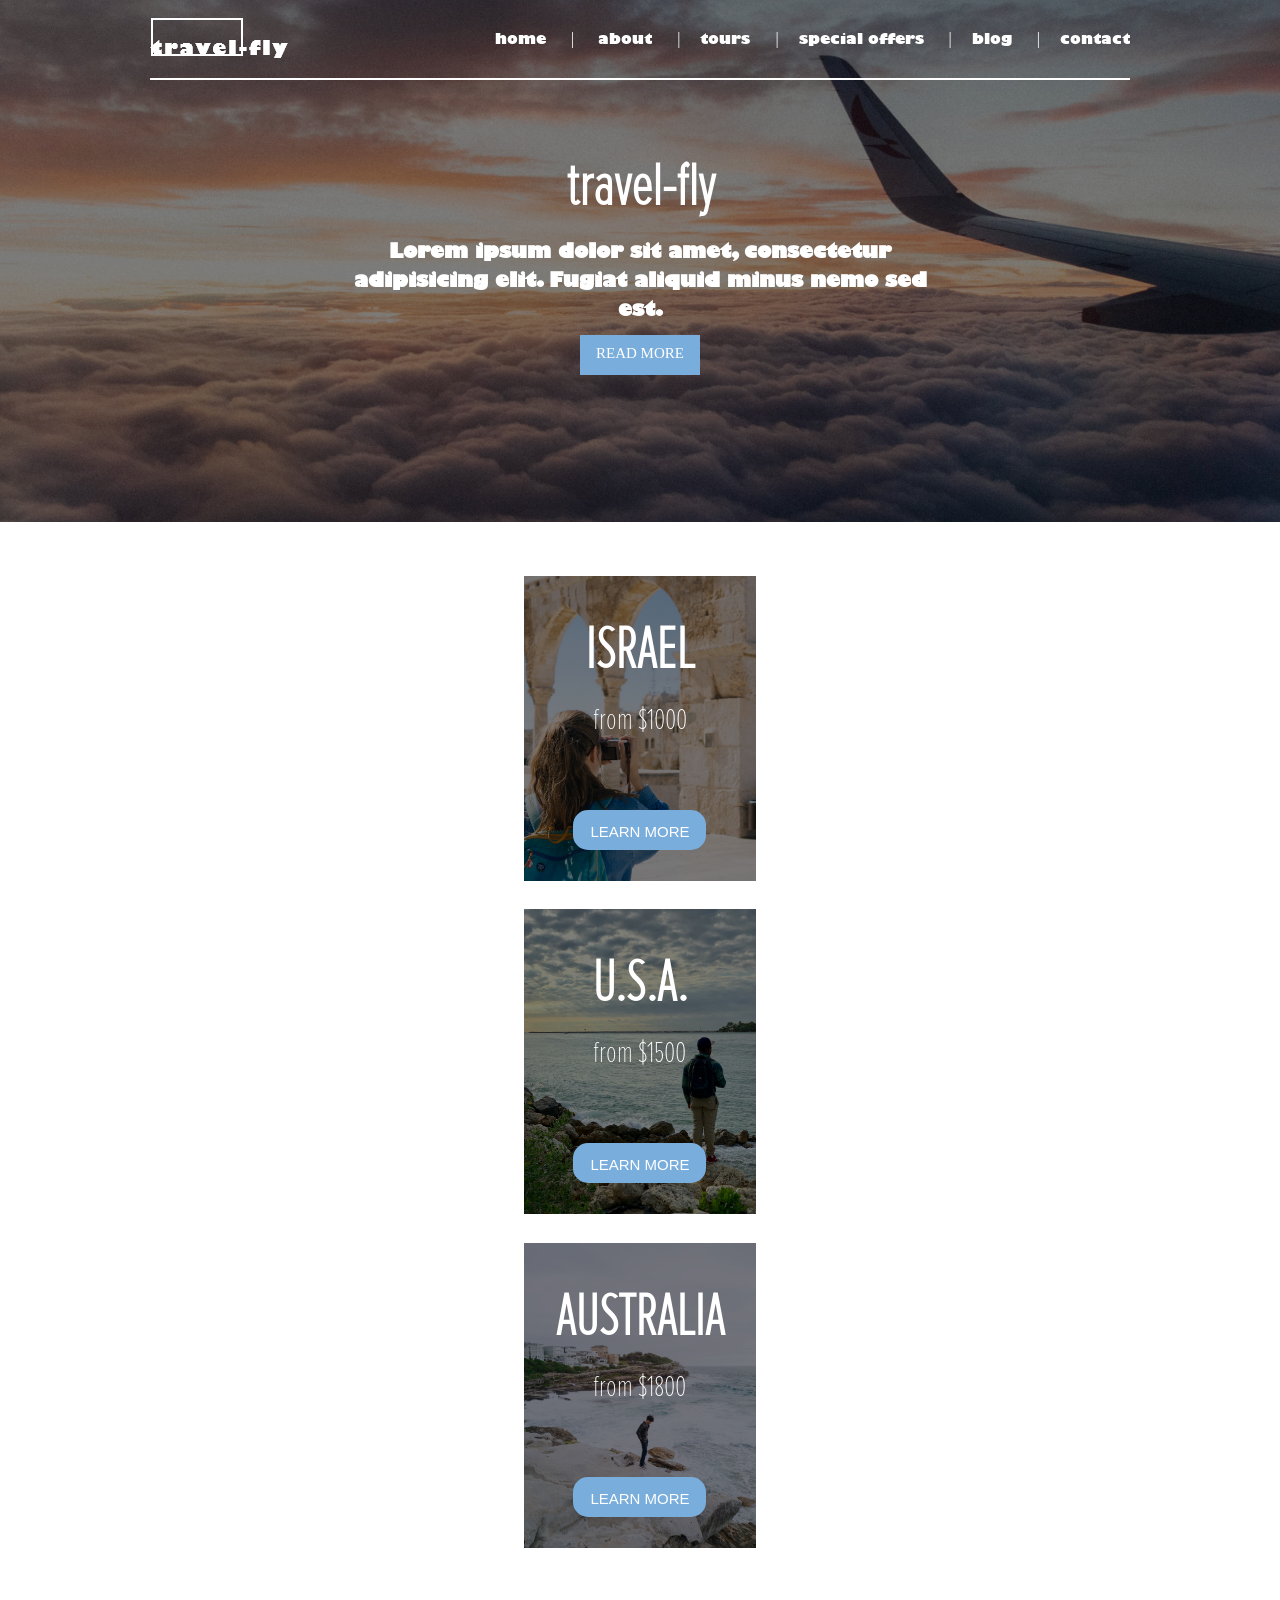
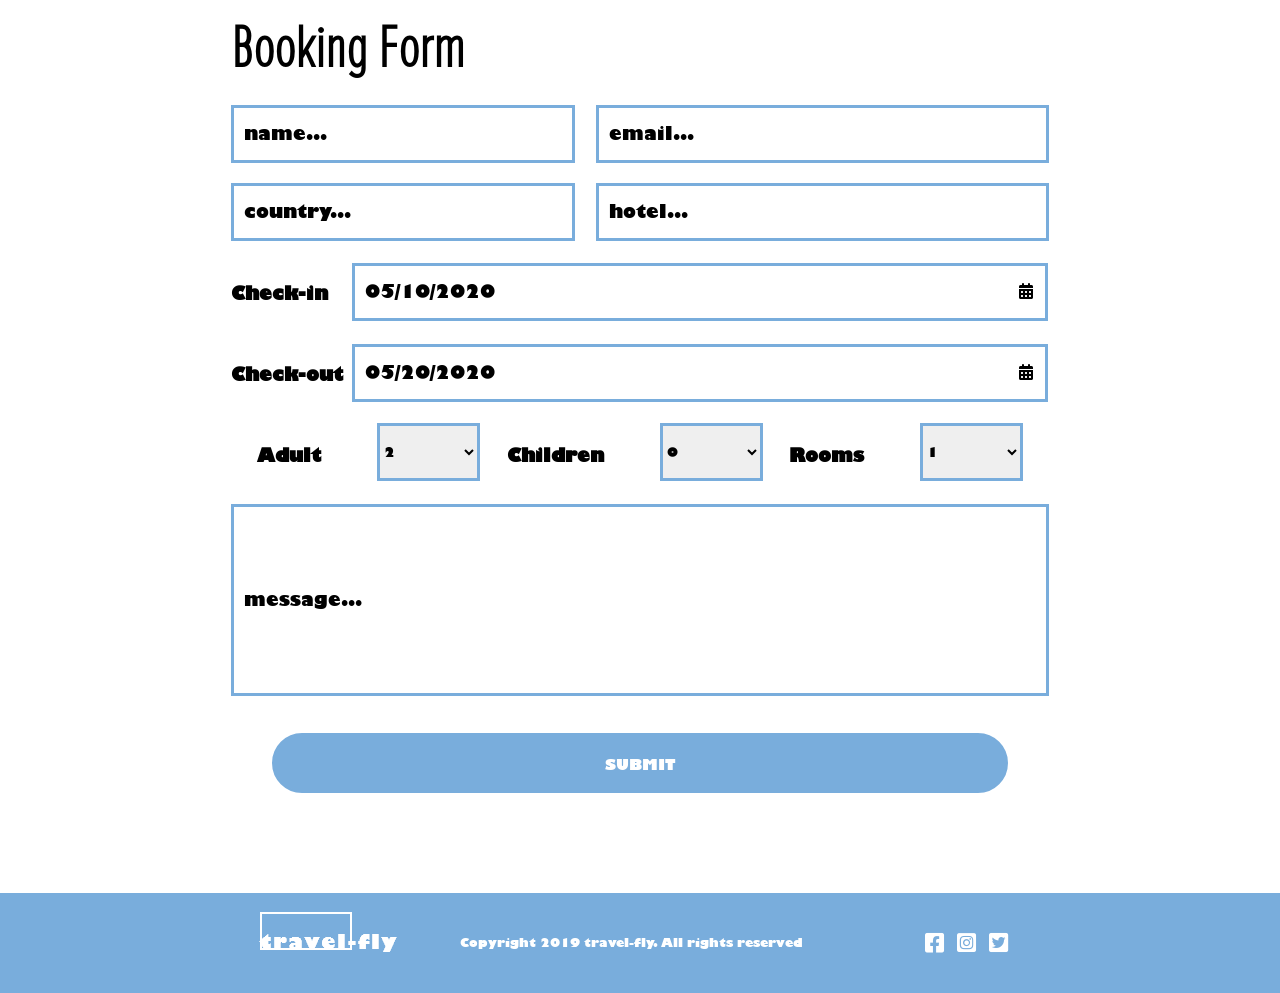
<file: index.html>
<!DOCTYPE html>
<html lang="en">
<!--this is a change to push-->

<head>
    <meta charset="UTF-8">
    <meta http-equiv="X-UA-Compatible" content="IE=edge">
    <meta name="viewport" content="width=device-width, initial-scale=1.0">
    <title>Start Fly | Travel is Good!</title>
    <link rel="stylesheet" href="https://cdnjs.cloudflare.com/ajax/libs/font-awesome/6.0.0/css/all.min.css"
        integrity="sha512-9usAa10IRO0HhonpyAIVpjrylPvoDwiPUiKdWk5t3PyolY1cOd4DSE0Ga+ri4AuTroPR5aQvXU9xC6qOPnzFeg=="
        crossorigin="anonymous" referrerpolicy="no-referrer" />
    <link rel="stylesheet" href="css/styles.css">
</head>

<body>
    <navh>
        <div class="logo">
            <img src="images/Group 2.png" alt="">
        </div>
        <div class="links">
            <a href="#">home </a>
            <span>|</span>
            <a href="about.html">about </a><span>|</span><a href="tours.html">tours </a><span>|</span><a
                href="specialoffers.html">special offers
            </a><span>|</span><a href="blog.html">blog </a><span>|</span><a href="contact.html">contact </a>
        </div>
    </navh>
    <div class="banner">
        <div class="herotext">
            <h1>travel-fly</h1>
            <h3>Lorem ipsum dolor sit amet, consectetur adipisicing elit.
                Fugiat aliquid minus nemo sed est.</h3>
            <a href="#">READ MORE</a>
        </div>
    </div>

    <div class="promotours">
        <div class="container-one">
            <div class="textcontainer">
                <h2>ISRAEL</h2>
                <p>from $1000</p>
                <a href="#">LEARN MORE</a>
            </div>
        </div>
        <div class="container-two">
            <div class="textcontainer">
                <h2>U.S.A.</h2>
                <p>from $1500</p>
                <a href="#">LEARN MORE</a>
            </div>
        </div>
        <div class="container-three">
            <div class="textcontainer">
                <h2>AUSTRALIA</h2>
                <p>from $1800</p>
                <a href="#">LEARN MORE</a>
            </div>
        </div>
    </div>

    <div class="form-content">
        <h3 class="formtitle">Booking Form</h3>
        <div class="top-boxes">
            <input type="text" id="name" placeholder="name...">
            <input type="email" id="email" class="long-boxes" placeholder="email...">
        </div>
        <div class="top-boxes">
            <input type="text" id="country" placeholder="country...">
            <input type="text" id="hotel" class="long-boxes" placeholder="hotel...">
        </div>
        <div class="top-boxes">
            <h2>Check-in</h2>
            <input type="text" id="checkin" class="check" placeholder="05/10/2020">
            <div><i class="icon fa-solid fa-calendar-days"></i></div>
        </div>
        <div class="top-boxes">
            <h2>Check-out</h2>
            <input type="text" id="checkout" class="check" placeholder="05/20/2020">
            <div><i class="icon fa-solid fa-calendar-days"></i></div>
        </div>
        <div class="attendees">
            <div class="adults">
                <h2>Adult</h2>
                <select name="adults" id="adults">
                    <option value="1">1</option>
                    <option value="2" selected>2</option>
                    <option value="3">3</option>
                    <option value="4">4</option>
                    <option value="5">5</option>
                </select>
            </div>
            <div class="children">
                <h2>Children</h2>
                <select name="children" id="children">
                    <option value="0" selected>0</option>
                    <option value="1">1</option>
                    <option value="2">2</option>
                    <option value="3">3</option>
                    <option value="4">4</option>
                </select>
            </div>
            <div class="rooms">
                <h2>Rooms</h2>
                <select name="rooms" id="rooms">
                    <option value="1">1</option>
                    <option value="2">2</option>
                    <option value="3">3</option>
                    <option value="4">4</option>
                    <option value="5">5</option>
                </select>
            </div>
        </div>
        <input type="textarea" class="message" placeholder="message...">
        <input type="submit" class="submit" value="SUBMIT">
    </div>
    <div class="footer">
        <div class="container">
            <div class="logo">
                <img src="images/Group 2.png" alt="">
            </div>
            <div class="copyright">
                Copyright 2019 travel-fly. All rights reserved
            </div>
            <div class="socials">
                <i class="fa-brands fa-facebook-square"></i>
                <i class="fa-brands fa-instagram-square"></i>
                <i class="fa-brands fa-twitter-square"></i>
            </div>
        </div>
    </div>
</body>

</html>
</file>
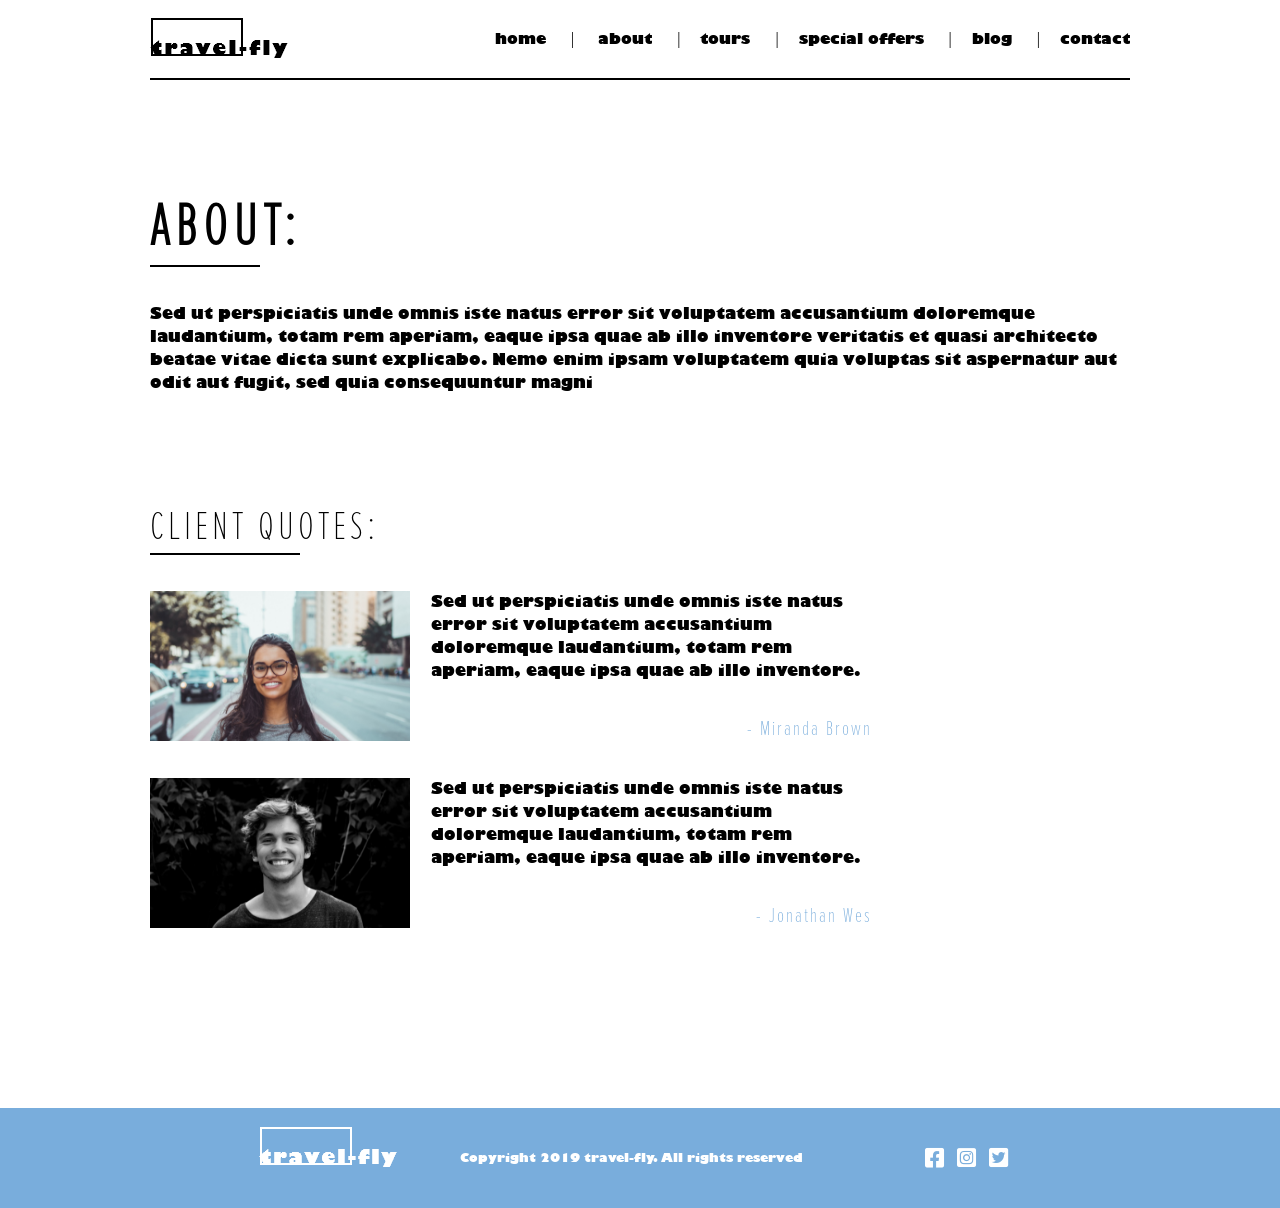
<file: about.html>
<!DOCTYPE html>
<html lang="en">

<head>
  <meta charset="UTF-8" />
  <meta http-equiv="X-UA-Compatible" content="IE=edge" />
  <meta name="viewport" content="width=device-width, initial-scale=1.0" />
  <title>About Us</title>
  <link rel="stylesheet" href="css/styles.css" />
  <link rel="stylesheet" href="https://cdnjs.cloudflare.com/ajax/libs/font-awesome/6.0.0/css/all.min.css"
    integrity="sha512-9usAa10IRO0HhonpyAIVpjrylPvoDwiPUiKdWk5t3PyolY1cOd4DSE0Ga+ri4AuTroPR5aQvXU9xC6qOPnzFeg=="
    crossorigin="anonymous" referrerpolicy="no-referrer" />
</head>

<body>
  <nav>
    <div class="logo">
      <img src="images/logo_black.png" alt="">
    </div>
    <div class="links">
      <a href="index.html">home </a>
      <span>|</span>
      <a href="about.html">about </a><span>|</span><a href="tours.html">tours </a><span>|</span><a
        href="specialoffers.html">special
        offers
      </a><span>|</span><a href="blog.html">blog </a><span>|</span><a href="contact.html">contact </a>
    </div>
  </nav>
  <div id="app">

    <div class="about">
      <div class="about-header">
        <h1 class="about-title">ABOUT:</h1>
        <hr />
        <p>Sed ut perspiciatis unde omnis iste natus error sit voluptatem accusantium doloremque laudantium, totam rem
          aperiam, eaque ipsa quae ab illo inventore veritatis et quasi architecto beatae vitae dicta sunt explicabo.
          Nemo enim ipsam voluptatem quia voluptas sit aspernatur aut odit aut fugit, sed quia consequuntur magni </p>
      </div>
      <div class="about-client-quotes">
        <p class="client-quotes-title">CLIENT QUOTES:</p>
        <hr />
        <div class="client-box">
          <div class="client-box-img">
            <img src="images/clientone.png" alt="">
          </div>
          <div class="client-box-quote">
            <p>Sed ut perspiciatis unde omnis iste natus error sit voluptatem accusantium doloremque laudantium, totam
              rem aperiam, eaque ipsa quae ab illo inventore.</p>
          </div>
          <div class="client-name">- Miranda Brown</div>
        </div>
        <div class="client-box">
          <div class="client-box-img">
            <img src="images/clienttwo.png" alt="">
          </div>
          <div class="client-box-quote">
            <p>Sed ut perspiciatis unde omnis iste natus error sit voluptatem accusantium doloremque laudantium, totam
              rem aperiam, eaque ipsa quae ab illo inventore.</p>
          </div>
          <div class="client-name">- Jonathan Wes</div>
        </div>
      </div>
    </div>
  </div>
  <div class="footer">
    <div class="container">
      <div class="logo">
        <img src="images/Group 2.png" alt="">
      </div>
      <div class="copyright">
        Copyright 2019 travel-fly. All rights reserved
      </div>
      <div class="socials">
        <i class="fa-brands fa-facebook-square"></i>
        <i class="fa-brands fa-instagram-square"></i>
        <i class="fa-brands fa-twitter-square"></i>
      </div>
    </div>
  </div>
</body>

</html>
</file>
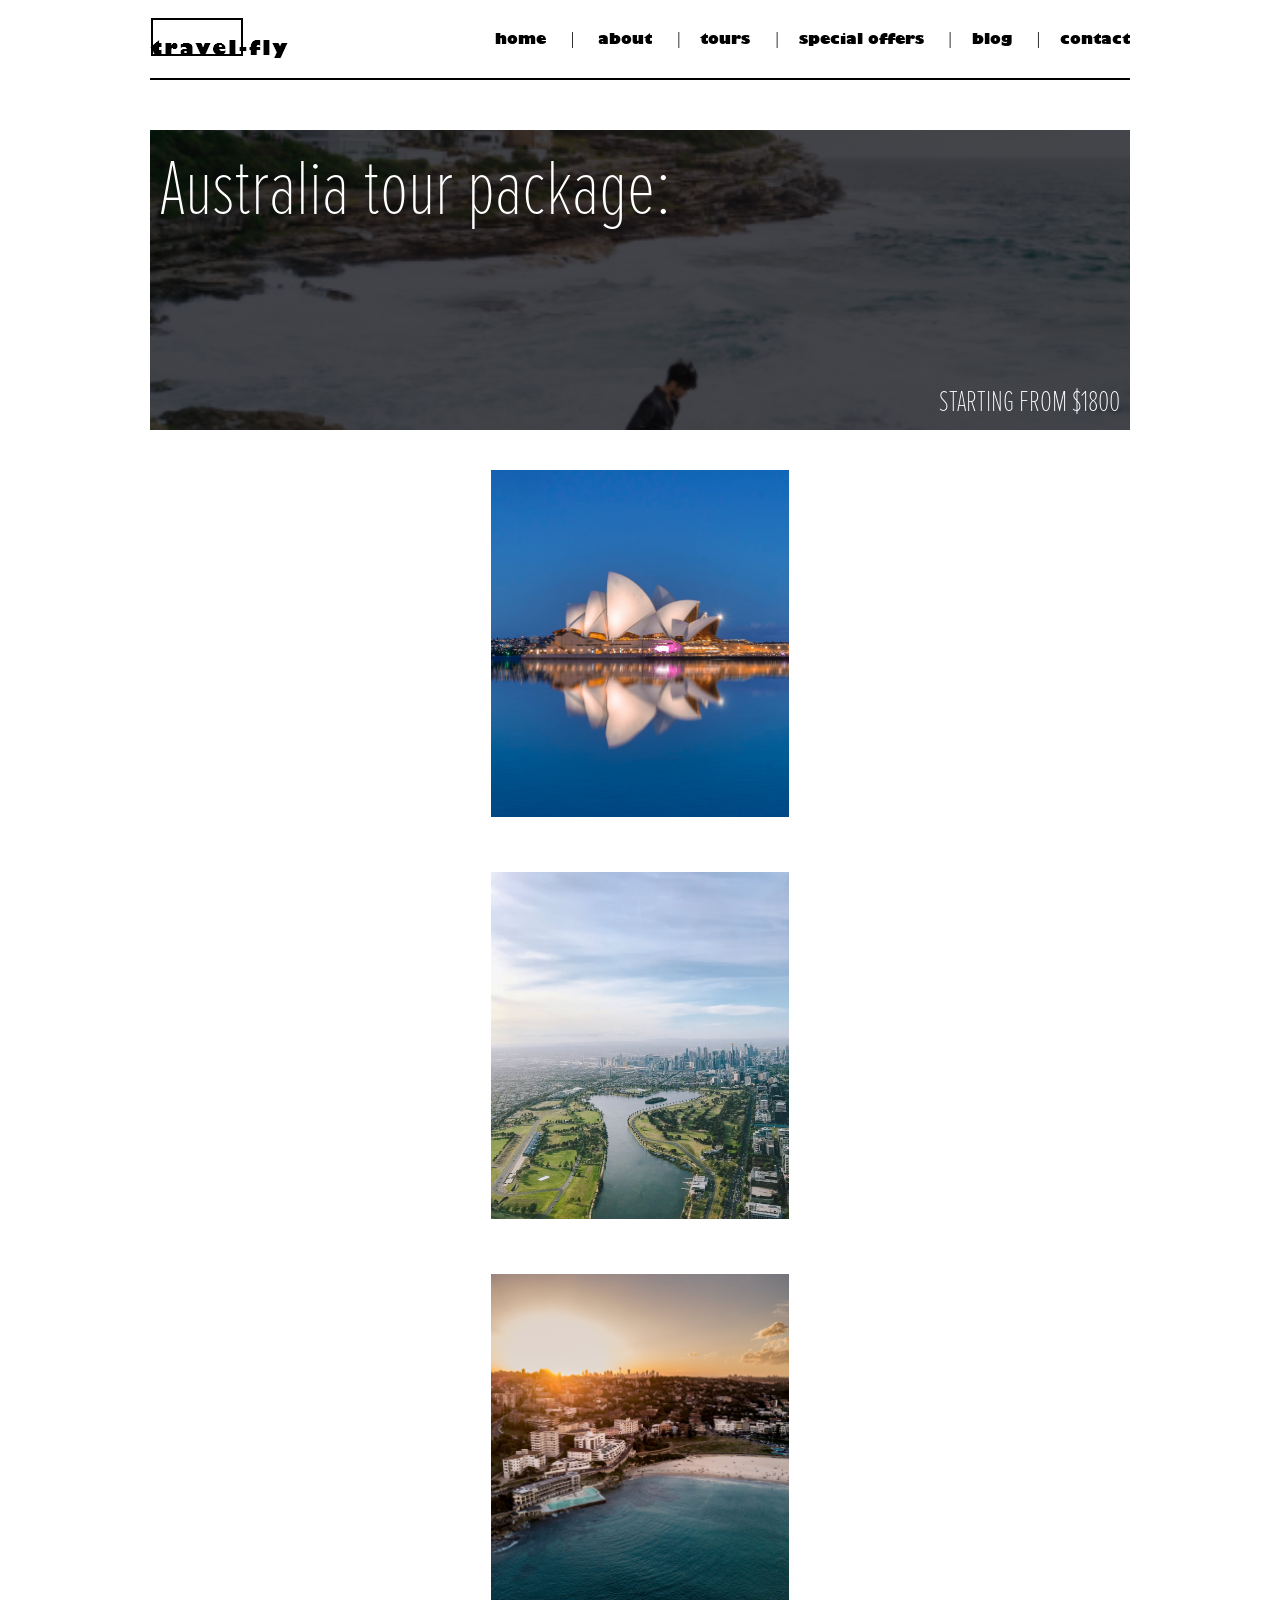
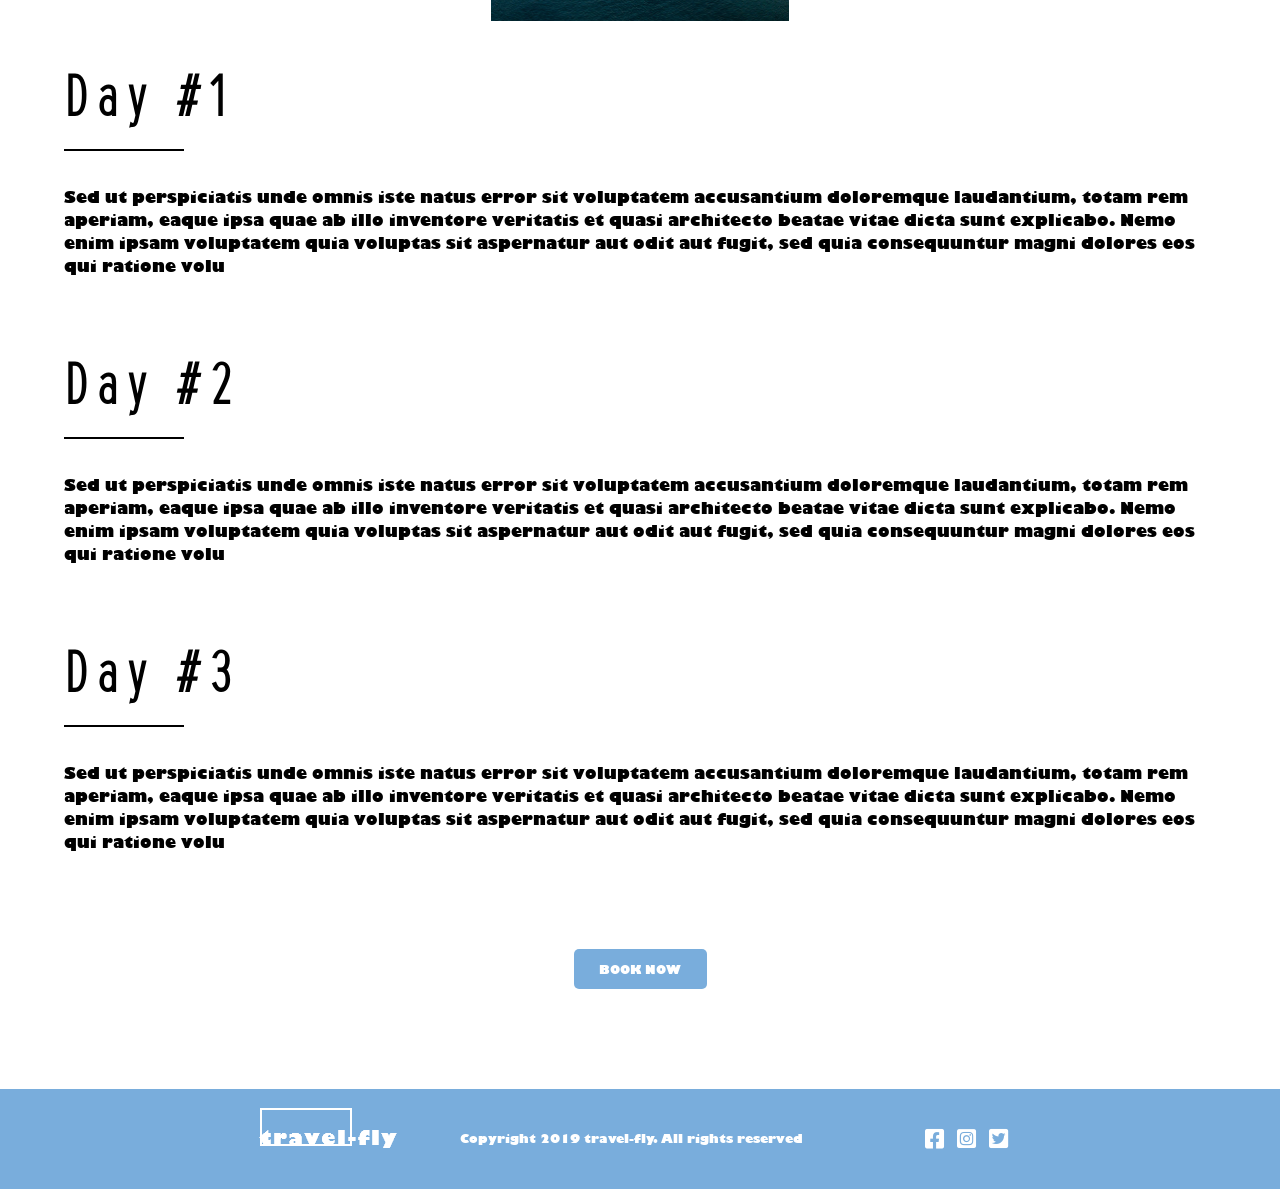
<file: aus.html>
<!DOCTYPE html>
<html lang="en">

<head>
    <meta charset="UTF-8">
    <meta http-equiv="X-UA-Compatible" content="IE=edge">
    <meta name="viewport" content="width=device-width, initial-scale=1.0">
    <title>Tour Australia!</title>
    <link rel="stylesheet" href="css/styles.css">
    <link rel="stylesheet" href="https://cdnjs.cloudflare.com/ajax/libs/font-awesome/6.0.0/css/all.min.css"
        integrity="sha512-9usAa10IRO0HhonpyAIVpjrylPvoDwiPUiKdWk5t3PyolY1cOd4DSE0Ga+ri4AuTroPR5aQvXU9xC6qOPnzFeg=="
        crossorigin="anonymous" referrerpolicy="no-referrer" />
</head>

<body>
    <nav>
        <div class="logo">
            <img src="images/logo_black.png" alt="">
        </div>
        <div class="links">
            <a href="index.html">home </a>
            <span>|</span>
            <a href="about.html">about </a><span>|</span><a href="tours.html">tours </a><span>|</span><a
                href="#">special offers
            </a><span>|</span><a href="#">blog </a><span>|</span><a href="#">contact </a>
        </div>
    </nav>
    <div class="app">
        <div class="ind-tour-hero-aus">
            <p class="about-hero-text">
                Australia tour package:
            </p>
            <p class="about-price-text">
                STARTING FROM $1800
            </p>
        </div>
        <div class="tour-images">
            <div class="aus1"></div>
            <div class="aus2"></div>
            <div class="aus3"></div>
        </div>
        <div class="schedule">
            <div class="day">
                <h1>Day #1</h1>
                <hr>
                <p>Sed ut perspiciatis unde omnis iste natus error sit voluptatem accusantium doloremque laudantium,
                    totam rem aperiam, eaque ipsa quae ab illo inventore veritatis et quasi architecto beatae vitae
                    dicta sunt explicabo. Nemo enim ipsam voluptatem quia voluptas sit aspernatur aut odit aut fugit,
                    sed quia consequuntur magni dolores eos qui ratione volu</p>
            </div>
            <div class="day">
                <h1>Day #2</h1>
                <hr>
                <p>Sed ut perspiciatis unde omnis iste natus error sit voluptatem accusantium doloremque laudantium,
                    totam rem aperiam, eaque ipsa quae ab illo inventore veritatis et quasi architecto beatae vitae
                    dicta sunt explicabo. Nemo enim ipsam voluptatem quia voluptas sit aspernatur aut odit aut fugit,
                    sed quia consequuntur magni dolores eos qui ratione volu</p>
            </div>
            <div class="day">
                <h1>Day #3</h1>
                <hr>
                <p>Sed ut perspiciatis unde omnis iste natus error sit voluptatem accusantium doloremque laudantium,
                    totam rem aperiam, eaque ipsa quae ab illo inventore veritatis et quasi architecto beatae vitae
                    dicta sunt explicabo. Nemo enim ipsam voluptatem quia voluptas sit aspernatur aut odit aut fugit,
                    sed quia consequuntur magni dolores eos qui ratione volu</p>
            </div>
        </div>
        <span class="read-btn">BOOK NOW</span>
        <div class="footer">
            <div class="container">
                <div class="logo">
                    <img src="images/Group 2.png" alt="">
                </div>
                <div class="copyright">
                    Copyright 2019 travel-fly. All rights reserved
                </div>
                <div class="socials">
                    <i class="fa-brands fa-facebook-square"></i>
                    <i class="fa-brands fa-instagram-square"></i>
                    <i class="fa-brands fa-twitter-square"></i>
                </div>
            </div>
        </div>
    </div>
</body>

</html>
</file>
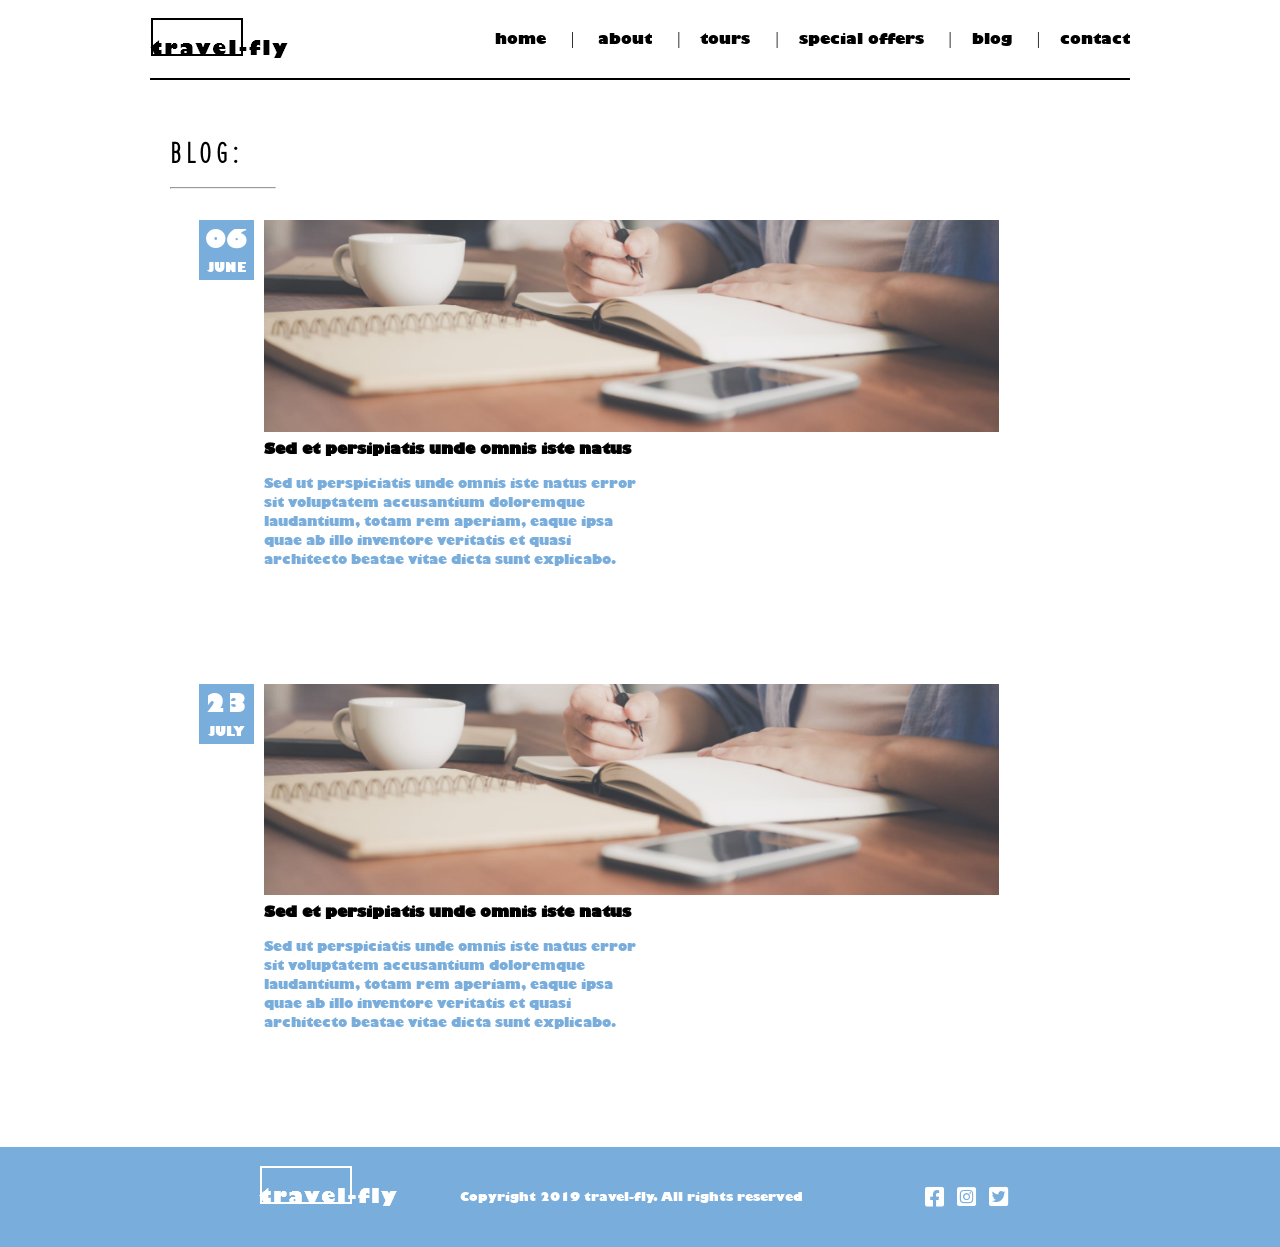
<file: blog.html>
<!DOCTYPE html>
<html lang="en">

<head>
    <meta charset="UTF-8" />
    <meta http-equiv="X-UA-Compatible" content="IE=edge" />
    <meta name="viewport" content="width=device-width, initial-scale=1.0" />
    <title>About Us</title>
    <link rel="stylesheet" href="css/styles.css" />
    <link rel="stylesheet" href="https://cdnjs.cloudflare.com/ajax/libs/font-awesome/6.0.0/css/all.min.css"
        integrity="sha512-9usAa10IRO0HhonpyAIVpjrylPvoDwiPUiKdWk5t3PyolY1cOd4DSE0Ga+ri4AuTroPR5aQvXU9xC6qOPnzFeg=="
        crossorigin="anonymous" referrerpolicy="no-referrer" />
</head>

<body>
    <nav>
        <div class="logo">
            <img src="images/logo_black.png" alt="">
        </div>
        <div class="links">
            <a href="index.html">home </a>
            <span>|</span>
            <a href="about.html">about </a><span>|</span><a href="tours.html">tours </a><span>|</span><a
                href="specialoffers.html">special
                offers
            </a><span>|</span><a href="blog.html">blog </a><span>|</span><a href="contact.html">contact </a>
        </div>
    </nav>
    <div id="app">

        <div class="blog-heading">
            <h1>BLOG:</h1>
            <hr>
        </div>
        <div class="posts">
            <div class="post">
                <div class="date">
                    <h2>06</h2>
                    <p>JUNE</p>
                </div>
                <div class="content">
                    <img src="images/blog.png" alt="">
                    <h3>Sed et persipiatis unde omnis iste natus</h3>
                    <p>Sed ut perspiciatis unde omnis iste natus error sit voluptatem accusantium doloremque laudantium,
                        totam rem aperiam, eaque ipsa quae ab illo inventore veritatis et quasi architecto beatae vitae
                        dicta sunt explicabo. </p>
                </div>
            </div>
            <div class="post">
                <div class="date">
                    <h2>23</h2>
                    <p>JULY</p>
                </div>
                <div class="content">
                    <img src="images/blog.png" alt="">
                    <h3>Sed et persipiatis unde omnis iste natus</h3>
                    <p>Sed ut perspiciatis unde omnis iste natus error sit voluptatem accusantium doloremque laudantium,
                        totam rem aperiam, eaque ipsa quae ab illo inventore veritatis et quasi architecto beatae vitae
                        dicta sunt explicabo. </p>
                </div>
            </div>
        </div>

    </div>
    <div class="footer">
        <div class="container">
            <div class="logo">
                <img src="images/Group 2.png" alt="">
            </div>
            <div class="copyright">
                Copyright 2019 travel-fly. All rights reserved
            </div>
            <div class="socials">
                <i class="fa-brands fa-facebook-square"></i>
                <i class="fa-brands fa-instagram-square"></i>
                <i class="fa-brands fa-twitter-square"></i>
            </div>
        </div>
    </div>
</body>

</html>
</file>
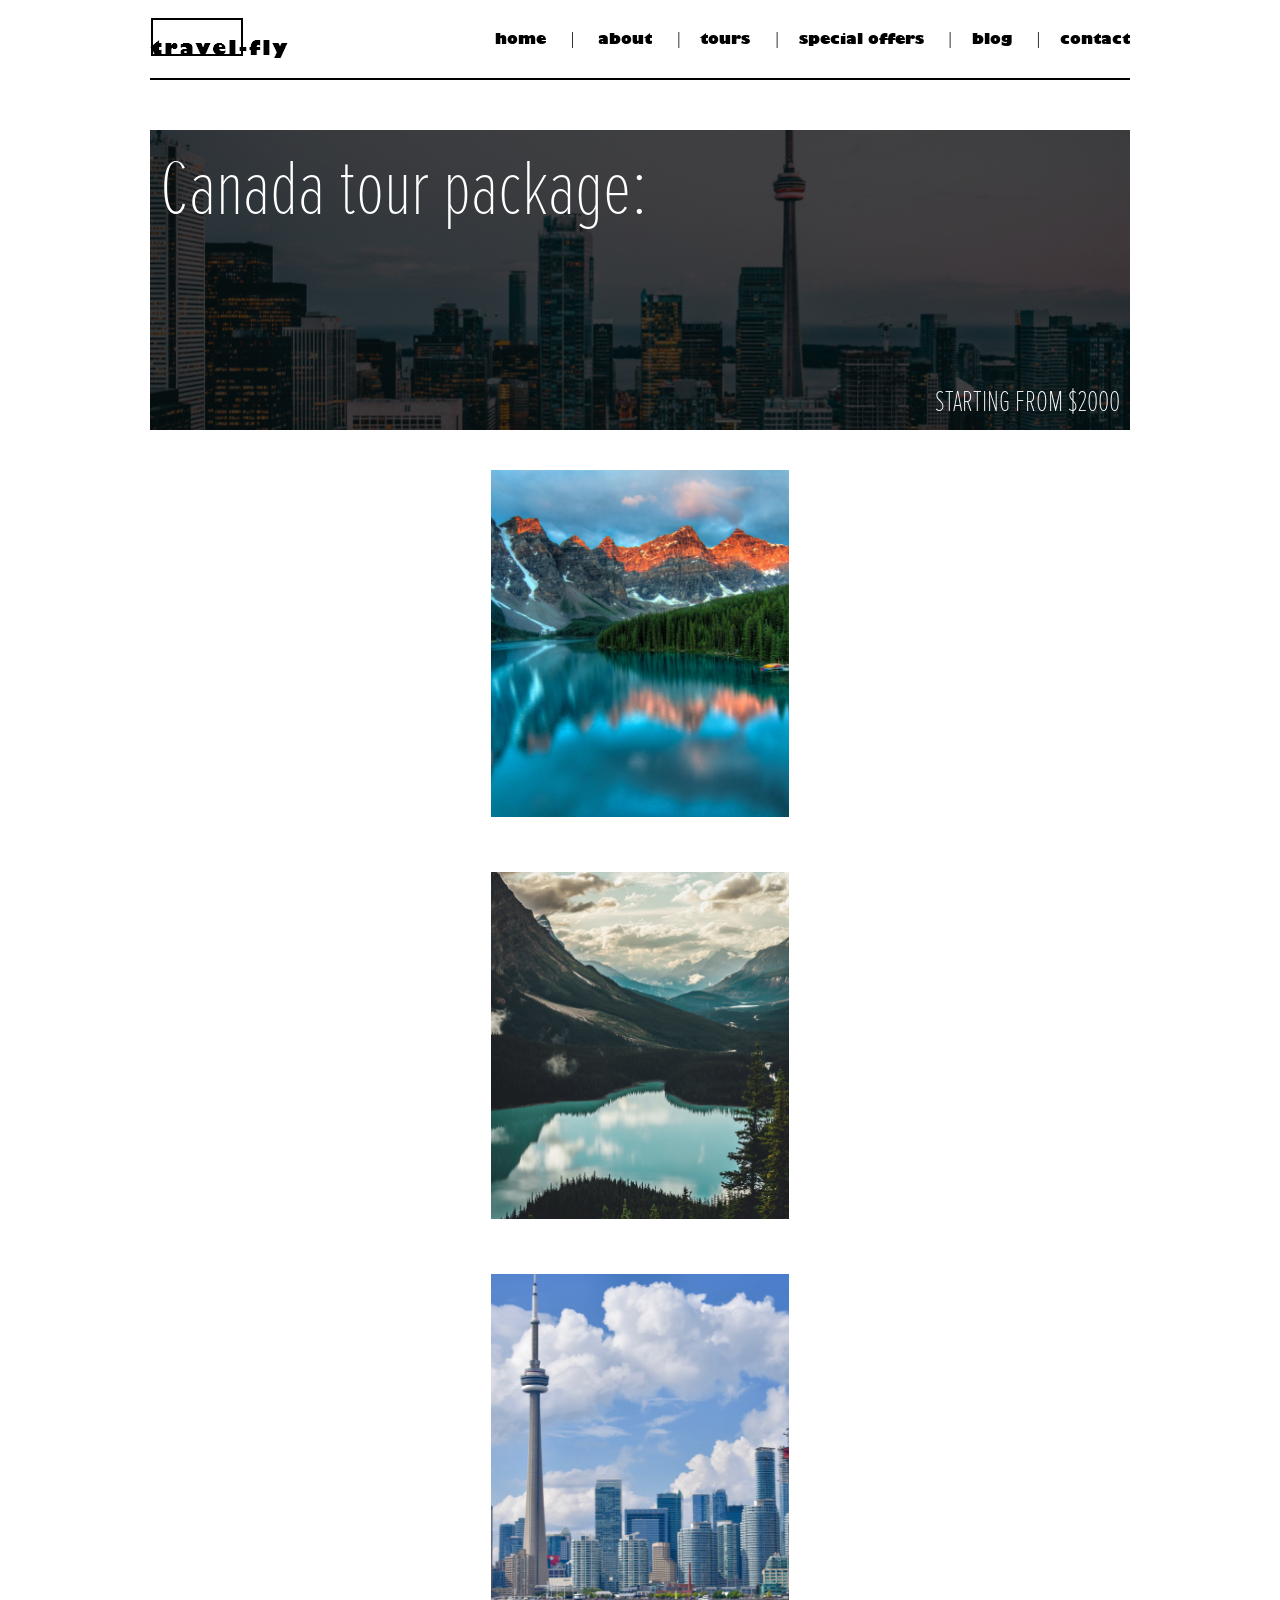
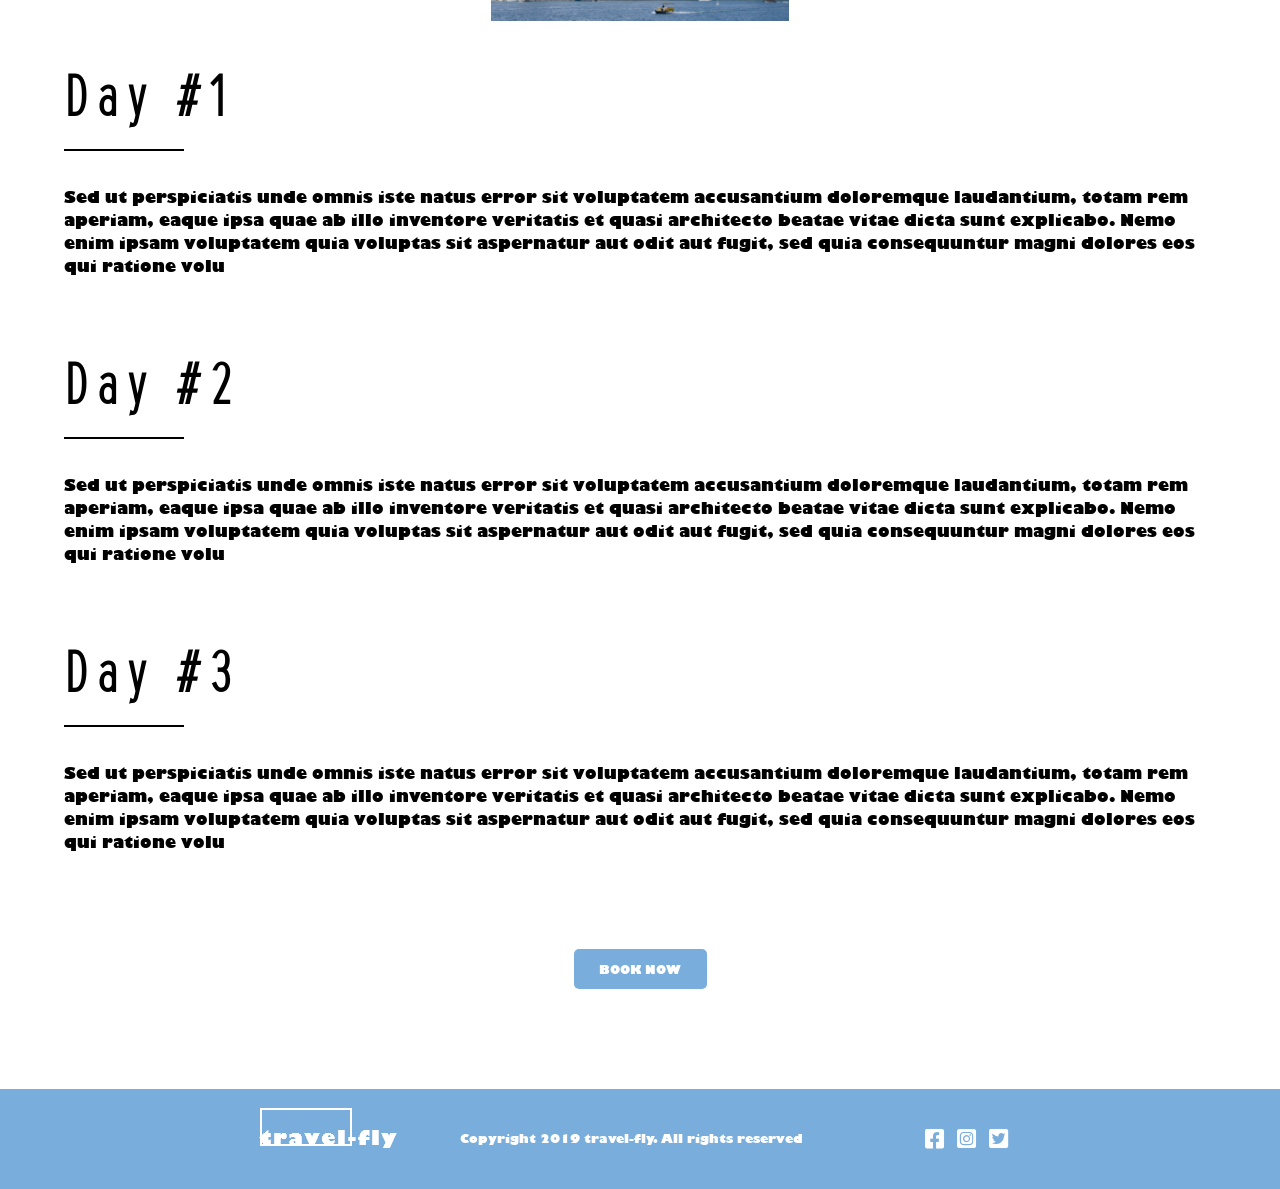
<file: canada.html>
<!DOCTYPE html>
<html lang="en">

<head>
    <meta charset="UTF-8">
    <meta http-equiv="X-UA-Compatible" content="IE=edge">
    <meta name="viewport" content="width=device-width, initial-scale=1.0">
    <title>Tour Canada!</title>
    <link rel="stylesheet" href="css/styles.css">
    <link rel="stylesheet" href="https://cdnjs.cloudflare.com/ajax/libs/font-awesome/6.0.0/css/all.min.css"
        integrity="sha512-9usAa10IRO0HhonpyAIVpjrylPvoDwiPUiKdWk5t3PyolY1cOd4DSE0Ga+ri4AuTroPR5aQvXU9xC6qOPnzFeg=="
        crossorigin="anonymous" referrerpolicy="no-referrer" />
</head>

<body>
    <nav>
        <div class="logo">
            <img src="images/logo_black.png" alt="">
        </div>
        <div class="links">
            <a href="index.html">home </a>
            <span>|</span>
            <a href="about.html">about </a><span>|</span><a href="tours.html">tours </a><span>|</span><a
                href="#">special offers
            </a><span>|</span><a href="#">blog </a><span>|</span><a href="#">contact </a>
        </div>
    </nav>
    <div class="app">
        <div class="ind-tour-hero-can">
            <p class="about-hero-text">
                Canada tour package:
            </p>
            <p class="about-price-text">
                STARTING FROM $2000
            </p>
        </div>
        <div class="tour-images">
            <div class="canada1"></div>
            <div class="canada2"></div>
            <div class="canada3"></div>
        </div>
        <div class="schedule">
            <div class="day">
                <h1>Day #1</h1>
                <hr>
                <p>Sed ut perspiciatis unde omnis iste natus error sit voluptatem accusantium doloremque laudantium,
                    totam rem aperiam, eaque ipsa quae ab illo inventore veritatis et quasi architecto beatae vitae
                    dicta sunt explicabo. Nemo enim ipsam voluptatem quia voluptas sit aspernatur aut odit aut fugit,
                    sed quia consequuntur magni dolores eos qui ratione volu</p>
            </div>
            <div class="day">
                <h1>Day #2</h1>
                <hr>
                <p>Sed ut perspiciatis unde omnis iste natus error sit voluptatem accusantium doloremque laudantium,
                    totam rem aperiam, eaque ipsa quae ab illo inventore veritatis et quasi architecto beatae vitae
                    dicta sunt explicabo. Nemo enim ipsam voluptatem quia voluptas sit aspernatur aut odit aut fugit,
                    sed quia consequuntur magni dolores eos qui ratione volu</p>
            </div>
            <div class="day">
                <h1>Day #3</h1>
                <hr>
                <p>Sed ut perspiciatis unde omnis iste natus error sit voluptatem accusantium doloremque laudantium,
                    totam rem aperiam, eaque ipsa quae ab illo inventore veritatis et quasi architecto beatae vitae
                    dicta sunt explicabo. Nemo enim ipsam voluptatem quia voluptas sit aspernatur aut odit aut fugit,
                    sed quia consequuntur magni dolores eos qui ratione volu</p>
            </div>
        </div>
        <span class="read-btn">BOOK NOW</span>
        <div class="footer">
            <div class="container">
                <div class="logo">
                    <img src="images/Group 2.png" alt="">
                </div>
                <div class="copyright">
                    Copyright 2019 travel-fly. All rights reserved
                </div>
                <div class="socials">
                    <i class="fa-brands fa-facebook-square"></i>
                    <i class="fa-brands fa-instagram-square"></i>
                    <i class="fa-brands fa-twitter-square"></i>
                </div>
            </div>
        </div>
    </div>
</body>

</html>
</file>
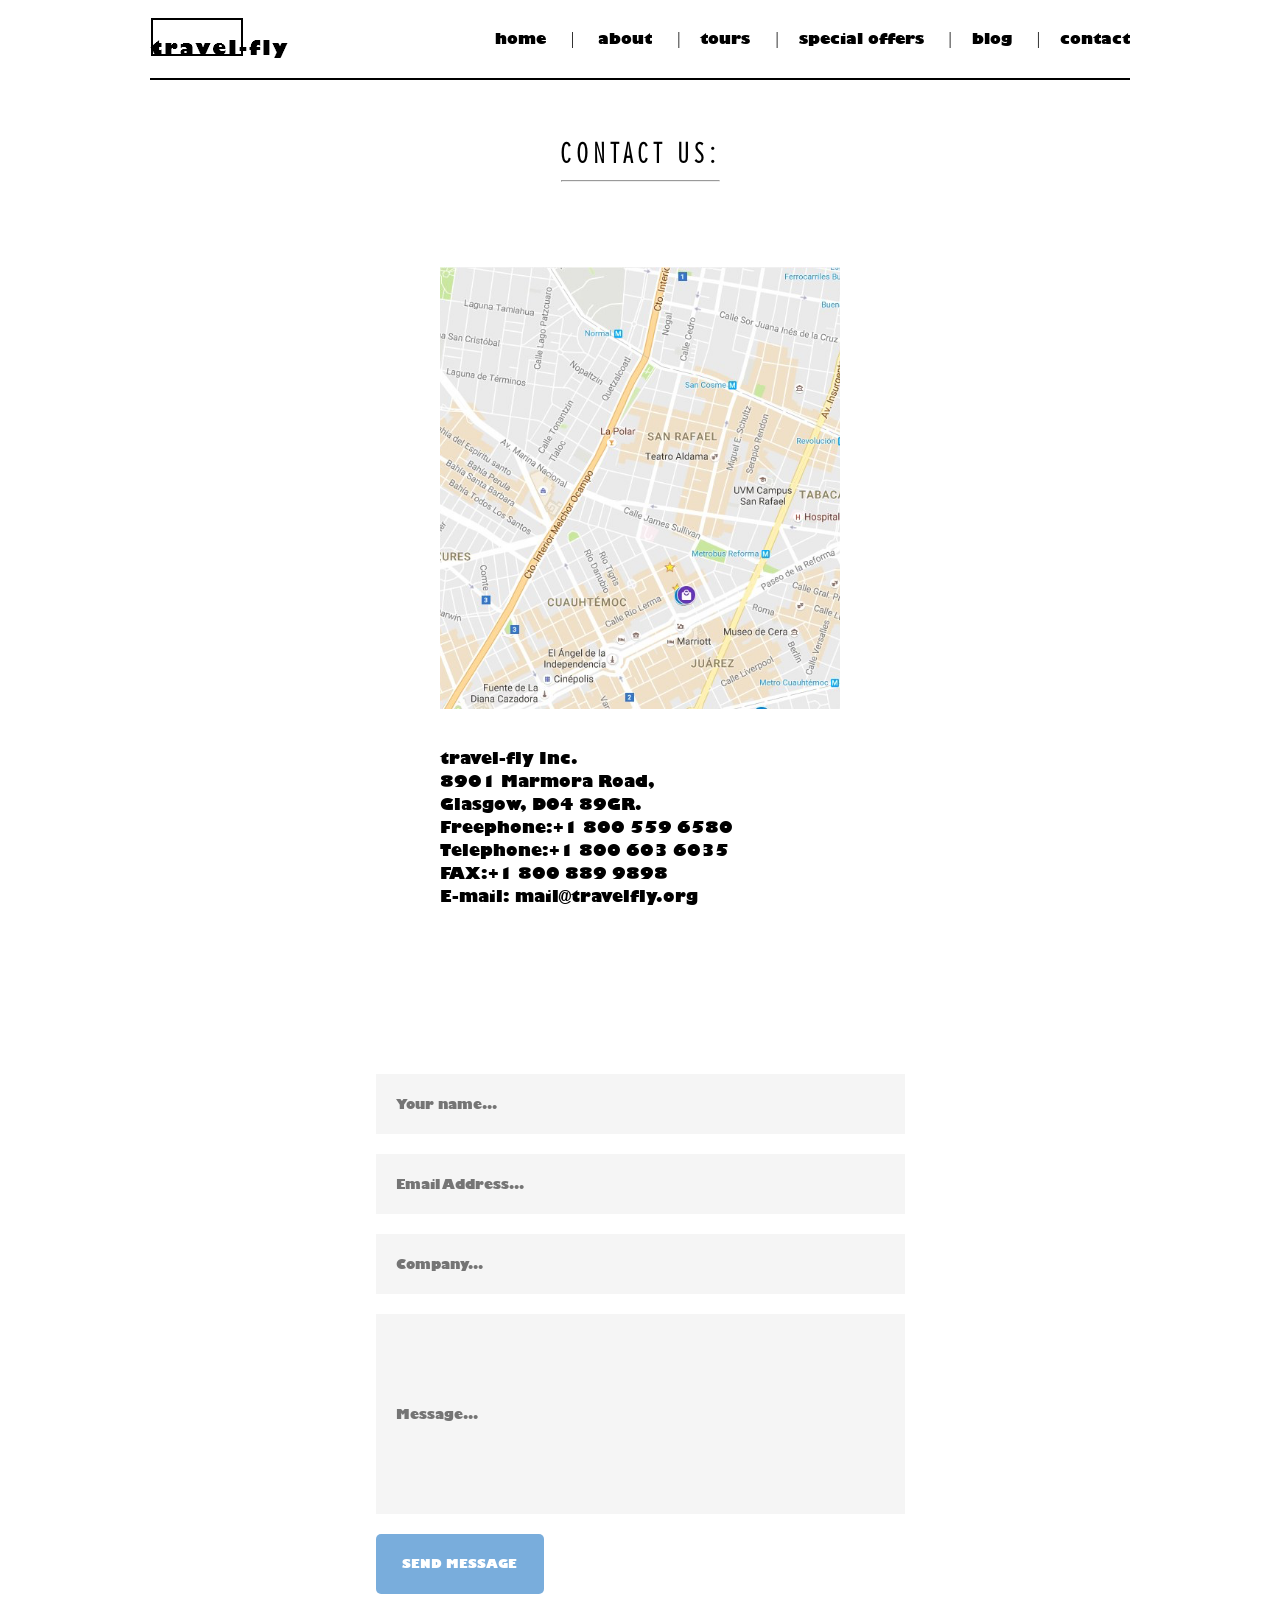
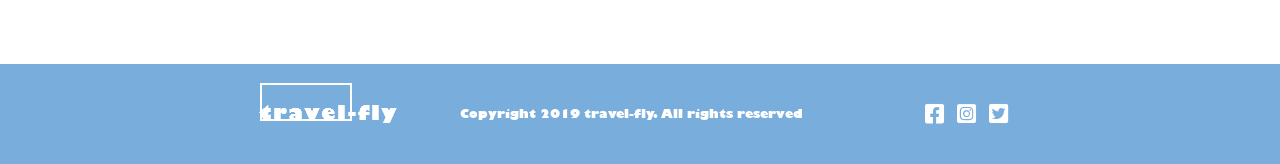
<file: contact.html>
<!DOCTYPE html>
<html lang="en">

<head>
    <meta charset="UTF-8" />
    <meta http-equiv="X-UA-Compatible" content="IE=edge" />
    <meta name="viewport" content="width=device-width, initial-scale=1.0" />
    <title>About Us</title>
    <link rel="stylesheet" href="css/styles.css" />
    <link rel="stylesheet" href="https://cdnjs.cloudflare.com/ajax/libs/font-awesome/6.0.0/css/all.min.css"
        integrity="sha512-9usAa10IRO0HhonpyAIVpjrylPvoDwiPUiKdWk5t3PyolY1cOd4DSE0Ga+ri4AuTroPR5aQvXU9xC6qOPnzFeg=="
        crossorigin="anonymous" referrerpolicy="no-referrer" />
</head>

<body>
    <nav>
        <div class="logo">
            <img src="images/logo_black.png" alt="">
        </div>
        <div class="links">
            <a href="index.html">home </a>
            <span>|</span>
            <a href="about.html">about </a><span>|</span><a href="tours.html">tours </a><span>|</span><a
                href="specialoffers.html">special
                offers
            </a><span>|</span><a href="blog.html">blog </a><span>|</span><a href="contact.html">contact </a>
        </div>
    </nav>
    <div id="app">
        <div class="contact-page">
            <div class="left">
                <div class="heading">
                    <h1>CONTACT US:</h1>
                    <hr>
                </div>
                <img src="images/contact.png" alt="">
                <p>travel-fly Inc. <br>
                    8901 Marmora Road, <br>
                    Glasgow, D04 89GR. <br>
                    Freephone:+1 800 559 6580 <br>
                    Telephone:+1 800 603 6035 <br>
                    FAX:+1 800 889 9898 <br>
                    E-mail: mail@travelfly.org</p>
            </div>
            <div class="right">
                <div class="name">
                    <input type="text" id="name" placeholder="Your name...">
                </div>
                <div class="email">
                    <input type="email" id="email" placeholder="Email Address...">
                </div>
                <div class="company">
                    <input type="text" id="country" placeholder="Company...">
                </div>
                <input type="textarea" class="message" placeholder="Message...">
                <input type="submit" class="submit" value="SEND MESSAGE">
            </div>
        </div>
    </div>
    <div class="footer">
        <div class="container">
            <div class="logo">
                <img src="images/Group 2.png" alt="">
            </div>
            <div class="copyright">
                Copyright 2019 travel-fly. All rights reserved
            </div>
            <div class="socials">
                <i class="fa-brands fa-facebook-square"></i>
                <i class="fa-brands fa-instagram-square"></i>
                <i class="fa-brands fa-twitter-square"></i>
            </div>
        </div>
    </div>
</body>

</html>
</file>
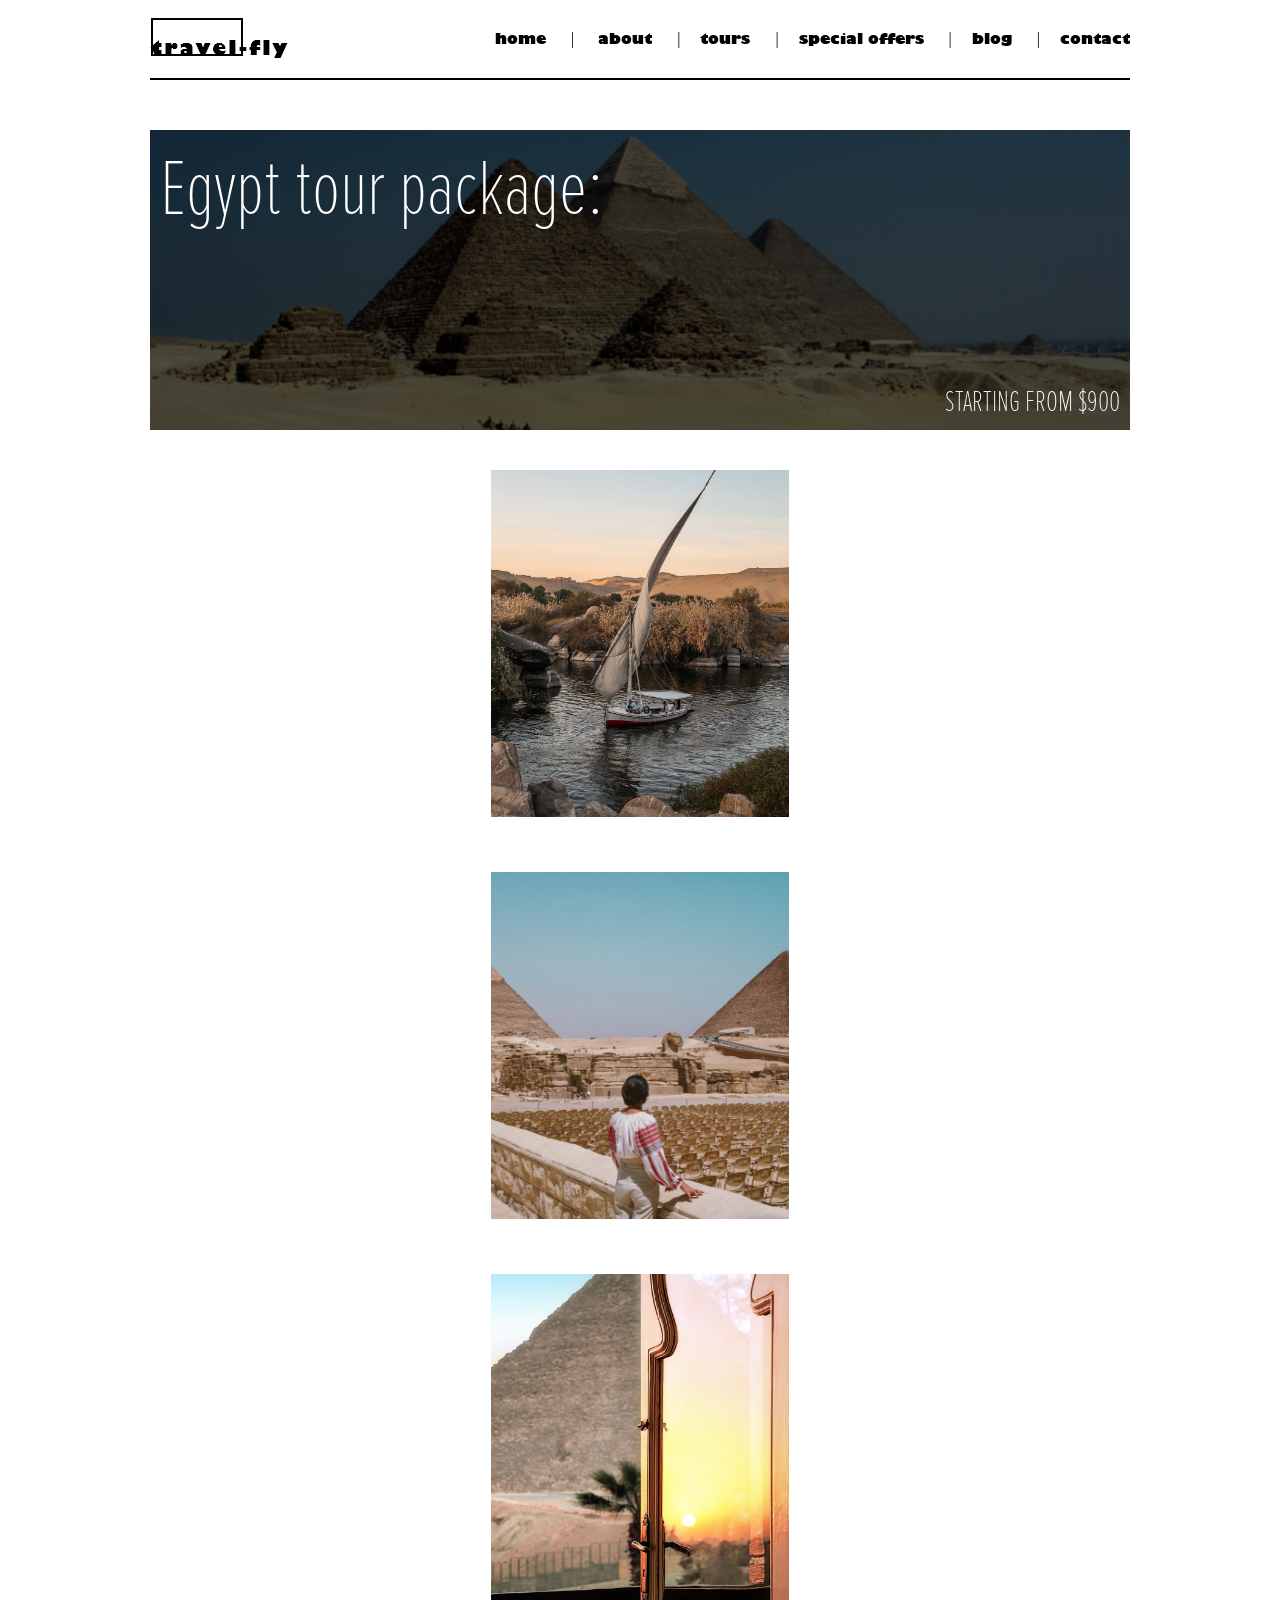
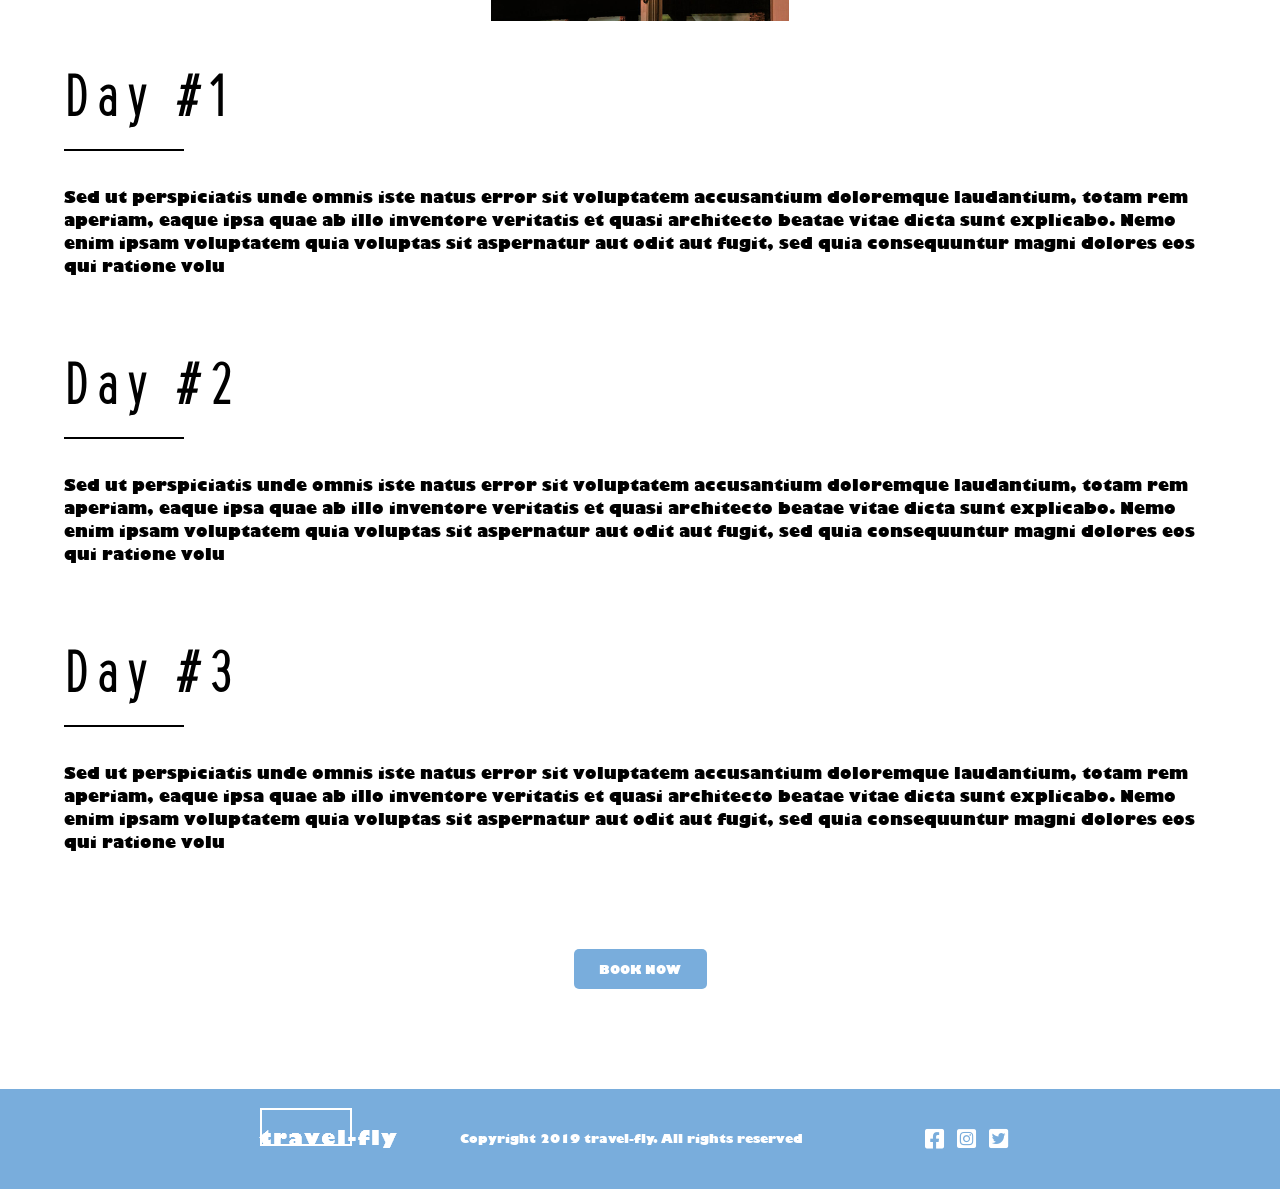
<file: egypt.html>
<!DOCTYPE html>
<html lang="en">

<head>
    <meta charset="UTF-8">
    <meta http-equiv="X-UA-Compatible" content="IE=edge">
    <meta name="viewport" content="width=device-width, initial-scale=1.0">
    <title>Tour Egypt!</title>
    <link rel="stylesheet" href="css/styles.css">
    <link rel="stylesheet" href="https://cdnjs.cloudflare.com/ajax/libs/font-awesome/6.0.0/css/all.min.css"
        integrity="sha512-9usAa10IRO0HhonpyAIVpjrylPvoDwiPUiKdWk5t3PyolY1cOd4DSE0Ga+ri4AuTroPR5aQvXU9xC6qOPnzFeg=="
        crossorigin="anonymous" referrerpolicy="no-referrer" />
</head>

<body>
    <nav>
        <div class="logo">
            <img src="images/logo_black.png" alt="">
        </div>
        <div class="links">
            <a href="index.html">home </a>
            <span>|</span>
            <a href="about.html">about </a><span>|</span><a href="tours.html">tours </a><span>|</span><a
                href="#">special offers
            </a><span>|</span><a href="#">blog </a><span>|</span><a href="#">contact </a>
        </div>
    </nav>
    <div class="app">
        <div class="ind-tour-hero-egypt">
            <p class="about-hero-text">
                Egypt tour package:
            </p>
            <p class="about-price-text">
                STARTING FROM $900
            </p>
        </div>
        <div class="tour-images">
            <div class="egypt1"></div>
            <div class="egypt2"></div>
            <div class="egypt3"></div>
        </div>
        <div class="schedule">
            <div class="day">
                <h1>Day #1</h1>
                <hr>
                <p>Sed ut perspiciatis unde omnis iste natus error sit voluptatem accusantium doloremque laudantium,
                    totam rem aperiam, eaque ipsa quae ab illo inventore veritatis et quasi architecto beatae vitae
                    dicta sunt explicabo. Nemo enim ipsam voluptatem quia voluptas sit aspernatur aut odit aut fugit,
                    sed quia consequuntur magni dolores eos qui ratione volu</p>
            </div>
            <div class="day">
                <h1>Day #2</h1>
                <hr>
                <p>Sed ut perspiciatis unde omnis iste natus error sit voluptatem accusantium doloremque laudantium,
                    totam rem aperiam, eaque ipsa quae ab illo inventore veritatis et quasi architecto beatae vitae
                    dicta sunt explicabo. Nemo enim ipsam voluptatem quia voluptas sit aspernatur aut odit aut fugit,
                    sed quia consequuntur magni dolores eos qui ratione volu</p>
            </div>
            <div class="day">
                <h1>Day #3</h1>
                <hr>
                <p>Sed ut perspiciatis unde omnis iste natus error sit voluptatem accusantium doloremque laudantium,
                    totam rem aperiam, eaque ipsa quae ab illo inventore veritatis et quasi architecto beatae vitae
                    dicta sunt explicabo. Nemo enim ipsam voluptatem quia voluptas sit aspernatur aut odit aut fugit,
                    sed quia consequuntur magni dolores eos qui ratione volu</p>
            </div>
        </div>
        <span class="read-btn">BOOK NOW</span>
        <div class="footer">
            <div class="container">
                <div class="logo">
                    <img src="images/Group 2.png" alt="">
                </div>
                <div class="copyright">
                    Copyright 2019 travel-fly. All rights reserved
                </div>
                <div class="socials">
                    <i class="fa-brands fa-facebook-square"></i>
                    <i class="fa-brands fa-instagram-square"></i>
                    <i class="fa-brands fa-twitter-square"></i>
                </div>
            </div>
        </div>
    </div>
</body>

</html>
</file>
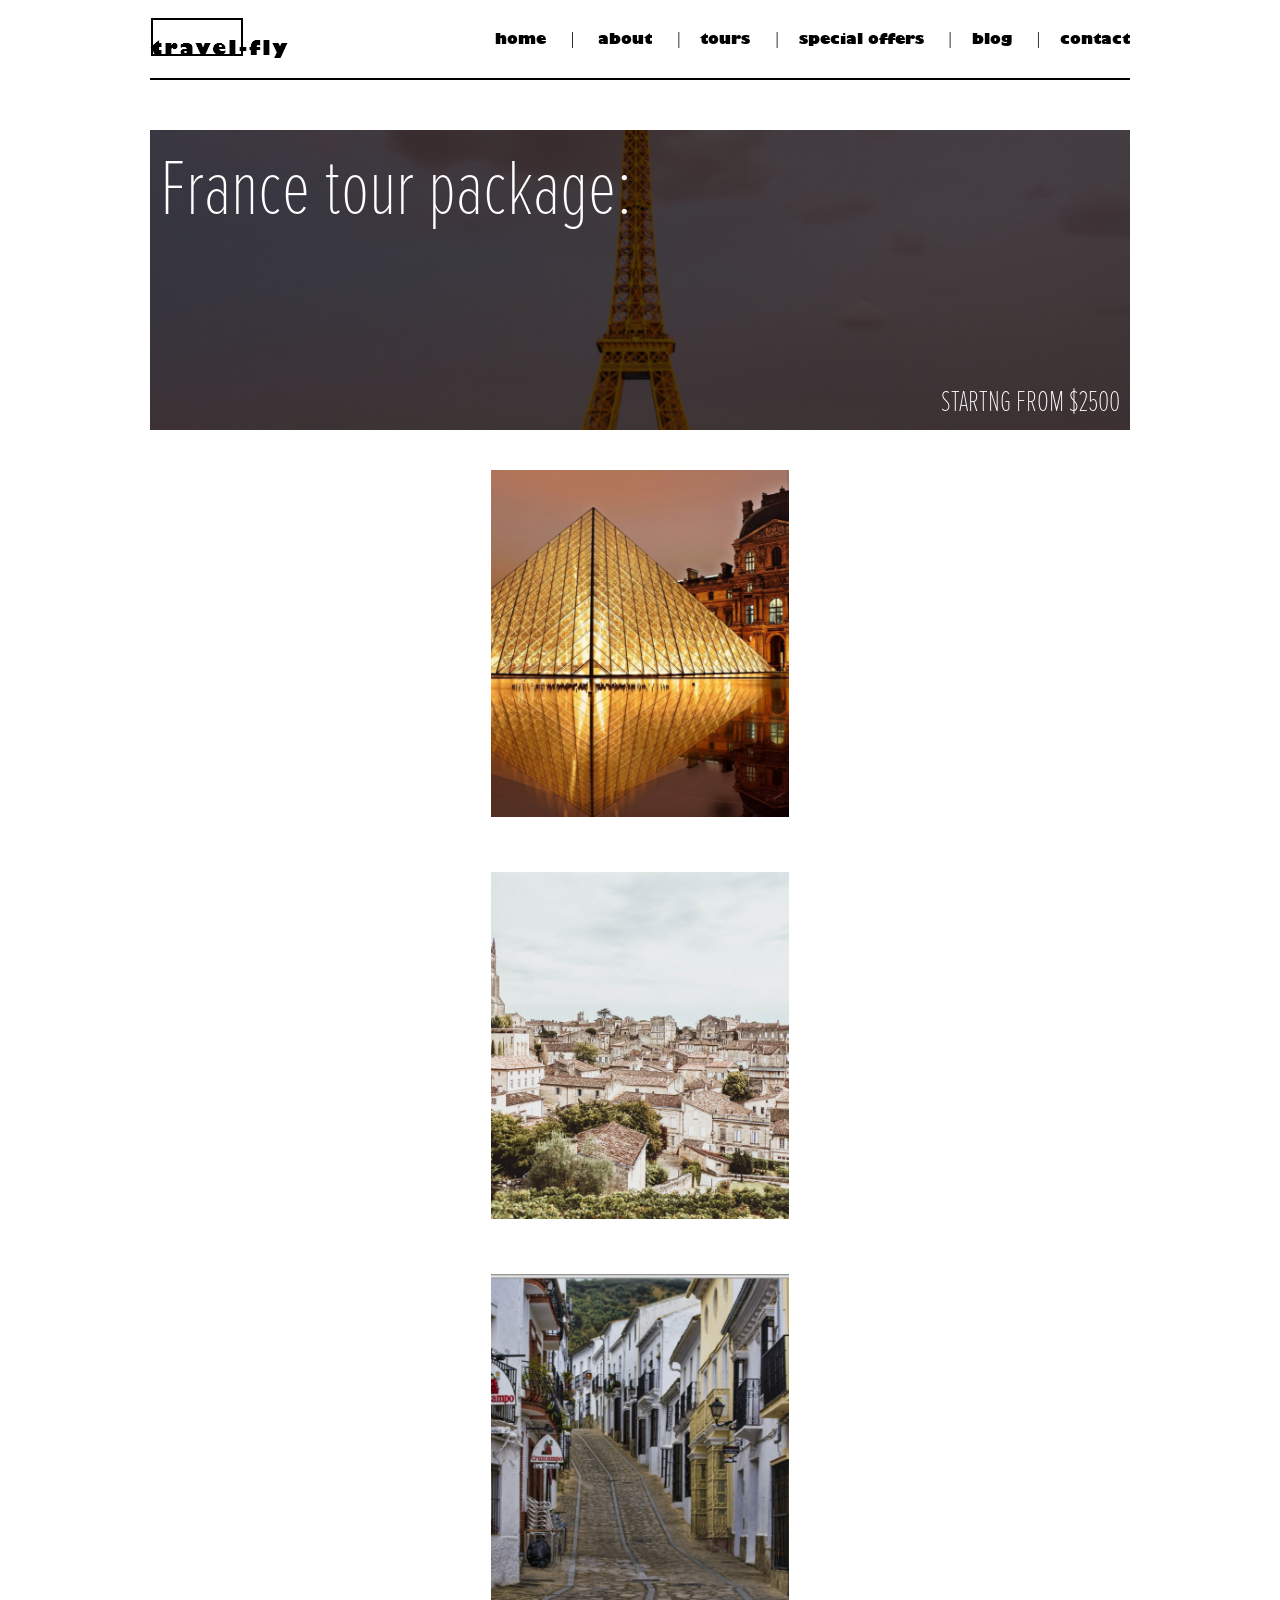
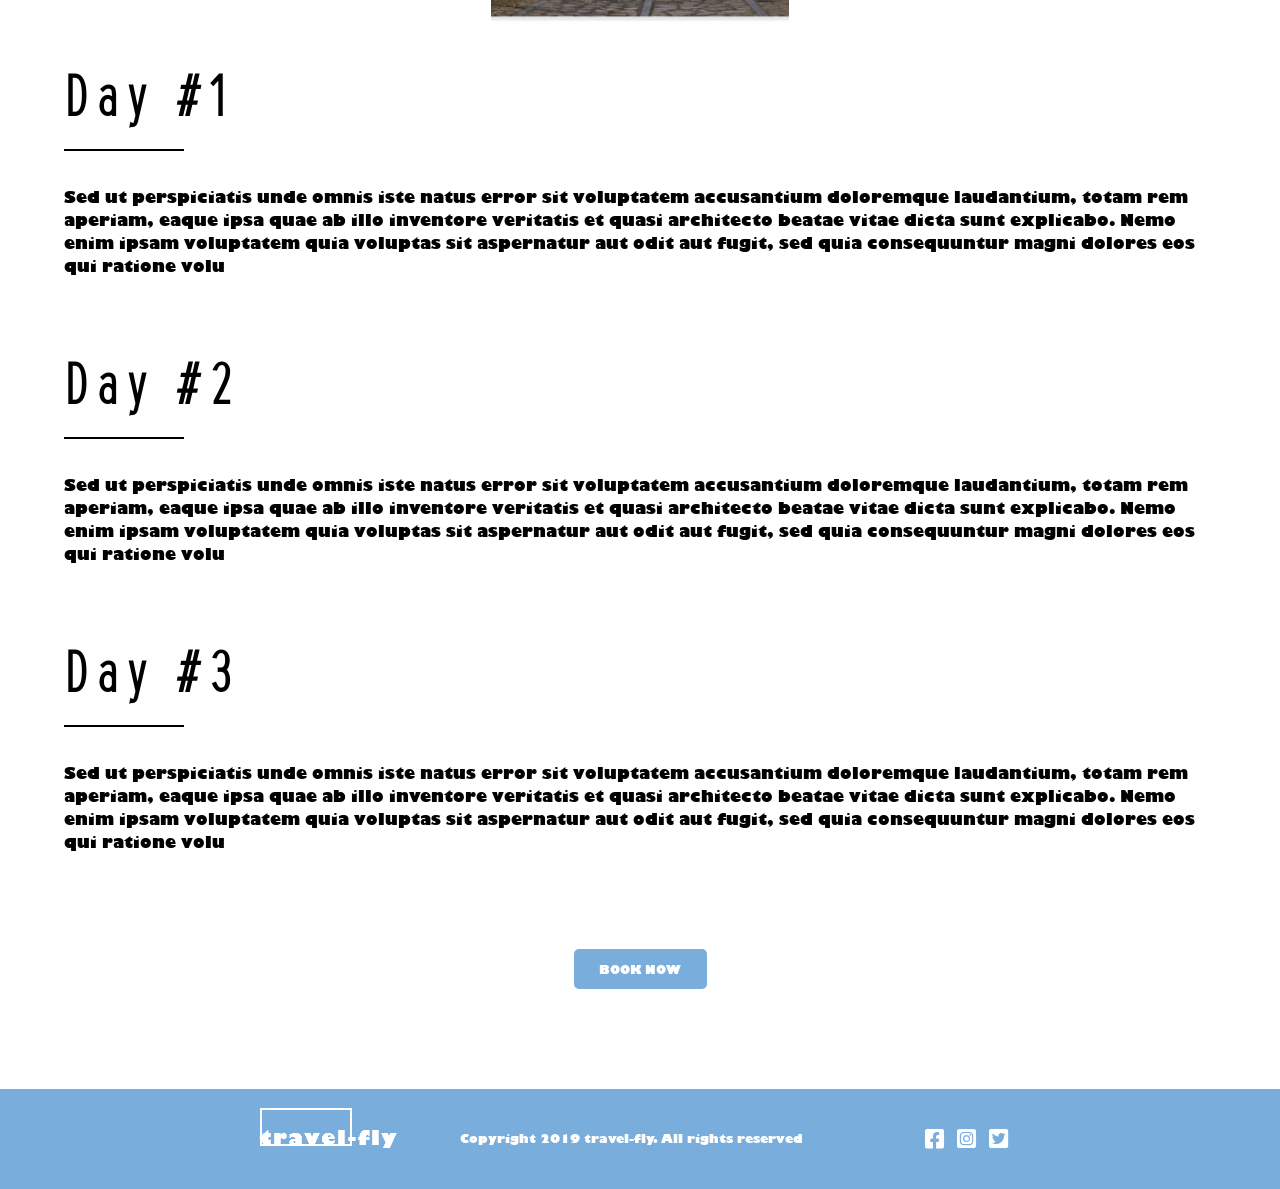
<file: france.html>
<!DOCTYPE html>
<html lang="en">

<head>
    <meta charset="UTF-8">
    <meta http-equiv="X-UA-Compatible" content="IE=edge">
    <meta name="viewport" content="width=device-width, initial-scale=1.0">
    <title>Tour France!</title>
    <link rel="stylesheet" href="css/styles.css">
    <link rel="stylesheet" href="https://cdnjs.cloudflare.com/ajax/libs/font-awesome/6.0.0/css/all.min.css"
        integrity="sha512-9usAa10IRO0HhonpyAIVpjrylPvoDwiPUiKdWk5t3PyolY1cOd4DSE0Ga+ri4AuTroPR5aQvXU9xC6qOPnzFeg=="
        crossorigin="anonymous" referrerpolicy="no-referrer" />
</head>

<body>
    <nav>
        <div class="logo">
            <img src="images/logo_black.png" alt="">
        </div>
        <div class="links">
            <a href="index.html">home </a>
            <span>|</span>
            <a href="about.html">about </a><span>|</span><a href="tours.html">tours </a><span>|</span><a
                href="#">special offers
            </a><span>|</span><a href="#">blog </a><span>|</span><a href="#">contact </a>
        </div>
    </nav>
    <div class="app">
        <div class="ind-tour-hero-france">
            <p class="about-hero-text">
                France tour package:
            </p>
            <p class="about-price-text">
                STARTNG FROM $2500
            </p>
        </div>
        <div class="tour-images">
            <div class="france1"></div>
            <div class="france2"></div>
            <div class="france3"></div>
        </div>
        <div class="schedule">
            <div class="day">
                <h1>Day #1</h1>
                <hr>
                <p>Sed ut perspiciatis unde omnis iste natus error sit voluptatem accusantium doloremque laudantium,
                    totam rem aperiam, eaque ipsa quae ab illo inventore veritatis et quasi architecto beatae vitae
                    dicta sunt explicabo. Nemo enim ipsam voluptatem quia voluptas sit aspernatur aut odit aut fugit,
                    sed quia consequuntur magni dolores eos qui ratione volu</p>
            </div>
            <div class="day">
                <h1>Day #2</h1>
                <hr>
                <p>Sed ut perspiciatis unde omnis iste natus error sit voluptatem accusantium doloremque laudantium,
                    totam rem aperiam, eaque ipsa quae ab illo inventore veritatis et quasi architecto beatae vitae
                    dicta sunt explicabo. Nemo enim ipsam voluptatem quia voluptas sit aspernatur aut odit aut fugit,
                    sed quia consequuntur magni dolores eos qui ratione volu</p>
            </div>
            <div class="day">
                <h1>Day #3</h1>
                <hr>
                <p>Sed ut perspiciatis unde omnis iste natus error sit voluptatem accusantium doloremque laudantium,
                    totam rem aperiam, eaque ipsa quae ab illo inventore veritatis et quasi architecto beatae vitae
                    dicta sunt explicabo. Nemo enim ipsam voluptatem quia voluptas sit aspernatur aut odit aut fugit,
                    sed quia consequuntur magni dolores eos qui ratione volu</p>
            </div>
        </div>
        <span class="read-btn">BOOK NOW</span>
        <div class="footer">
            <div class="container">
                <div class="logo">
                    <img src="images/Group 2.png" alt="">
                </div>
                <div class="copyright">
                    Copyright 2019 travel-fly. All rights reserved
                </div>
                <div class="socials">
                    <i class="fa-brands fa-facebook-square"></i>
                    <i class="fa-brands fa-instagram-square"></i>
                    <i class="fa-brands fa-twitter-square"></i>
                </div>
            </div>
        </div>
    </div>
</body>

</html>
</file>
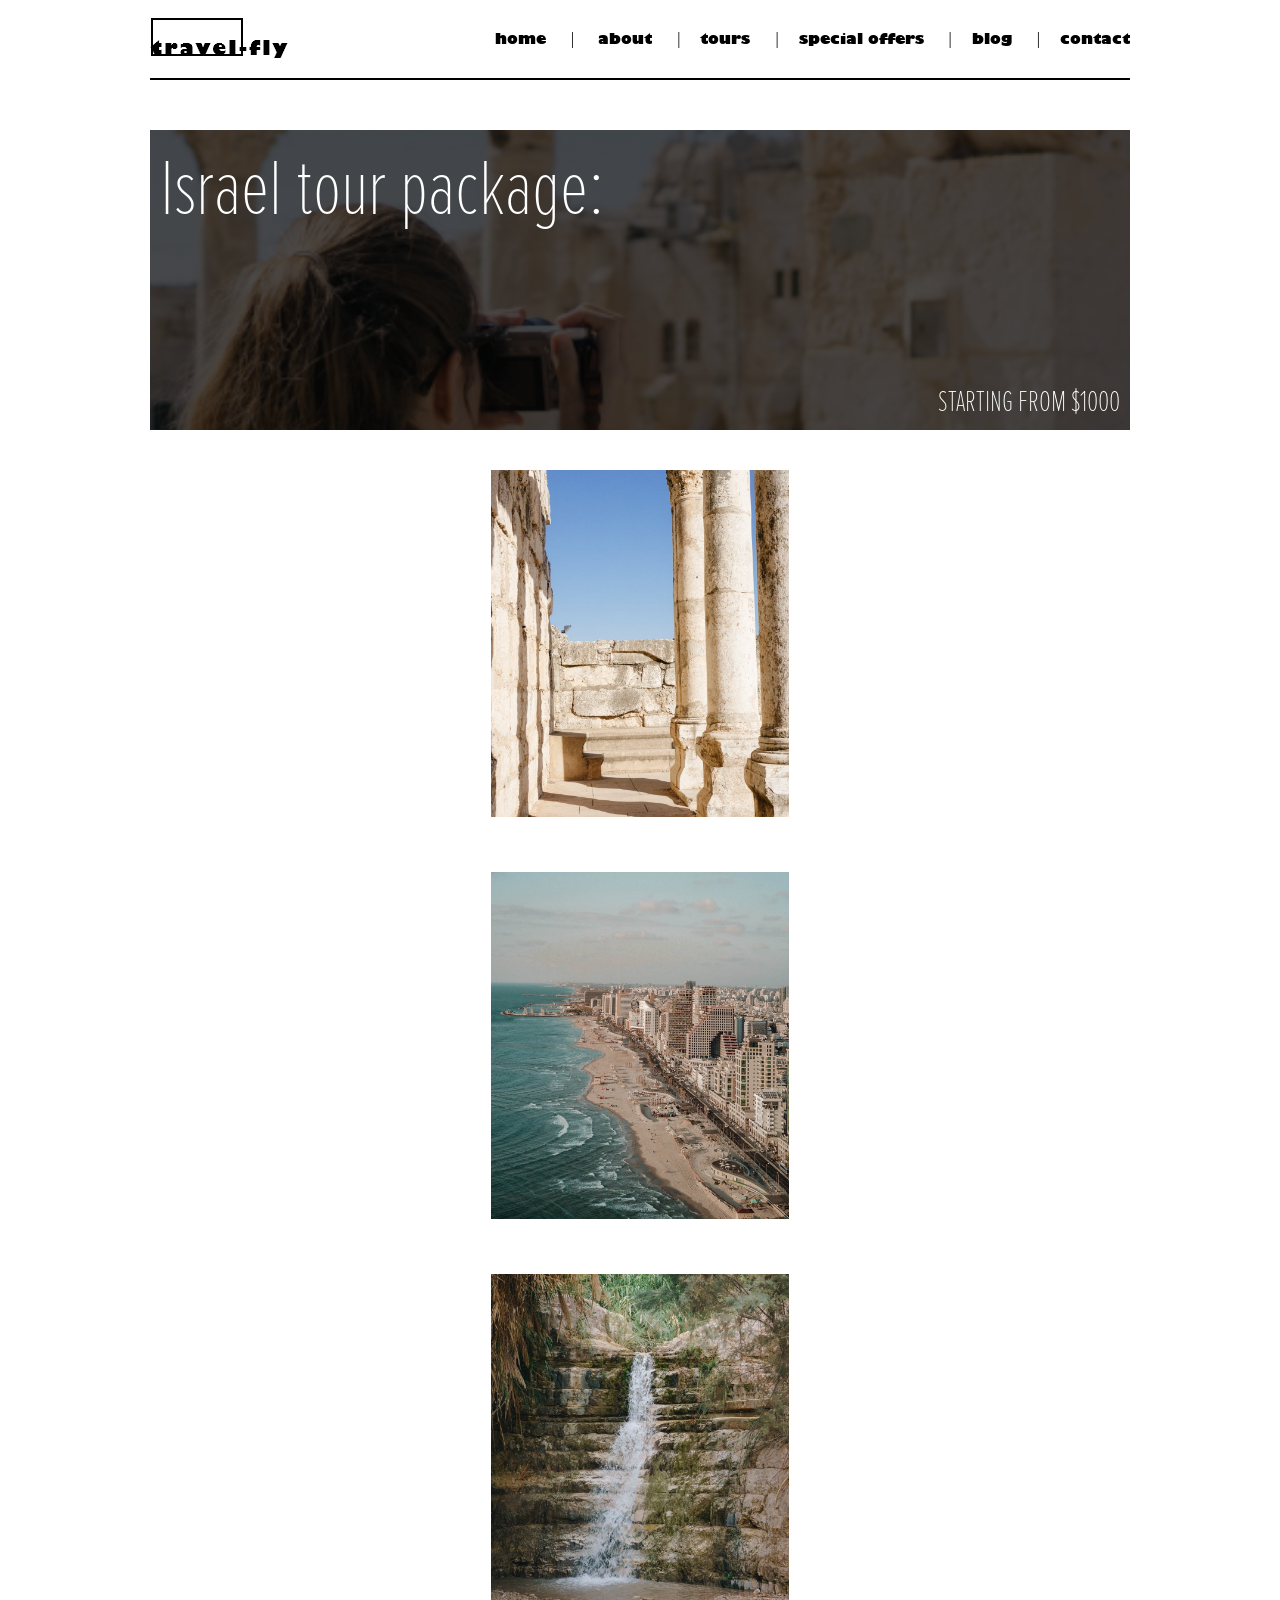
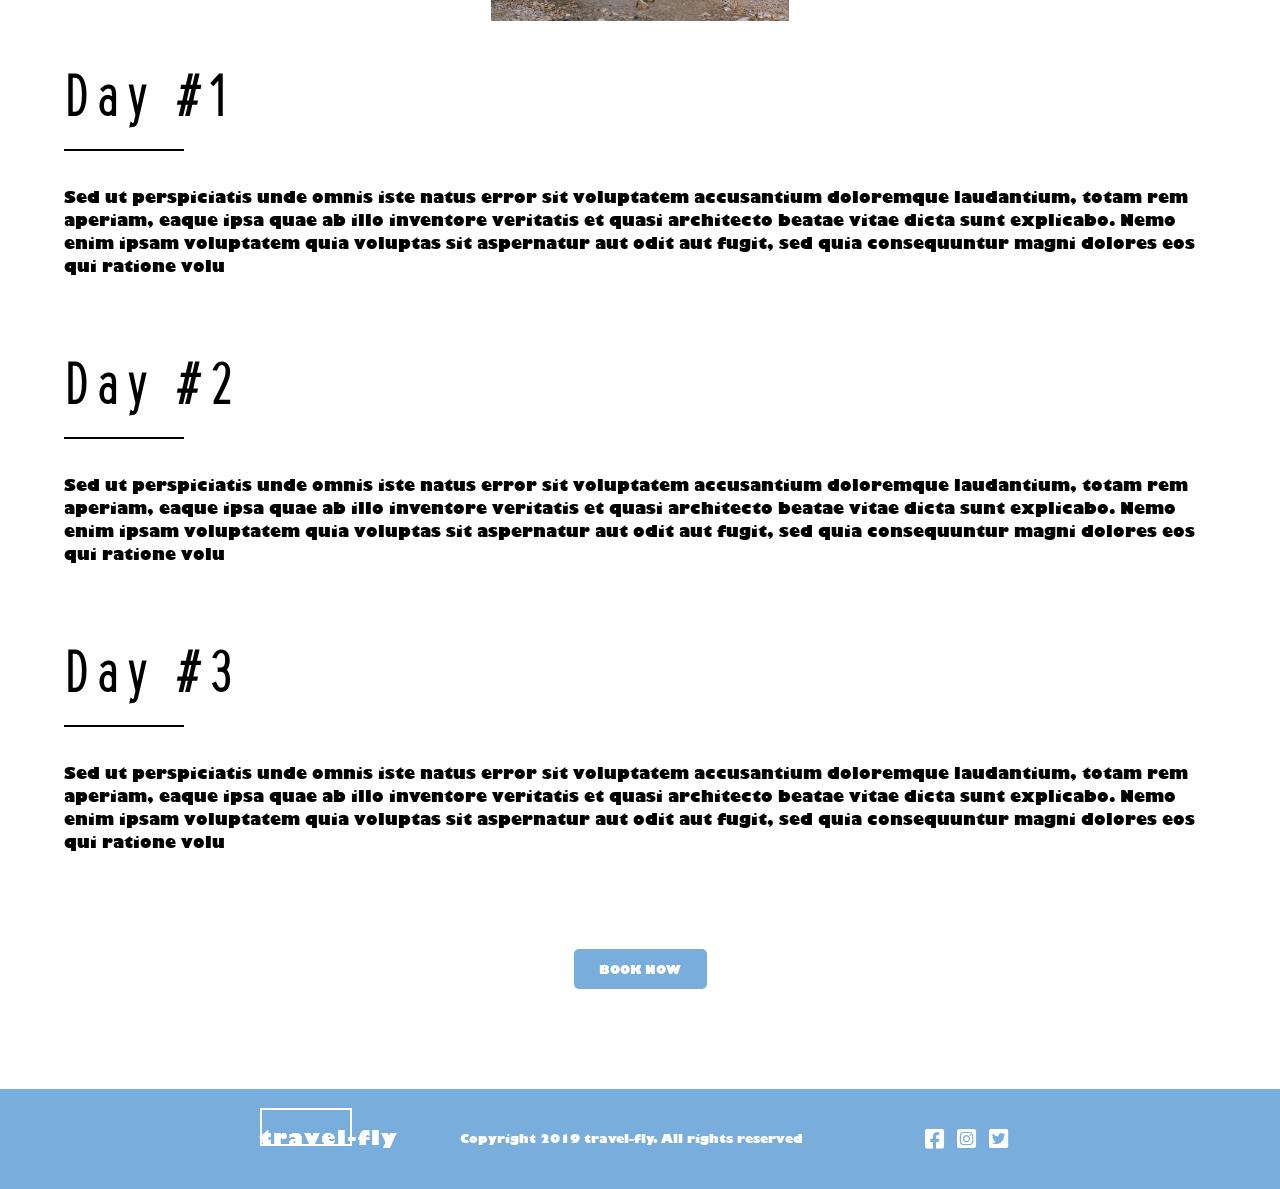
<file: israel.html>
<!DOCTYPE html>
<html lang="en">

<head>
    <meta charset="UTF-8">
    <meta http-equiv="X-UA-Compatible" content="IE=edge">
    <meta name="viewport" content="width=device-width, initial-scale=1.0">
    <title>Tour Israel!</title>
    <link rel="stylesheet" href="css/styles.css">
    <link rel="stylesheet" href="https://cdnjs.cloudflare.com/ajax/libs/font-awesome/6.0.0/css/all.min.css"
        integrity="sha512-9usAa10IRO0HhonpyAIVpjrylPvoDwiPUiKdWk5t3PyolY1cOd4DSE0Ga+ri4AuTroPR5aQvXU9xC6qOPnzFeg=="
        crossorigin="anonymous" referrerpolicy="no-referrer" />
</head>

<body>
    <nav>
        <div class="logo">
            <img src="images/logo_black.png" alt="">
        </div>
        <div class="links">
            <a href="index.html">home </a>
            <span>|</span>
            <a href="about.html">about </a><span>|</span><a href="tours.html">tours </a><span>|</span><a
                href="#">special offers
            </a><span>|</span><a href="#">blog </a><span>|</span><a href="#">contact </a>
        </div>
    </nav>
    <div class="app">
        <div class="ind-tour-hero-new">
            <p class="about-hero-text">
                Israel tour package:
            </p>
            <p class="about-price-text">
                STARTING FROM $1000
            </p>
        </div>
        <div class="tour-images">
            <div class="israel1"></div>
            <div class="israel2"></div>
            <div class="israel3"></div>
        </div>
        <div class="schedule">
            <div class="day">
                <h1>Day #1</h1>
                <hr>
                <p>Sed ut perspiciatis unde omnis iste natus error sit voluptatem accusantium doloremque laudantium,
                    totam rem aperiam, eaque ipsa quae ab illo inventore veritatis et quasi architecto beatae vitae
                    dicta sunt explicabo. Nemo enim ipsam voluptatem quia voluptas sit aspernatur aut odit aut fugit,
                    sed quia consequuntur magni dolores eos qui ratione volu</p>
            </div>
            <div class="day">
                <h1>Day #2</h1>
                <hr>
                <p>Sed ut perspiciatis unde omnis iste natus error sit voluptatem accusantium doloremque laudantium,
                    totam rem aperiam, eaque ipsa quae ab illo inventore veritatis et quasi architecto beatae vitae
                    dicta sunt explicabo. Nemo enim ipsam voluptatem quia voluptas sit aspernatur aut odit aut fugit,
                    sed quia consequuntur magni dolores eos qui ratione volu</p>
            </div>
            <div class="day">
                <h1>Day #3</h1>
                <hr>
                <p>Sed ut perspiciatis unde omnis iste natus error sit voluptatem accusantium doloremque laudantium,
                    totam rem aperiam, eaque ipsa quae ab illo inventore veritatis et quasi architecto beatae vitae
                    dicta sunt explicabo. Nemo enim ipsam voluptatem quia voluptas sit aspernatur aut odit aut fugit,
                    sed quia consequuntur magni dolores eos qui ratione volu</p>
            </div>
        </div>
        <span class="read-btn">BOOK NOW</span>
        <div class="footer">
            <div class="container">
                <div class="logo">
                    <img src="images/Group 2.png" alt="">
                </div>
                <div class="copyright">
                    Copyright 2019 travel-fly. All rights reserved
                </div>
                <div class="socials">
                    <i class="fa-brands fa-facebook-square"></i>
                    <i class="fa-brands fa-instagram-square"></i>
                    <i class="fa-brands fa-twitter-square"></i>
                </div>
            </div>
        </div>
    </div>
</body>

</html>
</file>
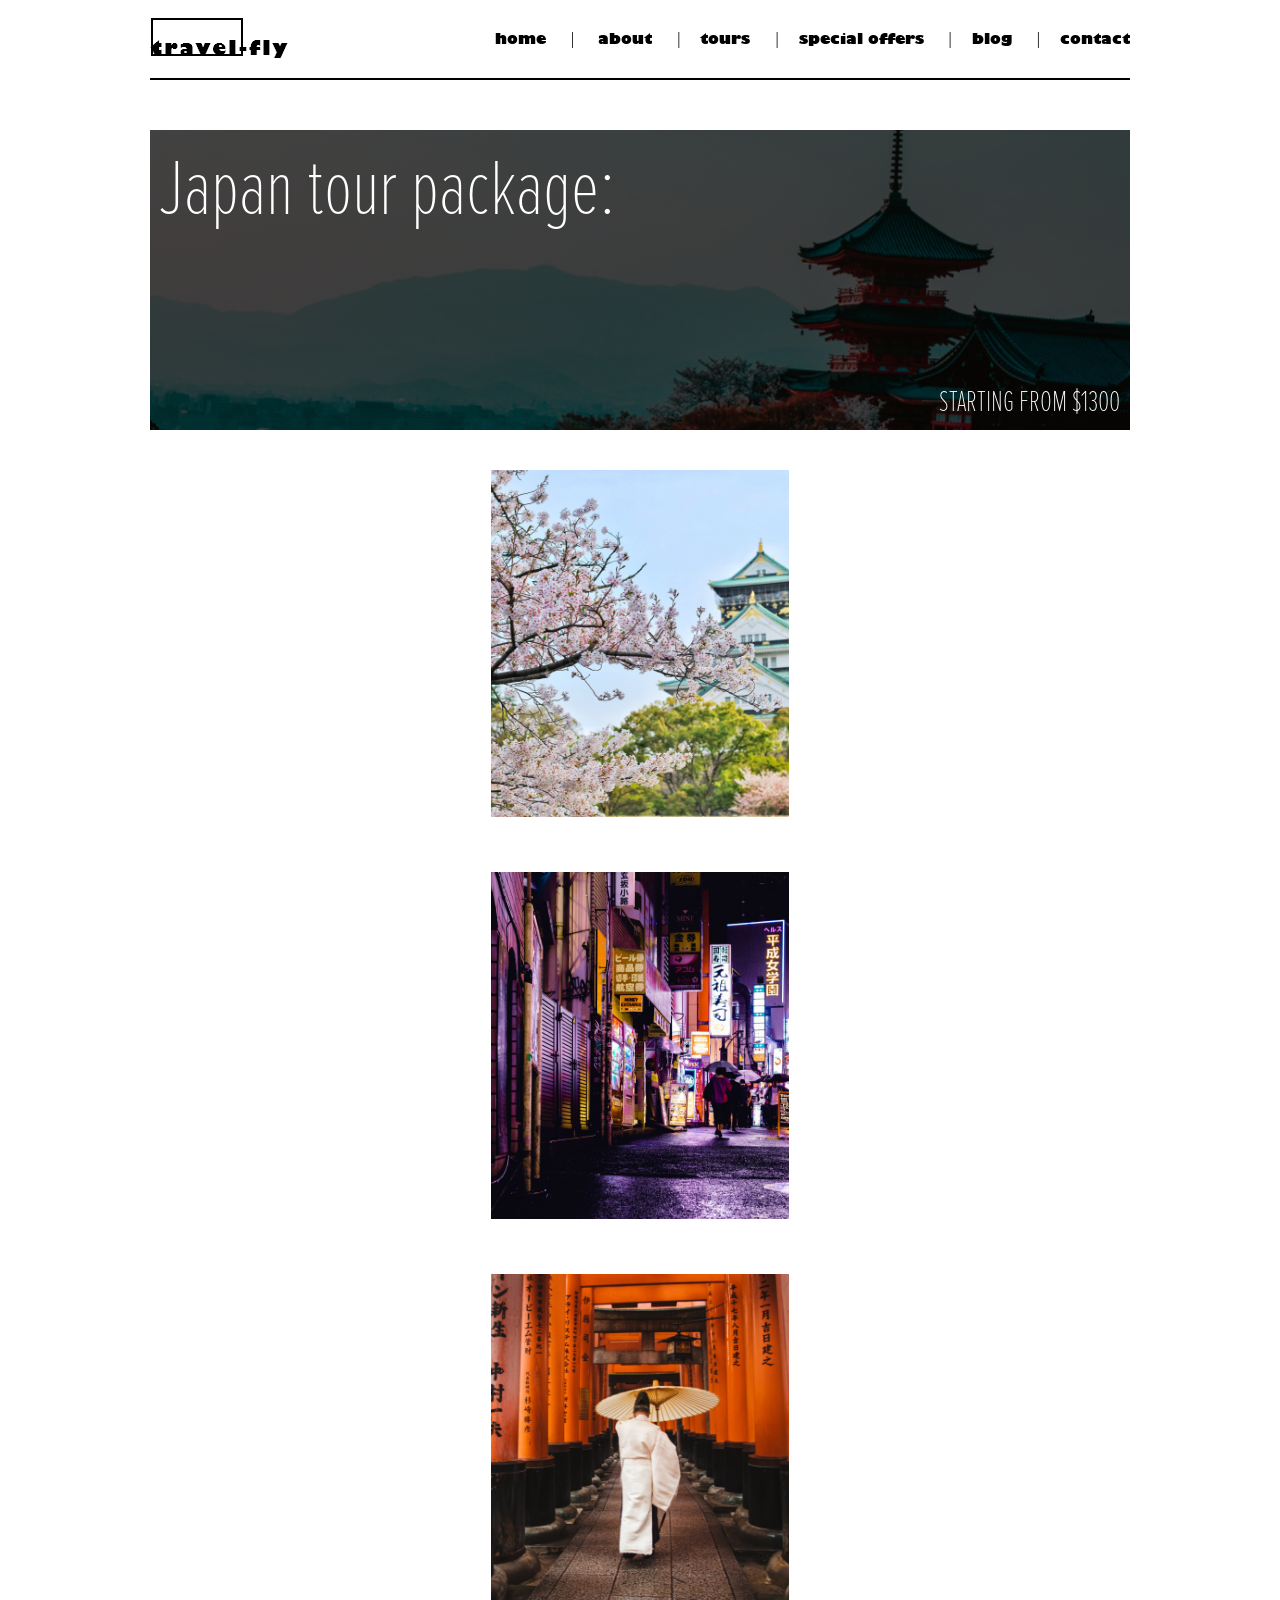
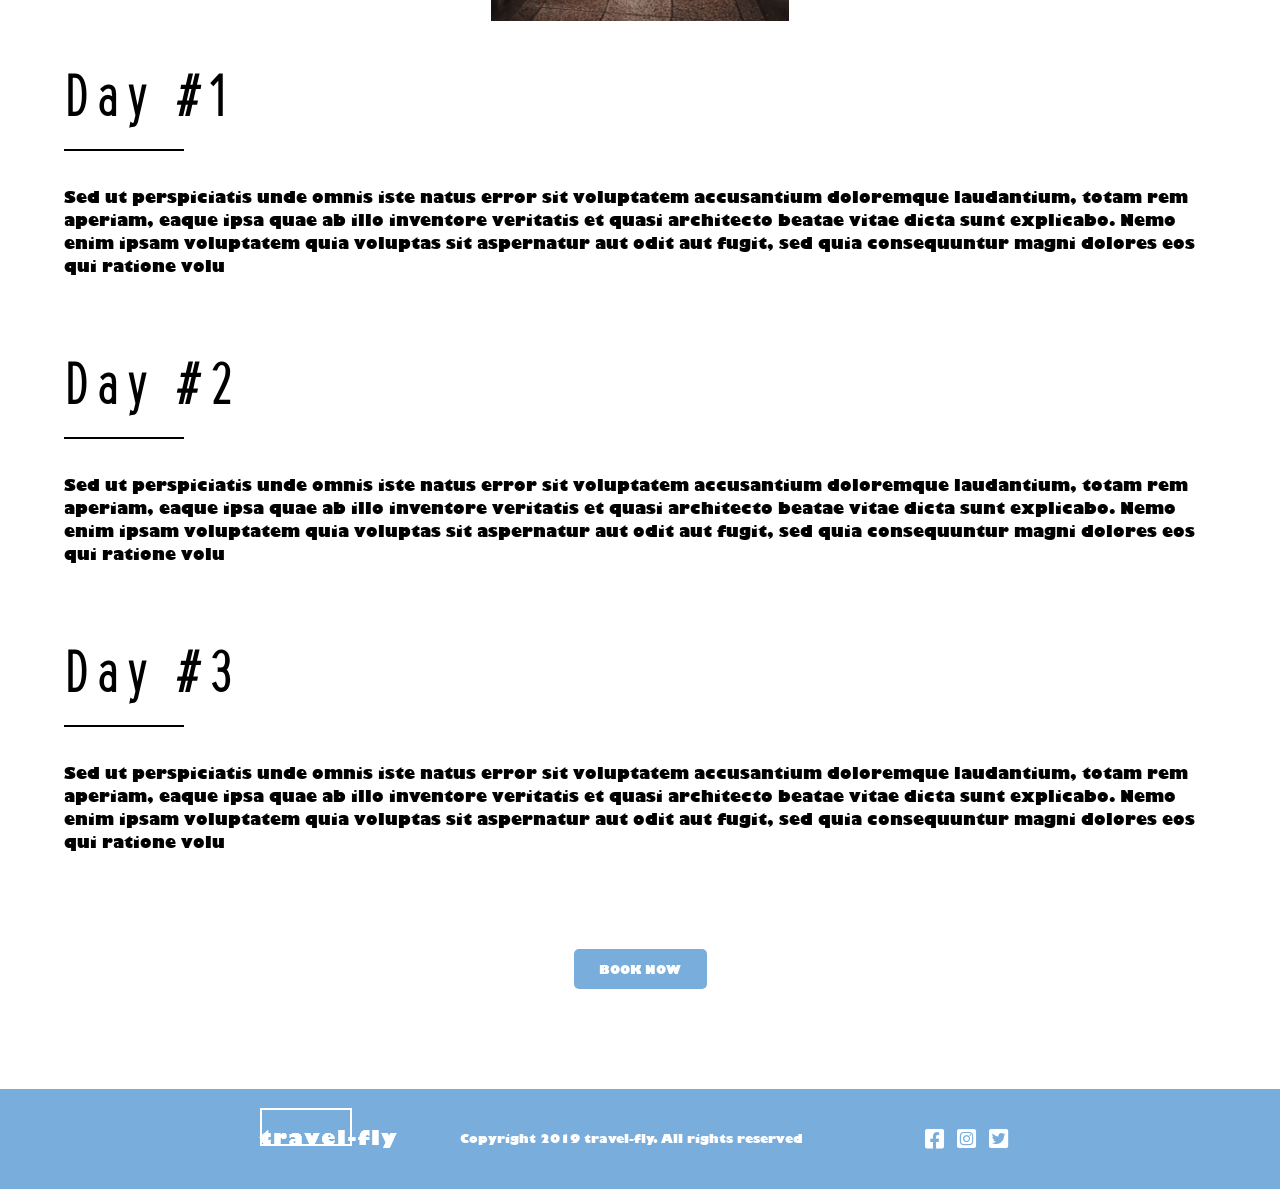
<file: japan.html>
<!DOCTYPE html>
<html lang="en">

<head>
    <meta charset="UTF-8">
    <meta http-equiv="X-UA-Compatible" content="IE=edge">
    <meta name="viewport" content="width=device-width, initial-scale=1.0">
    <title>Tour Japan!</title>
    <link rel="stylesheet" href="css/styles.css">
    <link rel="stylesheet" href="https://cdnjs.cloudflare.com/ajax/libs/font-awesome/6.0.0/css/all.min.css"
        integrity="sha512-9usAa10IRO0HhonpyAIVpjrylPvoDwiPUiKdWk5t3PyolY1cOd4DSE0Ga+ri4AuTroPR5aQvXU9xC6qOPnzFeg=="
        crossorigin="anonymous" referrerpolicy="no-referrer" />
</head>

<body>
    <nav>
        <div class="logo">
            <img src="images/logo_black.png" alt="">
        </div>
        <div class="links">
            <a href="index.html">home </a>
            <span>|</span>
            <a href="about.html">about </a><span>|</span><a href="tours.html">tours </a><span>|</span><a
                href="#">special offers
            </a><span>|</span><a href="#">blog </a><span>|</span><a href="#">contact </a>
        </div>
    </nav>
    <div class="app">
        <div class="ind-tour-hero-japan">
            <p class="about-hero-text">
                Japan tour package:
            </p>
            <p class="about-price-text">
                STARTING FROM $1300
            </p>
        </div>
        <div class="tour-images">
            <div class="japan1"></div>
            <div class="japan2"></div>
            <div class="japan3"></div>
        </div>
        <div class="schedule">
            <div class="day">
                <h1>Day #1</h1>
                <hr>
                <p>Sed ut perspiciatis unde omnis iste natus error sit voluptatem accusantium doloremque laudantium,
                    totam rem aperiam, eaque ipsa quae ab illo inventore veritatis et quasi architecto beatae vitae
                    dicta sunt explicabo. Nemo enim ipsam voluptatem quia voluptas sit aspernatur aut odit aut fugit,
                    sed quia consequuntur magni dolores eos qui ratione volu</p>
            </div>
            <div class="day">
                <h1>Day #2</h1>
                <hr>
                <p>Sed ut perspiciatis unde omnis iste natus error sit voluptatem accusantium doloremque laudantium,
                    totam rem aperiam, eaque ipsa quae ab illo inventore veritatis et quasi architecto beatae vitae
                    dicta sunt explicabo. Nemo enim ipsam voluptatem quia voluptas sit aspernatur aut odit aut fugit,
                    sed quia consequuntur magni dolores eos qui ratione volu</p>
            </div>
            <div class="day">
                <h1>Day #3</h1>
                <hr>
                <p>Sed ut perspiciatis unde omnis iste natus error sit voluptatem accusantium doloremque laudantium,
                    totam rem aperiam, eaque ipsa quae ab illo inventore veritatis et quasi architecto beatae vitae
                    dicta sunt explicabo. Nemo enim ipsam voluptatem quia voluptas sit aspernatur aut odit aut fugit,
                    sed quia consequuntur magni dolores eos qui ratione volu</p>
            </div>
        </div>
        <span class="read-btn">BOOK NOW</span>
        <div class="footer">
            <div class="container">
                <div class="logo">
                    <img src="images/Group 2.png" alt="">
                </div>
                <div class="copyright">
                    Copyright 2019 travel-fly. All rights reserved
                </div>
                <div class="socials">
                    <i class="fa-brands fa-facebook-square"></i>
                    <i class="fa-brands fa-instagram-square"></i>
                    <i class="fa-brands fa-twitter-square"></i>
                </div>
            </div>
        </div>
    </div>
</body>

</html>
</file>
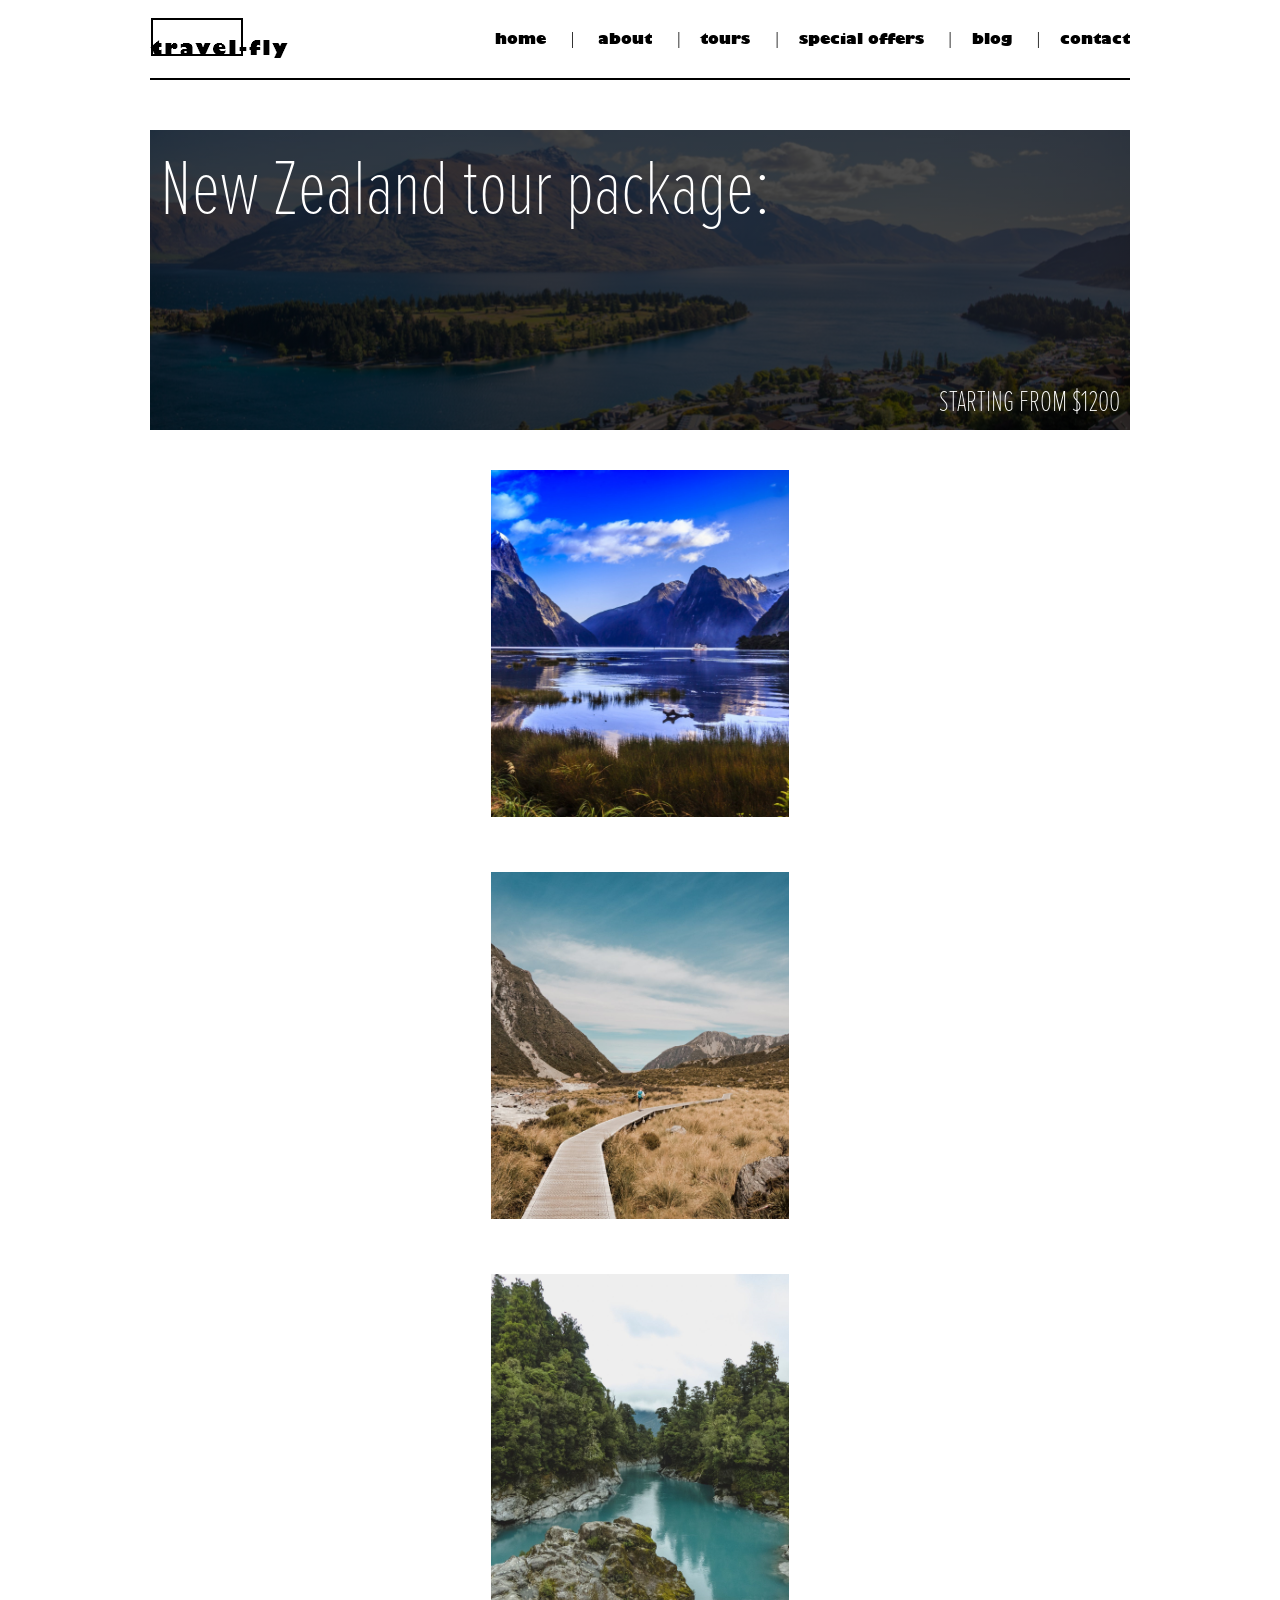
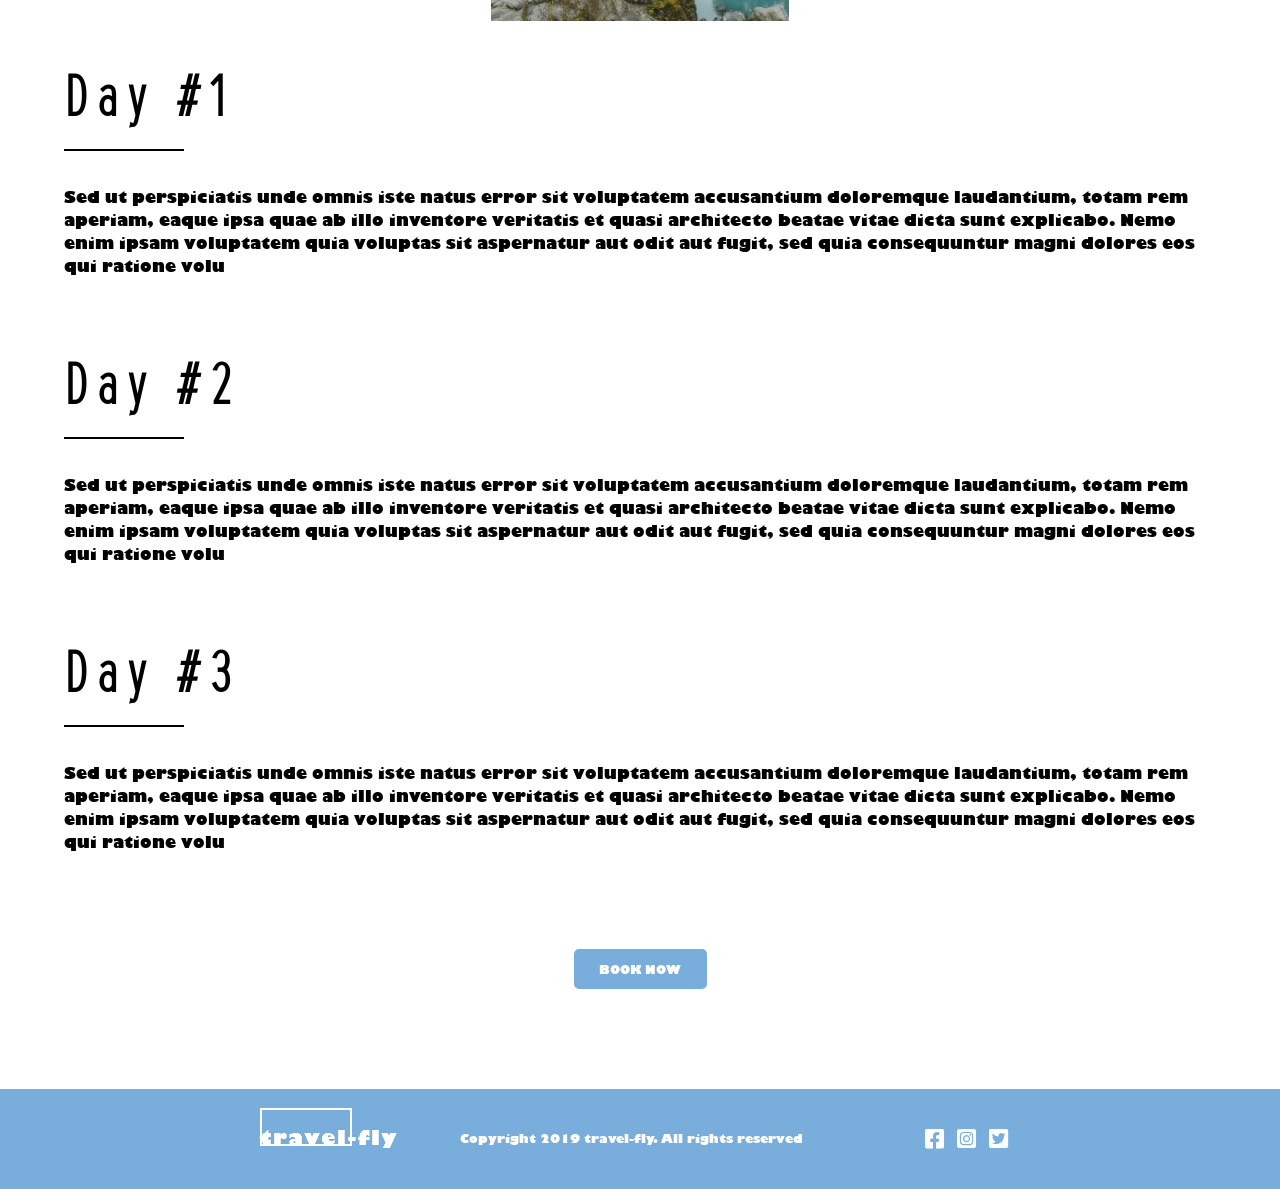
<file: newzealand.html>
<!DOCTYPE html>
<html lang="en">

<head>
    <meta charset="UTF-8">
    <meta http-equiv="X-UA-Compatible" content="IE=edge">
    <meta name="viewport" content="width=device-width, initial-scale=1.0">
    <title>Tour New Zealand!</title>
    <link rel="stylesheet" href="css/styles.css">
    <link rel="stylesheet" href="https://cdnjs.cloudflare.com/ajax/libs/font-awesome/6.0.0/css/all.min.css"
        integrity="sha512-9usAa10IRO0HhonpyAIVpjrylPvoDwiPUiKdWk5t3PyolY1cOd4DSE0Ga+ri4AuTroPR5aQvXU9xC6qOPnzFeg=="
        crossorigin="anonymous" referrerpolicy="no-referrer" />
</head>

<body>
    <nav>
        <div class="logo">
            <img src="images/logo_black.png" alt="">
        </div>
        <div class="links">
            <a href="index.html">home </a>
            <span>|</span>
            <a href="about.html">about </a><span>|</span><a href="tours.html">tours </a><span>|</span><a
                href="#">special offers
            </a><span>|</span><a href="#">blog </a><span>|</span><a href="#">contact </a>
        </div>
    </nav>
    <div class="app">
        <div class="ind-tour-hero-newzealand">
            <p class="about-hero-text">
                New Zealand tour package:
            </p>
            <p class="about-price-text">
                STARTING FROM $1200
            </p>
        </div>
        <div class="tour-images">
            <div class="nz1"></div>
            <div class="nz2"></div>
            <div class="nz3"></div>
        </div>
        <div class="schedule">
            <div class="day">
                <h1>Day #1</h1>
                <hr>
                <p>Sed ut perspiciatis unde omnis iste natus error sit voluptatem accusantium doloremque laudantium,
                    totam rem aperiam, eaque ipsa quae ab illo inventore veritatis et quasi architecto beatae vitae
                    dicta sunt explicabo. Nemo enim ipsam voluptatem quia voluptas sit aspernatur aut odit aut fugit,
                    sed quia consequuntur magni dolores eos qui ratione volu</p>
            </div>
            <div class="day">
                <h1>Day #2</h1>
                <hr>
                <p>Sed ut perspiciatis unde omnis iste natus error sit voluptatem accusantium doloremque laudantium,
                    totam rem aperiam, eaque ipsa quae ab illo inventore veritatis et quasi architecto beatae vitae
                    dicta sunt explicabo. Nemo enim ipsam voluptatem quia voluptas sit aspernatur aut odit aut fugit,
                    sed quia consequuntur magni dolores eos qui ratione volu</p>
            </div>
            <div class="day">
                <h1>Day #3</h1>
                <hr>
                <p>Sed ut perspiciatis unde omnis iste natus error sit voluptatem accusantium doloremque laudantium,
                    totam rem aperiam, eaque ipsa quae ab illo inventore veritatis et quasi architecto beatae vitae
                    dicta sunt explicabo. Nemo enim ipsam voluptatem quia voluptas sit aspernatur aut odit aut fugit,
                    sed quia consequuntur magni dolores eos qui ratione volu</p>
            </div>
        </div>
        <span class="read-btn">BOOK NOW</span>
        <div class="footer">
            <div class="container">
                <div class="logo">
                    <img src="images/Group 2.png" alt="">
                </div>
                <div class="copyright">
                    Copyright 2019 travel-fly. All rights reserved
                </div>
                <div class="socials">
                    <i class="fa-brands fa-facebook-square"></i>
                    <i class="fa-brands fa-instagram-square"></i>
                    <i class="fa-brands fa-twitter-square"></i>
                </div>
            </div>
        </div>
    </div>
</body>

</html>
</file>
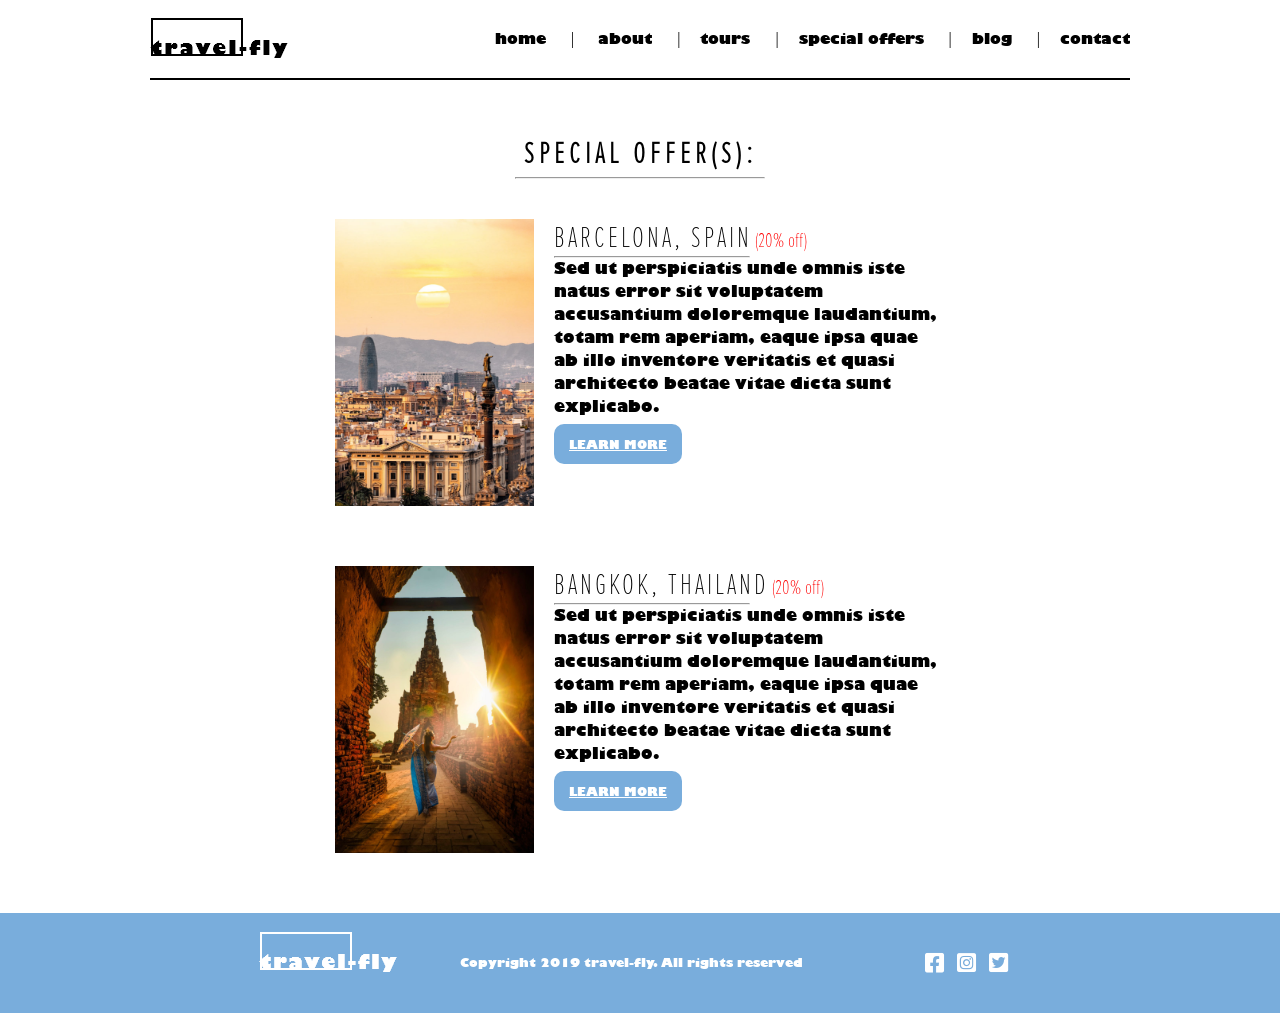
<file: specialoffers.html>
<!DOCTYPE html>
<html lang="en">

<head>
    <meta charset="UTF-8" />
    <meta http-equiv="X-UA-Compatible" content="IE=edge" />
    <meta name="viewport" content="width=device-width, initial-scale=1.0" />
    <title>About Us</title>
    <link rel="stylesheet" href="css/styles.css" />
    <link rel="stylesheet" href="https://cdnjs.cloudflare.com/ajax/libs/font-awesome/6.0.0/css/all.min.css"
        integrity="sha512-9usAa10IRO0HhonpyAIVpjrylPvoDwiPUiKdWk5t3PyolY1cOd4DSE0Ga+ri4AuTroPR5aQvXU9xC6qOPnzFeg=="
        crossorigin="anonymous" referrerpolicy="no-referrer" />
</head>

<body>
    <nav>
        <div class="logo">
            <img src="images/logo_black.png" alt="">
        </div>
        <div class="links">
            <a href="index.html">home </a>
            <span>|</span>
            <a href="about.html">about </a><span>|</span><a href="tours.html">tours </a><span>|</span><a
                href="specialoffers.html">special
                offers
            </a><span>|</span><a href="blog.html">blog </a><span>|</span><a href="contact.html">contact </a>
        </div>
    </nav>
    <div id="app">
        <div class="heading">
            <h1>SPECIAL OFFER(S):</h1>
            <hr>
        </div>
        <div class="offers">
            <div class="offer">
                <div class="offer-one-image">
                    <img src="images/barcelona.png" alt="">
                </div>
                <div class="offer-one-text">
                    <span>BARCELONA, SPAIN</span>
                    <span>(20% off)</span>
                    <hr>
                    <p>Sed ut perspiciatis unde omnis iste natus error sit voluptatem accusantium doloremque laudantium,
                        totam rem aperiam, eaque ipsa quae ab illo inventore veritatis et quasi architecto beatae vitae
                        dicta sunt explicabo. </p>
                    <a href="#">LEARN MORE</a>
                </div>
            </div>
            <div class="offer">
                <div class="offer-two-image">
                    <img src="images/bangkok.png" alt="">
                </div>
                <div class="offer-two-text">
                    <span>BANGKOK, THAILAND</span>
                    <span>(20% off)</span>
                    <hr>
                    <p>Sed ut perspiciatis unde omnis iste natus error sit voluptatem accusantium doloremque laudantium,
                        totam rem aperiam, eaque ipsa quae ab illo inventore veritatis et quasi architecto beatae vitae
                        dicta sunt explicabo. </p>
                    <a href="#">LEARN MORE</a>
                </div>
            </div>
        </div>

    </div>
    <div class="footer">
        <div class="container">
            <div class="logo">
                <img src="images/Group 2.png" alt="">
            </div>
            <div class="copyright">
                Copyright 2019 travel-fly. All rights reserved
            </div>
            <div class="socials">
                <i class="fa-brands fa-facebook-square"></i>
                <i class="fa-brands fa-instagram-square"></i>
                <i class="fa-brands fa-twitter-square"></i>
            </div>
        </div>
    </div>
</body>

</html>
</file>
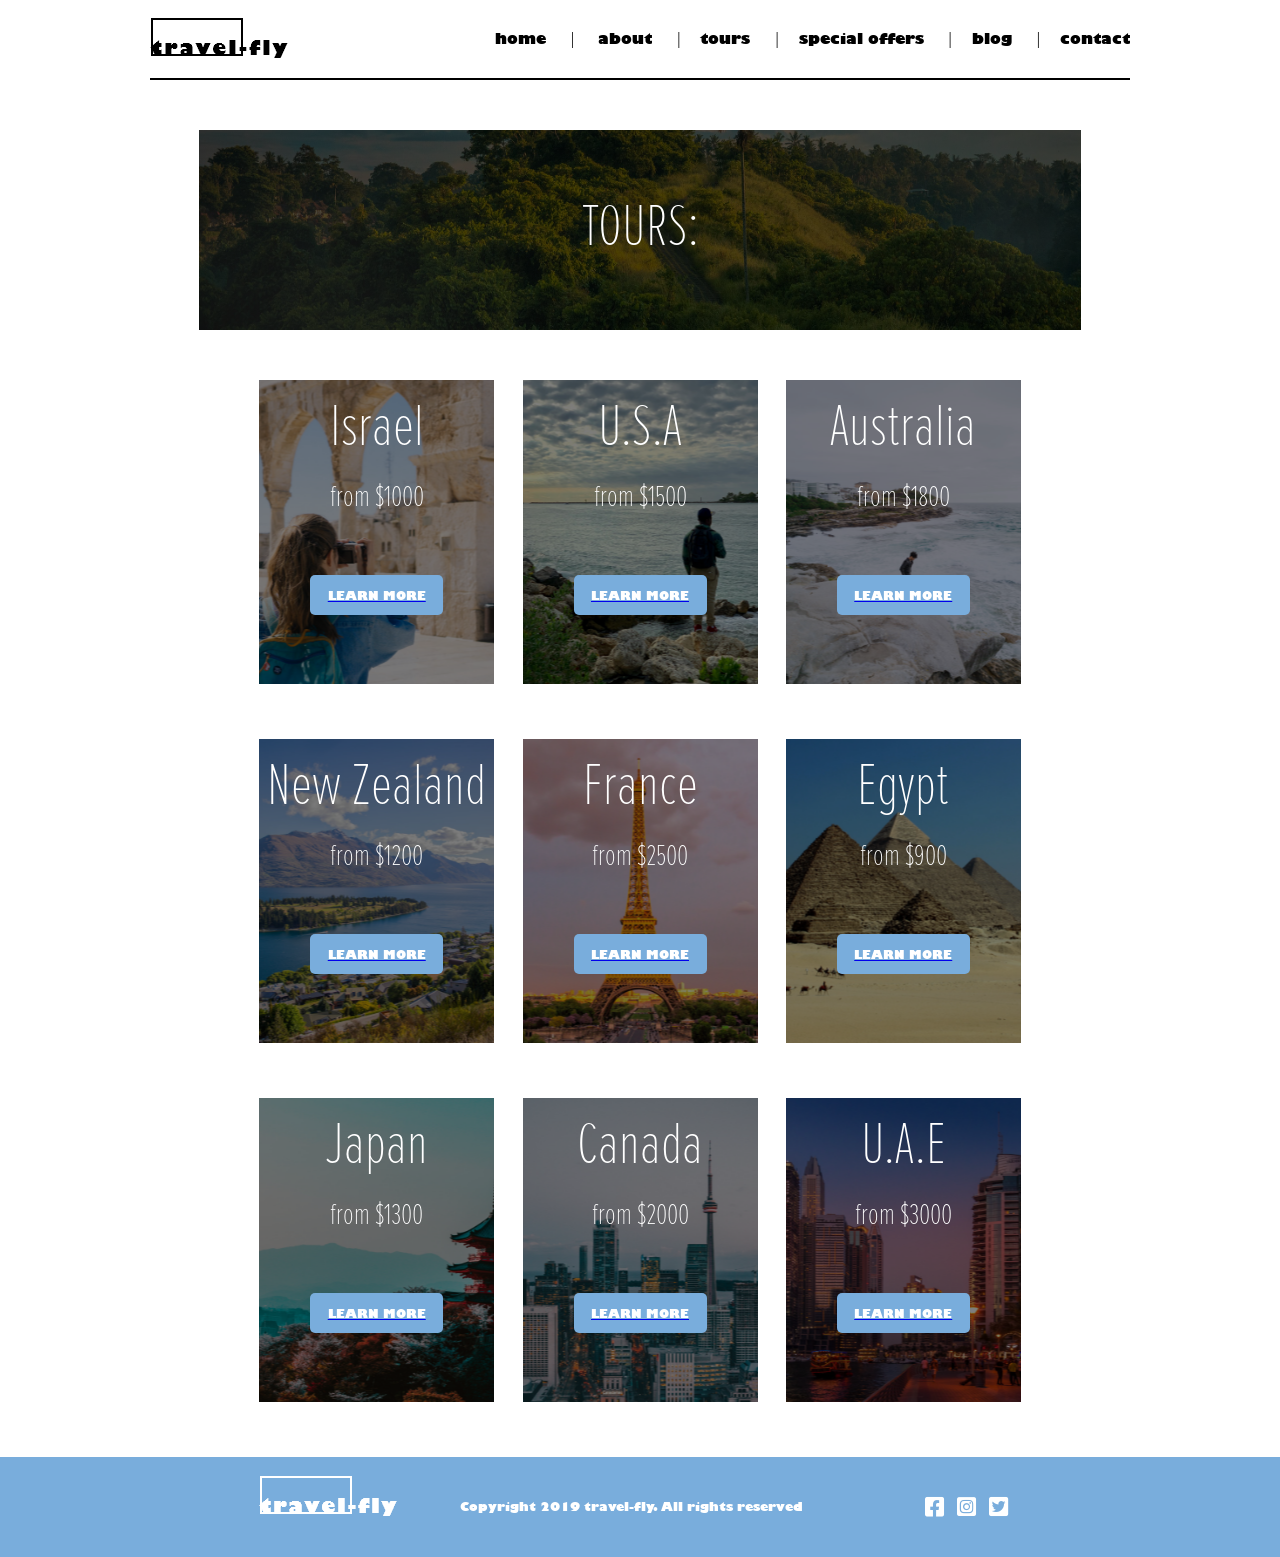
<file: tours.html>
<!DOCTYPE html>
<html lang="en">

<head>
    <meta charset="UTF-8">
    <meta http-equiv="X-UA-Compatible" content="IE=edge">
    <meta name="viewport" content="width=device-width, initial-scale=1.0">
    <title>Tours</title>
    <link rel="stylesheet" href="css/styles.css">
    <link rel="stylesheet" href="https://cdnjs.cloudflare.com/ajax/libs/font-awesome/6.0.0/css/all.min.css"
        integrity="sha512-9usAa10IRO0HhonpyAIVpjrylPvoDwiPUiKdWk5t3PyolY1cOd4DSE0Ga+ri4AuTroPR5aQvXU9xC6qOPnzFeg=="
        crossorigin="anonymous" referrerpolicy="no-referrer" />
</head>

<body>
    <nav>
        <div class="logo">
            <img src="images/logo_black.png" alt="">
        </div>
        <div class="links">
            <a href="index.html">home </a>
            <span>|</span>
            <a href="about.html">about </a><span>|</span><a href="#">tours </a><span>|</span><a
                href="specialoffers.html">special offers
            </a><span>|</span><a href="blog.html">blog </a><span>|</span><a href="contact.html">contact </a>
        </div>
    </nav>
    <div id="app">
        <div class="tours-hero">
            <h1 class="tours-hero-text">TOURS:</h1>
        </div>
        <div class="tour-promo-cards">
            <div class="promo1">
                <p class="promo-text">Israel</p>
                <p class="promo-price">from $1000</p>
                <a href="israel.html"><span class="read-btn">LEARN MORE</span></a>
            </div>
            <div class="promo2">
                <p class="promo-text">U.S.A</p>
                <p class="promo-price">from $1500</p>
                <a href="usa.html"><span class="read-btn">LEARN MORE</span></a>
            </div>
            <div class="promo3">
                <p class="promo-text">Australia</p>
                <p class="promo-price">from $1800</p>
                <a href="aus.html"><span class="read-btn">LEARN MORE</span></a>
            </div>
            <div class="promo4">
                <p class="promo-text">New Zealand</p>
                <p class="promo-price">from $1200</p>
                <a href="newzealand.html"><span class="read-btn">LEARN MORE</span></a>
            </div>
            <div class="promo5">
                <p class="promo-text">France</p>
                <p class="promo-price">from $2500</p>
                <a href="france.html"><span class="read-btn">LEARN MORE</span></a>
            </div>
            <div class="promo6">
                <p class="promo-text">Egypt</p>
                <p class="promo-price">from $900</p>
                <a href="egypt.html"><span class="read-btn">LEARN MORE</span></a>
            </div>
            <div class="promo7">
                <p class="promo-text">Japan</p>
                <p class="promo-price">from $1300</p>
                <a href="japan.html"><span class="read-btn">LEARN MORE</span></a>
            </div>
            <div class="promo8">
                <p class="promo-text">Canada</p>
                <p class="promo-price">from $2000</p>
                <a href="canada.html"><span class="read-btn">LEARN MORE</span></a>
            </div>
            <div class="promo9">
                <p class="promo-text">U.A.E</p>
                <p class="promo-price">from $3000</p>
                <a href="uae.html"><span class="read-btn">LEARN MORE</span></a>
            </div>
        </div>
    </div>
    <div class="footer">
        <div class="container">
            <div class="logo">
                <img src="images/Group 2.png" alt="">
            </div>
            <div class="copyright">
                Copyright 2019 travel-fly. All rights reserved
            </div>
            <div class="socials">
                <i class="fa-brands fa-facebook-square"></i>
                <i class="fa-brands fa-instagram-square"></i>
                <i class="fa-brands fa-twitter-square"></i>
            </div>
        </div>
    </div>

</body>

</html>
</file>
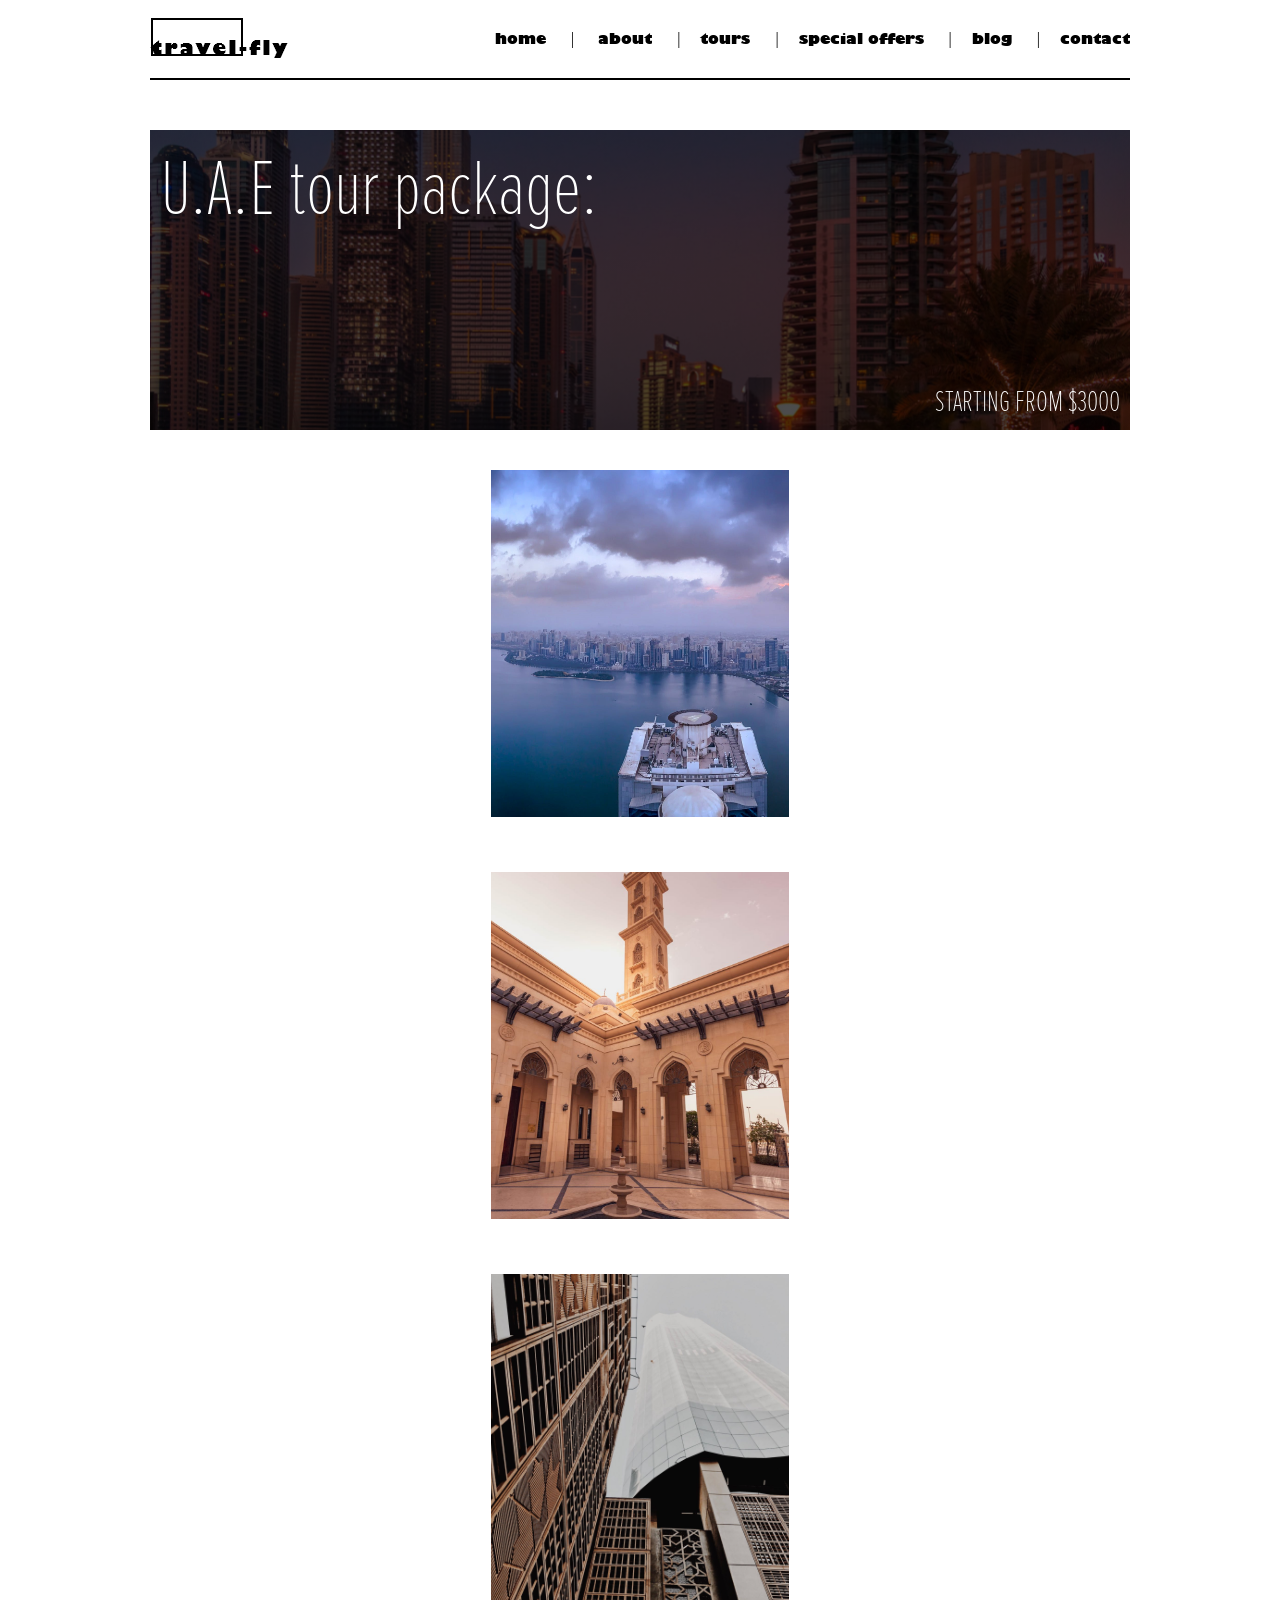
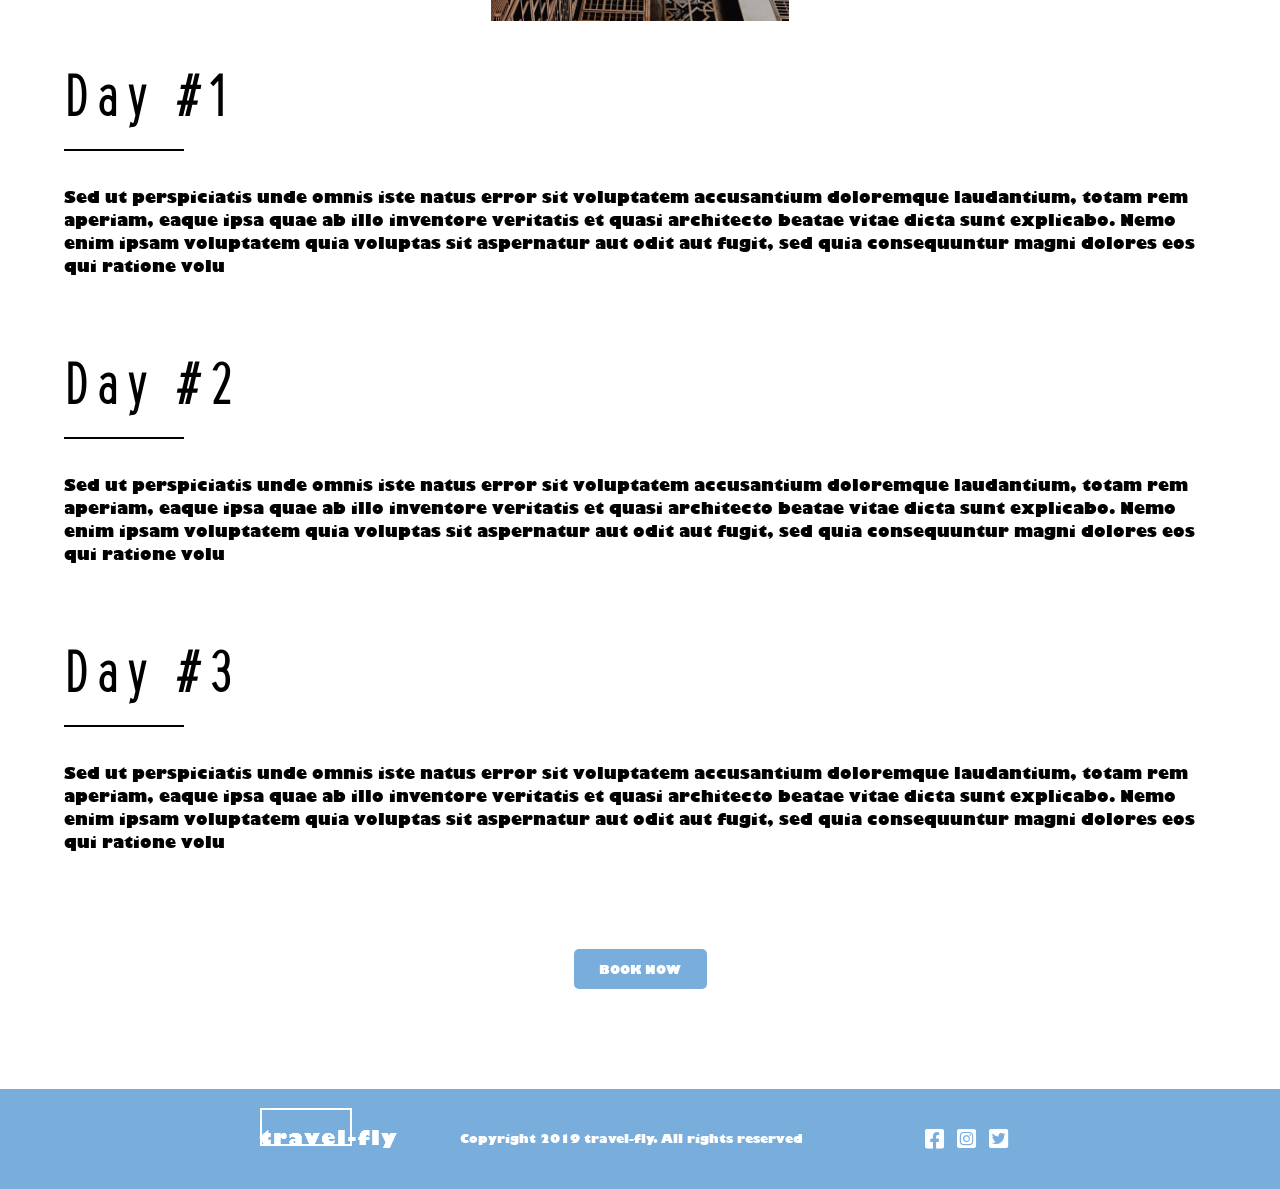
<file: uae.html>
<!DOCTYPE html>
<html lang="en">

<head>
    <meta charset="UTF-8">
    <meta http-equiv="X-UA-Compatible" content="IE=edge">
    <meta name="viewport" content="width=device-width, initial-scale=1.0">
    <title>Tour UAE!</title>
    <link rel="stylesheet" href="css/styles.css">
    <link rel="stylesheet" href="https://cdnjs.cloudflare.com/ajax/libs/font-awesome/6.0.0/css/all.min.css"
        integrity="sha512-9usAa10IRO0HhonpyAIVpjrylPvoDwiPUiKdWk5t3PyolY1cOd4DSE0Ga+ri4AuTroPR5aQvXU9xC6qOPnzFeg=="
        crossorigin="anonymous" referrerpolicy="no-referrer" />
</head>

<body>
    <nav>
        <div class="logo">
            <img src="images/logo_black.png" alt="">
        </div>
        <div class="links">
            <a href="index.html">home </a>
            <span>|</span>
            <a href="about.html">about </a><span>|</span><a href="tours.html">tours </a><span>|</span><a
                href="specialoffers.html">special offers
            </a><span>|</span><a href="blog.html">blog </a><span>|</span><a href="contact.html">contact </a>
        </div>
    </nav>
    <div class="app">
        <div class="ind-tour-hero-uae">
            <p class="about-hero-text">
                U.A.E tour package:
            </p>
            <p class="about-price-text">
                STARTING FROM $3000
            </p>
        </div>
        <div class="tour-images">
            <div class="uae1"></div>
            <div class="uae2"></div>
            <div class="uae3"></div>
        </div>
        <div class="schedule">
            <div class="day">
                <h1>Day #1</h1>
                <hr>
                <p>Sed ut perspiciatis unde omnis iste natus error sit voluptatem accusantium doloremque laudantium,
                    totam rem aperiam, eaque ipsa quae ab illo inventore veritatis et quasi architecto beatae vitae
                    dicta sunt explicabo. Nemo enim ipsam voluptatem quia voluptas sit aspernatur aut odit aut fugit,
                    sed quia consequuntur magni dolores eos qui ratione volu</p>
            </div>
            <div class="day">
                <h1>Day #2</h1>
                <hr>
                <p>Sed ut perspiciatis unde omnis iste natus error sit voluptatem accusantium doloremque laudantium,
                    totam rem aperiam, eaque ipsa quae ab illo inventore veritatis et quasi architecto beatae vitae
                    dicta sunt explicabo. Nemo enim ipsam voluptatem quia voluptas sit aspernatur aut odit aut fugit,
                    sed quia consequuntur magni dolores eos qui ratione volu</p>
            </div>
            <div class="day">
                <h1>Day #3</h1>
                <hr>
                <p>Sed ut perspiciatis unde omnis iste natus error sit voluptatem accusantium doloremque laudantium,
                    totam rem aperiam, eaque ipsa quae ab illo inventore veritatis et quasi architecto beatae vitae
                    dicta sunt explicabo. Nemo enim ipsam voluptatem quia voluptas sit aspernatur aut odit aut fugit,
                    sed quia consequuntur magni dolores eos qui ratione volu</p>
            </div>
        </div>
        <span class="read-btn">BOOK NOW</span>
        <div class="footer">
            <div class="container">
                <div class="logo">
                    <img src="images/Group 2.png" alt="">
                </div>
                <div class="copyright">
                    Copyright 2019 travel-fly. All rights reserved
                </div>
                <div class="socials">
                    <i class="fa-brands fa-facebook-square"></i>
                    <i class="fa-brands fa-instagram-square"></i>
                    <i class="fa-brands fa-twitter-square"></i>
                </div>
            </div>
        </div>
    </div>
</body>

</html>
</file>
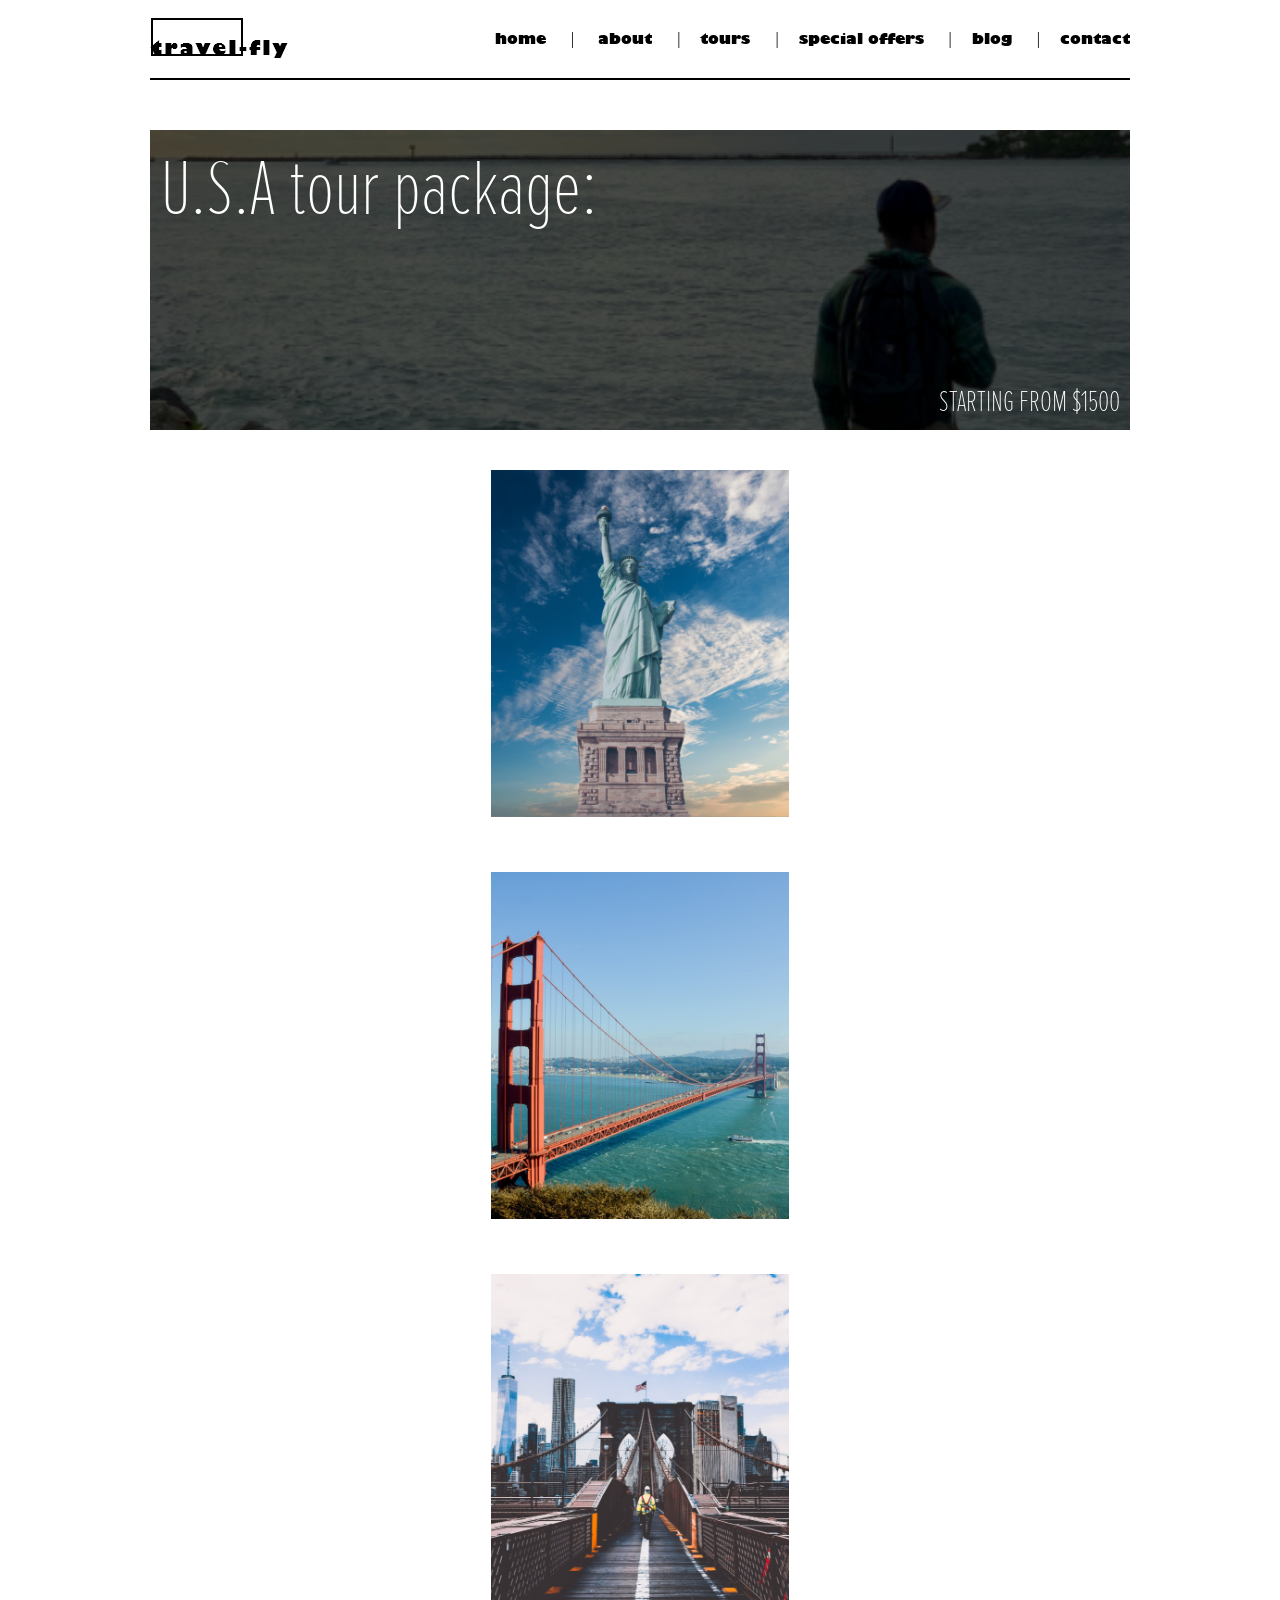
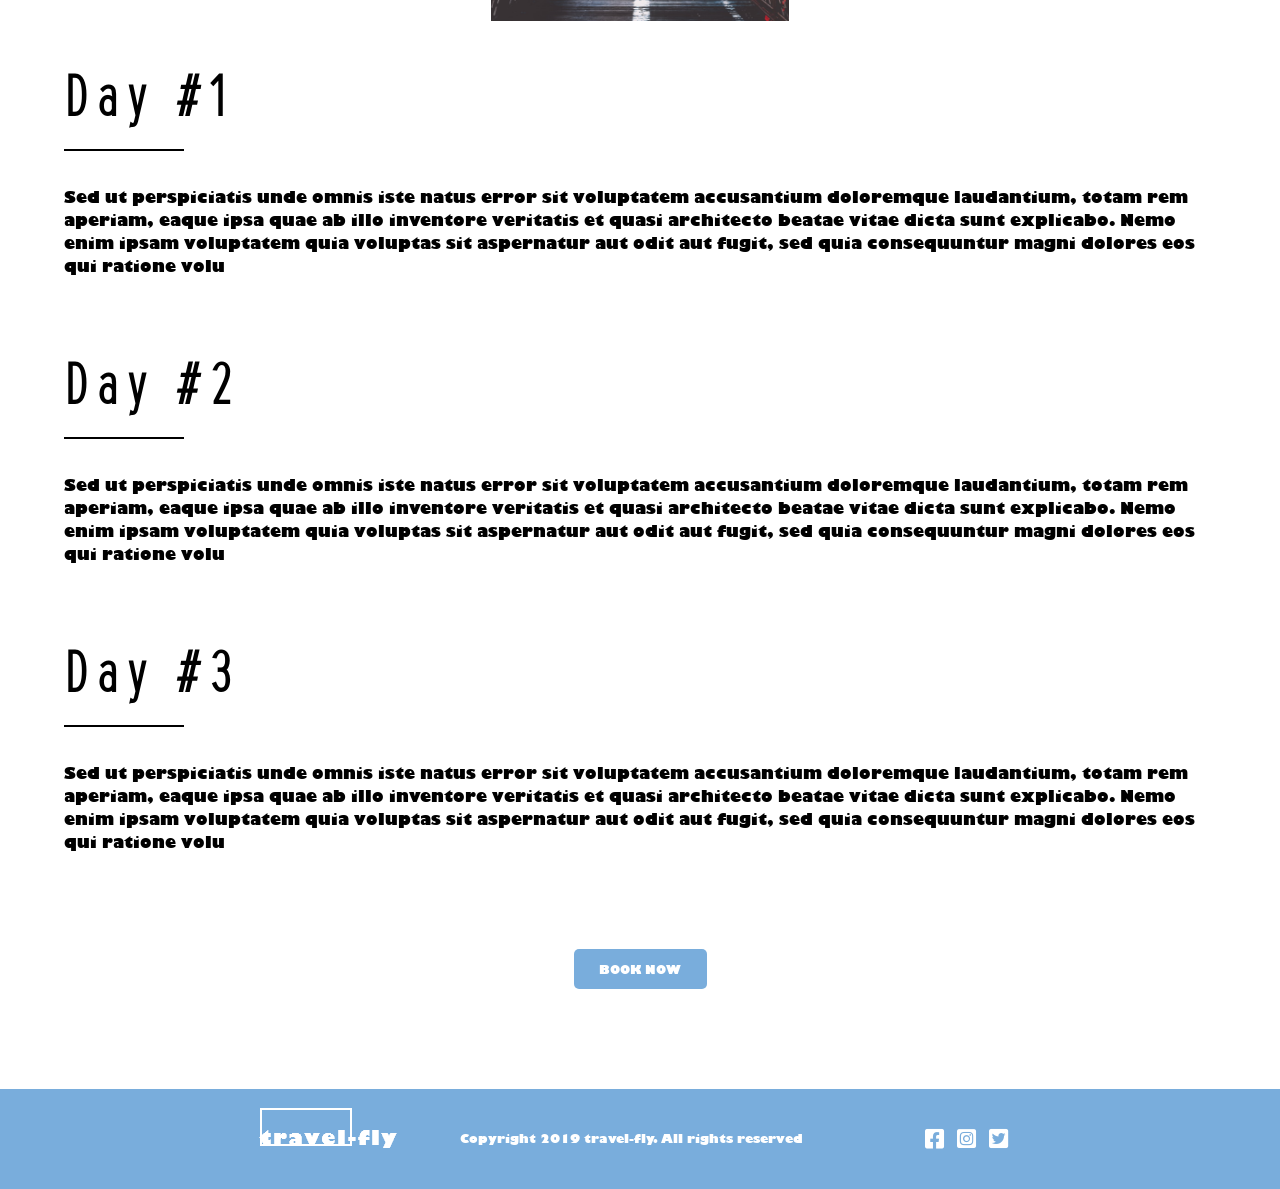
<file: usa.html>
<!DOCTYPE html>
<html lang="en">

<head>
    <meta charset="UTF-8">
    <meta http-equiv="X-UA-Compatible" content="IE=edge">
    <meta name="viewport" content="width=device-width, initial-scale=1.0">
    <title>Tour the US!</title>
    <link rel="stylesheet" href="css/styles.css">
    <link rel="stylesheet" href="https://cdnjs.cloudflare.com/ajax/libs/font-awesome/6.0.0/css/all.min.css"
        integrity="sha512-9usAa10IRO0HhonpyAIVpjrylPvoDwiPUiKdWk5t3PyolY1cOd4DSE0Ga+ri4AuTroPR5aQvXU9xC6qOPnzFeg=="
        crossorigin="anonymous" referrerpolicy="no-referrer" />
</head>

<body>
    <nav>
        <div class="logo">
            <img src="images/logo_black.png" alt="">
        </div>
        <div class="links">
            <a href="index.html">home </a>
            <span>|</span>
            <a href="about.html">about </a><span>|</span><a href="tours.html">tours </a><span>|</span><a
                href="specialoffers.html">special offers
            </a><span>|</span><a href="blog.html">blog </a><span>|</span><a href="contact.html">contact </a>
        </div>
    </nav>
    <div class="app">
        <div class="ind-tour-hero-usa">
            <p class="about-hero-text">
                U.S.A tour package:
            </p>
            <p class="about-price-text">
                STARTING FROM $1500
            </p>
        </div>
        <div class="tour-images">
            <div class="usa1"></div>
            <div class="usa2"></div>
            <div class="usa3"></div>
        </div>
        <div class="schedule">
            <div class="day">
                <h1>Day #1</h1>
                <hr>
                <p>Sed ut perspiciatis unde omnis iste natus error sit voluptatem accusantium doloremque laudantium,
                    totam rem aperiam, eaque ipsa quae ab illo inventore veritatis et quasi architecto beatae vitae
                    dicta sunt explicabo. Nemo enim ipsam voluptatem quia voluptas sit aspernatur aut odit aut fugit,
                    sed quia consequuntur magni dolores eos qui ratione volu</p>
            </div>
            <div class="day">
                <h1>Day #2</h1>
                <hr>
                <p>Sed ut perspiciatis unde omnis iste natus error sit voluptatem accusantium doloremque laudantium,
                    totam rem aperiam, eaque ipsa quae ab illo inventore veritatis et quasi architecto beatae vitae
                    dicta sunt explicabo. Nemo enim ipsam voluptatem quia voluptas sit aspernatur aut odit aut fugit,
                    sed quia consequuntur magni dolores eos qui ratione volu</p>
            </div>
            <div class="day">
                <h1>Day #3</h1>
                <hr>
                <p>Sed ut perspiciatis unde omnis iste natus error sit voluptatem accusantium doloremque laudantium,
                    totam rem aperiam, eaque ipsa quae ab illo inventore veritatis et quasi architecto beatae vitae
                    dicta sunt explicabo. Nemo enim ipsam voluptatem quia voluptas sit aspernatur aut odit aut fugit,
                    sed quia consequuntur magni dolores eos qui ratione volu</p>
            </div>
        </div>
        <span class="read-btn">BOOK NOW</span>
        <div class="footer">
            <div class="container">
                <div class="logo">
                    <img src="images/Group 2.png" alt="">
                </div>
                <div class="copyright">
                    Copyright 2019 travel-fly. All rights reserved
                </div>
                <div class="socials">
                    <i class="fa-brands fa-facebook-square"></i>
                    <i class="fa-brands fa-instagram-square"></i>
                    <i class="fa-brands fa-twitter-square"></i>
                </div>
            </div>
        </div>
    </div>
</body>

</html>
</file>
<file: css/styles.css>
@font-face {
  font-family: ProximaNovaECT;
  src: url(../Proxima_Nova_Extra_Condensed_Thin.otf);
}
@font-face {
  font-family: GillSansUB;
  src: url(../GILSANUB.TTF);
}
* {
  margin: 0;
  padding: 0;
  box-sizing: border-box;
}

html,
body {
  height: 100%;
}

h1,
h2,
h3,
h4,
h5,
h6,
p {
  margin-bottom: 15px;
}

#app {
  max-width: 980px;
  margin: 0 auto;
}

navh {
  max-width: 980px;
  height: 80px;
  margin: 0 auto;
  border-bottom: 2px solid white;
  display: flex;
  align-items: center;
  justify-content: space-between;
  position: relative;
  z-index: 99;
}
navh span {
  color: white;
  margin: 0 20px;
}
navh .logo {
  max-width: 10%;
  height: 53%;
}
navh .links {
  max-width: 90%;
}
navh .links a {
  font-size: 15px;
  color: white;
  text-decoration: none;
  font-family: GillSansUB;
}

@media screen and (max-width: 980px) {
  navh {
    max-width: 90%;
  }
  navh span {
    margin: 0 10px;
  }
  navh .links {
    font-size: 8px;
  }
}
nav {
  max-width: 980px;
  height: 80px;
  margin: 0 auto;
  border-bottom: 2px solid black;
  display: flex;
  align-items: center;
  justify-content: space-between;
  position: relative;
  z-index: 99;
}
nav span {
  color: black;
  margin: 0 20px;
}
nav .logo {
  max-width: 10%;
  height: 53%;
  color: black;
}
nav .links {
  max-width: 85%;
}
nav .links a {
  font-size: 15px;
  color: black;
  text-decoration: none;
  font-family: GillSansUB;
}

@media screen and (max-width: 980px) {
  nav {
    max-width: 90%;
  }
  nav span {
    margin: 0 10px;
  }
  nav .links {
    font-size: 8px;
  }
}
.banner {
  max-width: 100%;
  height: 58%;
  background-image: linear-gradient(rgba(0, 0, 0, 0.5), rgba(0, 0, 0, 0.5)), url(../images/main-header-image.png);
  background-position: center;
  background-repeat: no-repeat;
  background-size: cover;
  margin: -80px auto 0 auto;
}
.banner .herotext {
  text-align: center;
  padding-top: 150px;
  color: white;
}
.banner .herotext h1 {
  font-size: 60px;
  font-family: ProximaNovaECT;
}
.banner .herotext h3 {
  font-size: 20px;
  width: 47%;
  margin: 0 auto;
  font-family: GillSansUB;
}
.banner .herotext a {
  margin: 0 auto;
  background-color: #79addc;
  height: 40px;
  width: 120px;
  font-size: 15px;
  padding-top: 10px;
  padding-bottom: 10px;
  text-decoration: none;
  color: white;
  display: inline-block;
  margin-top: 10px;
}

@media screen and (max-width: 1000px) {
  .banner .herotext {
    padding-top: 15%;
  }
}
.form-content {
  max-width: 818px;
  min-height: 200px;
  margin: 0 auto;
  padding-bottom: 100px;
}
.form-content input {
  font-family: GillSansUB;
  font-size: 18px;
  color: black;
}
.form-content input::placeholder {
  color: black;
}
.form-content .submit {
  width: 90%;
  margin: 0 auto;
  display: block;
  height: 60px;
  font-size: 15px;
  margin: 37px auto 0 auto;
  background-color: #79addc;
  color: white;
  padding-top: 20px;
  padding-bottom: 20px;
  border-radius: 30px;
  border-color: #79addc;
  border-style: solid;
  font-family: GillSansUB;
}
.form-content .message {
  width: 818px;
  height: 192px;
  display: block;
  margin-top: 20px;
  padding-left: 10px;
  border-color: #79addc;
  border-style: solid;
  border-width: 3px;
  font-family: GillSansUB;
}
.form-content .message::placeholder {
  color: black;
}
.form-content .attendees {
  display: flex;
  justify-content: space-evenly;
  margin-top: 20px;
  font-family: GillSansUB;
}
.form-content .attendees .adults {
  display: flex;
}
.form-content .attendees .adults h2 {
  font-size: 18px;
  color: black;
  padding-top: 20px;
}
.form-content .attendees .adults select {
  margin-left: 56px;
  border-color: #79addc;
  border-style: solid;
  border-width: 3px;
  width: 103px;
  height: 58px;
  color: black;
  font-family: GillSansUB;
}
.form-content .attendees .children {
  display: flex;
}
.form-content .attendees .children h2 {
  font-size: 18px;
  color: black;
  padding-top: 20px;
}
.form-content .attendees .children select {
  margin-left: 56px;
  border-color: #79addc;
  border-style: solid;
  border-width: 3px;
  width: 103px;
  height: 58px;
  font-family: GillSansUB;
}
.form-content .attendees .rooms {
  display: flex;
}
.form-content .attendees .rooms h2 {
  font-family: GillSansUB;
  font-size: 18px;
  color: black;
  padding-top: 20px;
}
.form-content .attendees .rooms select {
  margin-left: 56px;
  border-color: #79addc;
  border-style: solid;
  border-width: 3px;
  width: 103px;
  height: 58px;
  font-family: GillSansUB;
}
.form-content .formtitle {
  font-size: 60px;
  padding-top: 50px;
  color: black;
  font-family: ProximaNovaECT;
}
.form-content .top-boxes {
  margin-top: 20px;
  display: flex;
  align-items: center;
  justify-content: space-between;
}
.form-content .top-boxes h2 {
  font-family: GillSansUB;
  font-size: 18px;
  color: black;
  padding-top: 20px;
  width: 120px;
}
.form-content .top-boxes .check {
  width: 85%;
}
.form-content .top-boxes .long-boxes {
  width: 453px;
}
.form-content .top-boxes .icon {
  margin-left: -30px;
}
.form-content .top-boxes input {
  width: 344px;
  height: 58px;
  padding-left: 10px;
  border-color: #79addc;
  border-style: solid;
  border-width: 3px;
}

@media screen and (max-width: 900px) {
  .form-content .message {
    width: 90%;
    margin: 0 auto;
    margin-top: 5%;
  }
  .form-content .top-boxes {
    flex-direction: column;
    align-items: space-between;
  }
  .form-content .top-boxes .icon {
    display: none;
  }
  .form-content .top-boxes .long-boxes {
    max-width: 344px;
  }
  .form-content .top-boxes input {
    margin-bottom: 5%;
    max-width: 344px;
  }
}
@media screen and (max-width: 900px) {
  .form-content .formtitle {
    width: 30%;
    margin: 0 auto;
  }
}
.promotours {
  display: flex;
  width: 53%;
  height: 35%;
  margin: 0 auto;
  justify-content: space-between;
  margin-top: -37px;
  font-family: ProximaNovaECT;
}
.promotours .container-one {
  width: 232px;
  height: 305px;
  background-image: linear-gradient(rgba(0, 0, 0, 0.5), rgba(0, 0, 0, 0.5)), url(../images/asset-5@2x.png);
  background-position: center;
  background-repeat: no-repeat;
  background-size: cover;
}
.promotours .container-one .textcontainer {
  text-align: center;
  height: 187px;
  color: white;
  padding-top: 37px;
}
.promotours .container-one .textcontainer h2 {
  font-size: 60px;
}
.promotours .container-one .textcontainer p {
  font-size: 30px;
}
.promotours .container-one .textcontainer a {
  font-family: "Gill Sans", "Gill Sans MT", Calibri, "Trebuchet MS", sans-serif;
  font-size: 15px;
  display: inline-block;
  width: 133px;
  height: 40px;
  padding-top: 10px;
  background-color: #79addc;
  color: white;
  text-decoration: none;
  margin-top: 57px;
  border-style: solid;
  border-color: #79addc;
  border-radius: 15px;
}
.promotours .container-two {
  width: 232px;
  height: 305px;
  background-image: linear-gradient(rgba(0, 0, 0, 0.5), rgba(0, 0, 0, 0.5)), url(../images/asset-11@2x.png);
  background-position: center;
  background-repeat: no-repeat;
  background-size: cover;
}
.promotours .container-two .textcontainer {
  text-align: center;
  height: 187px;
  color: white;
  padding-top: 37px;
}
.promotours .container-two .textcontainer h2 {
  font-size: 60px;
}
.promotours .container-two .textcontainer p {
  font-size: 30px;
}
.promotours .container-two .textcontainer a {
  font-family: "Gill Sans", "Gill Sans MT", Calibri, "Trebuchet MS", sans-serif;
  font-size: 15px;
  display: inline-block;
  width: 133px;
  height: 40px;
  padding-top: 10px;
  background-color: #79addc;
  color: white;
  text-decoration: none;
  margin-top: 57px;
  border-style: solid;
  border-color: #79addc;
  border-radius: 15px;
}
.promotours .container-three {
  width: 232px;
  height: 305px;
  background-image: linear-gradient(rgba(0, 0, 0, 0.5), rgba(0, 0, 0, 0.5)), url(../images/asset-14@2x.png);
  background-position: center;
  background-repeat: no-repeat;
  background-size: cover;
}
.promotours .container-three .textcontainer {
  text-align: center;
  height: 187px;
  color: white;
  padding-top: 37px;
}
.promotours .container-three .textcontainer h2 {
  font-size: 60px;
}
.promotours .container-three .textcontainer p {
  font-size: 30px;
}
.promotours .container-three .textcontainer a {
  font-family: "Gill Sans", "Gill Sans MT", Calibri, "Trebuchet MS", sans-serif;
  font-size: 15px;
  display: inline-block;
  width: 133px;
  height: 40px;
  padding-top: 10px;
  background-color: #79addc;
  color: white;
  text-decoration: none;
  margin-top: 57px;
  border-style: solid;
  border-color: #79addc;
  border-radius: 15px;
}

@media screen and (max-width: 1300px) {
  .promotours {
    flex-direction: column;
    min-height: 1000px;
    margin-top: 40px;
    justify-content: space-around;
    align-items: center;
  }
}
.footer {
  height: 100px;
  background-color: #79addc;
  color: white;
}
.footer .container {
  max-width: 980px;
  height: 100%;
  margin: 0 auto;
  display: flex;
  align-items: center;
  justify-content: space-evenly;
}
.footer .container .logo {
  width: 92px;
  height: 42px;
  margin-top: -20px;
}
.footer .container .copyright {
  font-size: 12px;
  font-family: GillSansUB;
}
.footer .container .socials {
  display: flex;
  justify-content: space-evenly;
  width: 110px;
  font-size: 22px;
}

.tour-promo-cards {
  max-width: 818px;
  min-height: 304px;
  margin-top: 50px;
  display: flex;
  justify-content: space-evenly;
  flex-wrap: wrap;
  margin: 0 auto;
  margin-top: 50px;
}
.tour-promo-cards .promo1 {
  height: 304px;
  width: 235px;
  background-image: url("../images/israel/Group 50.png");
  background-position: center;
  background-size: cover;
  background-repeat: no-repeat;
  display: flex;
  align-items: center;
  justify-content: center;
  flex-direction: column;
  margin-bottom: 55px;
  color: white;
  font-family: ProximaNovaECT;
}
.tour-promo-cards .promo1 .promo-text {
  margin-top: 40px;
  font-size: 60px;
  color: white;
}
.tour-promo-cards .promo1 .promo-price {
  margin-bottom: 60px;
  font-size: 30px;
}
.tour-promo-cards .promo1 .read-btn {
  background-color: #79addc;
  padding: 12px 15px 0px 15px;
  border-radius: 5px;
  color: white;
  width: 133px;
  height: 40px;
  cursor: pointer;
  font-family: GillSansUB;
  font-size: 12px;
  text-decoration: none;
}
.tour-promo-cards .promo2 {
  height: 304px;
  width: 235px;
  background-image: url("../images/usa/Group 36.png");
  background-position: center;
  background-size: cover;
  background-repeat: no-repeat;
  display: flex;
  align-items: center;
  justify-content: center;
  flex-direction: column;
  margin-bottom: 55px;
  color: white;
  font-family: ProximaNovaECT;
}
.tour-promo-cards .promo2 .promo-text {
  margin-top: 40px;
  font-size: 60px;
  color: white;
}
.tour-promo-cards .promo2 .promo-price {
  margin-bottom: 60px;
  font-size: 30px;
}
.tour-promo-cards .promo2 .read-btn {
  background-color: #79addc;
  padding: 12px 15px 0px 15px;
  border-radius: 5px;
  color: white;
  width: 133px;
  height: 40px;
  cursor: pointer;
  font-family: GillSansUB;
  font-size: 12px;
}
.tour-promo-cards .promo3 {
  height: 304px;
  width: 235px;
  background-image: url("../images/aus/Group 37.png");
  background-position: center;
  background-size: cover;
  background-repeat: no-repeat;
  display: flex;
  align-items: center;
  justify-content: center;
  flex-direction: column;
  margin-bottom: 55px;
  color: white;
  font-family: ProximaNovaECT;
}
.tour-promo-cards .promo3 .promo-text {
  margin-top: 40px;
  font-size: 60px;
  color: white;
}
.tour-promo-cards .promo3 .promo-price {
  margin-bottom: 60px;
  font-size: 30px;
}
.tour-promo-cards .promo3 .read-btn {
  background-color: #79addc;
  padding: 12px 15px 0px 15px;
  border-radius: 5px;
  color: white;
  width: 133px;
  height: 40px;
  cursor: pointer;
  font-family: GillSansUB;
  font-size: 12px;
}
.tour-promo-cards .promo4 {
  height: 304px;
  width: 235px;
  background-image: url("../images/Group 54.png");
  background-position: center;
  background-size: cover;
  background-repeat: no-repeat;
  display: flex;
  align-items: center;
  justify-content: center;
  flex-direction: column;
  margin-bottom: 55px;
  color: white;
  font-family: ProximaNovaECT;
}
.tour-promo-cards .promo4 .promo-text {
  margin-top: 40px;
  font-size: 60px;
  color: white;
}
.tour-promo-cards .promo4 .promo-price {
  margin-bottom: 60px;
  font-size: 30px;
}
.tour-promo-cards .promo4 .read-btn {
  background-color: #79addc;
  padding: 12px 15px 0px 15px;
  border-radius: 5px;
  color: white;
  width: 133px;
  height: 40px;
  cursor: pointer;
  font-family: GillSansUB;
  font-size: 12px;
}
.tour-promo-cards .promo5 {
  height: 304px;
  width: 235px;
  background-image: url("../images/Group 55.png");
  background-position: center;
  background-size: cover;
  background-repeat: no-repeat;
  display: flex;
  align-items: center;
  justify-content: center;
  flex-direction: column;
  margin-bottom: 55px;
  color: white;
  font-family: ProximaNovaECT;
}
.tour-promo-cards .promo5 .promo-text {
  margin-top: 40px;
  font-size: 60px;
  color: white;
}
.tour-promo-cards .promo5 .promo-price {
  margin-bottom: 60px;
  font-size: 30px;
}
.tour-promo-cards .promo5 .read-btn {
  background-color: #79addc;
  padding: 12px 15px 0px 15px;
  border-radius: 5px;
  color: white;
  width: 133px;
  height: 40px;
  cursor: pointer;
  font-family: GillSansUB;
  font-size: 12px;
}
.tour-promo-cards .promo6 {
  height: 304px;
  width: 235px;
  background-image: url("../images/Group 58.png");
  background-position: center;
  background-size: cover;
  background-repeat: no-repeat;
  display: flex;
  align-items: center;
  justify-content: center;
  flex-direction: column;
  margin-bottom: 55px;
  color: white;
  font-family: ProximaNovaECT;
}
.tour-promo-cards .promo6 .promo-text {
  margin-top: 40px;
  font-size: 60px;
  color: white;
}
.tour-promo-cards .promo6 .promo-price {
  margin-bottom: 60px;
  font-size: 30px;
}
.tour-promo-cards .promo6 .read-btn {
  background-color: #79addc;
  padding: 12px 15px 0px 15px;
  border-radius: 5px;
  color: white;
  width: 133px;
  height: 40px;
  cursor: pointer;
  font-family: GillSansUB;
  font-size: 12px;
}
.tour-promo-cards .promo7 {
  height: 304px;
  width: 235px;
  background-image: url("../images/Group 60.png");
  background-position: center;
  background-size: cover;
  background-repeat: no-repeat;
  display: flex;
  align-items: center;
  justify-content: center;
  flex-direction: column;
  margin-bottom: 55px;
  color: white;
  font-family: ProximaNovaECT;
}
.tour-promo-cards .promo7 .promo-text {
  margin-top: 40px;
  font-size: 60px;
  color: white;
}
.tour-promo-cards .promo7 .promo-price {
  margin-bottom: 60px;
  font-size: 30px;
}
.tour-promo-cards .promo7 .read-btn {
  background-color: #79addc;
  padding: 12px 15px 0px 15px;
  border-radius: 5px;
  color: white;
  width: 133px;
  height: 40px;
  cursor: pointer;
  font-family: GillSansUB;
  font-size: 12px;
}
.tour-promo-cards .promo8 {
  height: 304px;
  width: 235px;
  background-image: url("../images/Group 63.png");
  background-position: center;
  background-size: cover;
  background-repeat: no-repeat;
  display: flex;
  align-items: center;
  justify-content: center;
  flex-direction: column;
  margin-bottom: 55px;
  color: white;
  font-family: ProximaNovaECT;
}
.tour-promo-cards .promo8 .promo-text {
  margin-top: 40px;
  font-size: 60px;
  color: white;
}
.tour-promo-cards .promo8 .promo-price {
  margin-bottom: 60px;
  font-size: 30px;
}
.tour-promo-cards .promo8 .read-btn {
  background-color: #79addc;
  padding: 12px 15px 0px 15px;
  border-radius: 5px;
  color: white;
  width: 133px;
  height: 40px;
  cursor: pointer;
  font-family: GillSansUB;
  font-size: 12px;
}
.tour-promo-cards .promo9 {
  height: 304px;
  width: 235px;
  background-image: url("../images/Group 65.png");
  background-position: center;
  background-size: cover;
  background-repeat: no-repeat;
  display: flex;
  align-items: center;
  justify-content: center;
  flex-direction: column;
  margin-bottom: 55px;
  color: white;
  font-family: ProximaNovaECT;
}
.tour-promo-cards .promo9 .promo-text {
  margin-top: 40px;
  font-size: 60px;
  color: white;
}
.tour-promo-cards .promo9 .promo-price {
  margin-bottom: 60px;
  font-size: 30px;
}
.tour-promo-cards .promo9 .read-btn {
  background-color: #79addc;
  padding: 12px 15px 0px 15px;
  border-radius: 5px;
  color: white;
  width: 133px;
  height: 40px;
  cursor: pointer;
  font-family: GillSansUB;
  font-size: 12px;
}

@media screen and (max-width: 1300px) {
  .tour-promo-cards {
    width: 90%;
  }
}
.tours-hero {
  height: 200px;
  max-width: 980px;
  margin: 0 auto;
  margin-top: 50px;
  background-image: linear-gradient(rgba(0, 0, 0, 0.7), rgba(0, 0, 0, 0.7)), url(../images/promo-tour-hero.png);
}
.tours-hero .tours-hero-text {
  font-family: ProximaNovaECT;
  color: white;
  font-size: 60px;
  text-align: center;
  padding-top: 60px;
  font-weight: 200;
}

@media screen and (max-width: 1300px) {
  .tours-hero {
    width: 90%;
  }
}
.ind-tour-hero {
  max-width: 980px;
  height: 300px;
  background-image: linear-gradient(rgba(0, 0, 0, 0.7), rgba(0, 0, 0, 0.7)), url(../images/7.jpg);
  background-position: center;
  background-size: cover;
  background-repeat: no-repeat;
  color: white;
  position: relative;
  margin: 0 auto;
  margin-top: 50px;
}
.ind-tour-hero .about-hero-text {
  font-size: 50px;
  position: absolute;
  top: 10px;
  left: 10px;
}
.ind-tour-hero .about-price-text {
  font-size: 20px;
  font-style: italic;
  position: absolute;
  margin-bottom: 0px;
  right: 10px;
  bottom: 10px;
}

.ind-tour-hero-new {
  max-width: 980px;
  height: 300px;
  background-image: linear-gradient(rgba(0, 0, 0, 0.7), rgba(0, 0, 0, 0.7)), url("../images/asset-5@2x.png");
  background-position: center;
  background-size: cover;
  background-repeat: no-repeat;
  color: white;
  position: relative;
  margin: 0 auto;
  margin-top: 50px;
  font-family: ProximaNovaECT;
}
.ind-tour-hero-new .about-hero-text {
  font-size: 80px;
  position: absolute;
  top: 10px;
  left: 10px;
}
.ind-tour-hero-new .about-price-text {
  font-size: 30px;
  position: absolute;
  margin-bottom: 0px;
  right: 10px;
  bottom: 10px;
}

.tour-images {
  display: flex;
  justify-content: space-between;
  max-width: 980px;
  min-height: 347px;
  margin: 0 auto;
  margin-top: 40px;
}
.tour-images .israel1 {
  height: 347px;
  width: 298px;
  background-image: url("../images/israel/israel-tour-01.png");
  background-position: center;
  background-repeat: no-repeat;
  background-size: cover;
}
.tour-images .israel2 {
  height: 347px;
  width: 298px;
  background-image: url("../images/israel/israel-tour-02.png");
  background-position: center;
  background-repeat: no-repeat;
  background-size: cover;
}
.tour-images .israel3 {
  height: 347px;
  width: 298px;
  background-image: url("../images/israel/israel-tour-03.png");
  background-position: center;
  background-repeat: no-repeat;
  background-size: cover;
}

@media screen and (max-width: 1300px) {
  .ind-tour-hero-new {
    width: 90%;
  }

  .tour-images {
    flex-direction: column;
    align-items: center;
    height: 1151px;
    max-width: 90%;
    margin: 0 auto;
    margin-top: 40px;
  }
}
.ind-tour-hero-usa {
  max-width: 980px;
  height: 300px;
  background-image: linear-gradient(rgba(0, 0, 0, 0.7), rgba(0, 0, 0, 0.7)), url("../images/asset-11@2x.png");
  background-position: center;
  background-size: cover;
  background-repeat: no-repeat;
  color: white;
  position: relative;
  margin: 0 auto;
  margin-top: 50px;
  font-family: ProximaNovaECT;
}
.ind-tour-hero-usa .about-hero-text {
  font-size: 80px;
  position: absolute;
  top: 10px;
  left: 10px;
}
.ind-tour-hero-usa .about-price-text {
  font-size: 30px;
  position: absolute;
  margin-bottom: 0px;
  right: 10px;
  bottom: 10px;
}

.tour-images {
  display: flex;
  justify-content: space-between;
  max-width: 980px;
  min-height: 347px;
  margin: 0 auto;
  margin-top: 40px;
}
.tour-images .usa1 {
  height: 347px;
  width: 298px;
  background-image: url("../images/usa/usa-tour-01.png");
  background-position: center;
  background-repeat: no-repeat;
  background-size: cover;
}
.tour-images .usa2 {
  height: 347px;
  width: 298px;
  background-image: url("../images/usa/usa-tour-02.png");
  background-position: center;
  background-repeat: no-repeat;
  background-size: cover;
}
.tour-images .usa3 {
  height: 347px;
  width: 298px;
  background-image: url("../images/usa/usa-tour-03.png");
  background-position: center;
  background-repeat: no-repeat;
  background-size: cover;
}

@media screen and (max-width: 1300px) {
  .ind-tour-hero-usa {
    width: 90%;
  }

  .tour-images {
    flex-direction: column;
    align-items: center;
    height: 1151px;
    max-width: 90%;
    margin: 0 auto;
    margin-top: 40px;
  }
}
.ind-tour-hero-aus {
  max-width: 980px;
  height: 300px;
  background-image: linear-gradient(rgba(0, 0, 0, 0.7), rgba(0, 0, 0, 0.7)), url("../images/asset-14@2x.png");
  background-position: center;
  background-size: cover;
  background-repeat: no-repeat;
  color: white;
  position: relative;
  margin: 0 auto;
  margin-top: 50px;
  font-family: ProximaNovaECT;
}
.ind-tour-hero-aus .about-hero-text {
  font-size: 80px;
  position: absolute;
  top: 10px;
  left: 10px;
}
.ind-tour-hero-aus .about-price-text {
  font-size: 30px;
  position: absolute;
  margin-bottom: 0px;
  right: 10px;
  bottom: 10px;
}

.tour-images {
  display: flex;
  justify-content: space-between;
  max-width: 980px;
  min-height: 347px;
  margin: 0 auto;
  margin-top: 40px;
}
.tour-images .aus1 {
  height: 347px;
  width: 298px;
  background-image: url("../images/aus/aus-tour-01.png");
  background-position: center;
  background-repeat: no-repeat;
  background-size: cover;
}
.tour-images .aus2 {
  height: 347px;
  width: 298px;
  background-image: url("../images/aus/aus-tour-02.png");
  background-position: center;
  background-repeat: no-repeat;
  background-size: cover;
}
.tour-images .aus3 {
  height: 347px;
  width: 298px;
  background-image: url("../images/aus/aus-tour-03.png");
  background-position: center;
  background-repeat: no-repeat;
  background-size: cover;
}

@media screen and (max-width: 1300px) {
  .ind-tour-hero-aus {
    width: 90%;
  }

  .tour-images {
    flex-direction: column;
    align-items: center;
    height: 1151px;
    max-width: 90%;
    margin: 0 auto;
    margin-top: 40px;
  }
}
.ind-tour-hero-newzealand {
  max-width: 980px;
  height: 300px;
  background-image: linear-gradient(rgba(0, 0, 0, 0.7), rgba(0, 0, 0, 0.7)), url("../images/newzealand/tour-04.png");
  background-position: center;
  background-size: cover;
  background-repeat: no-repeat;
  color: white;
  position: relative;
  margin: 0 auto;
  margin-top: 50px;
  font-family: ProximaNovaECT;
}
.ind-tour-hero-newzealand .about-hero-text {
  font-size: 80px;
  position: absolute;
  top: 10px;
  left: 10px;
}
.ind-tour-hero-newzealand .about-price-text {
  font-size: 30px;
  position: absolute;
  margin-bottom: 0px;
  right: 10px;
  bottom: 10px;
}

.tour-images {
  display: flex;
  justify-content: space-between;
  max-width: 980px;
  min-height: 347px;
  margin: 0 auto;
  margin-top: 40px;
}
.tour-images .nz1 {
  height: 347px;
  width: 298px;
  background-image: url("../images/newzealand/nz-tour-01.png");
  background-position: center;
  background-repeat: no-repeat;
  background-size: cover;
}
.tour-images .nz2 {
  height: 347px;
  width: 298px;
  background-image: url("../images/newzealand/nz-tour-02.png");
  background-position: center;
  background-repeat: no-repeat;
  background-size: cover;
}
.tour-images .nz3 {
  height: 347px;
  width: 298px;
  background-image: url("../images/newzealand/nz-tour-03.png");
  background-position: center;
  background-repeat: no-repeat;
  background-size: cover;
}

@media screen and (max-width: 1300px) {
  .ind-tour-hero-newzealand {
    width: 90%;
  }

  .tour-images {
    flex-direction: column;
    align-items: center;
    height: 1151px;
    max-width: 90%;
    margin: 0 auto;
    margin-top: 40px;
  }
}
.ind-tour-hero-france {
  max-width: 980px;
  height: 300px;
  background-image: linear-gradient(rgba(0, 0, 0, 0.7), rgba(0, 0, 0, 0.7)), url("../images/france/tour-05.png");
  background-position: center;
  background-size: cover;
  background-repeat: no-repeat;
  color: white;
  position: relative;
  margin: 0 auto;
  margin-top: 50px;
  font-family: ProximaNovaECT;
}
.ind-tour-hero-france .about-hero-text {
  font-size: 80px;
  position: absolute;
  top: 10px;
  left: 10px;
}
.ind-tour-hero-france .about-price-text {
  font-size: 30px;
  position: absolute;
  margin-bottom: 0px;
  right: 10px;
  bottom: 10px;
}

.tour-images {
  display: flex;
  justify-content: space-between;
  max-width: 980px;
  min-height: 347px;
  margin: 0 auto;
  margin-top: 40px;
}
.tour-images .france1 {
  height: 347px;
  width: 298px;
  background-image: url("../images/france/france-tour-01.png");
  background-position: center;
  background-repeat: no-repeat;
  background-size: cover;
}
.tour-images .france2 {
  height: 347px;
  width: 298px;
  background-image: url("../images/france/france-tour-02.png");
  background-position: center;
  background-repeat: no-repeat;
  background-size: cover;
}
.tour-images .france3 {
  height: 347px;
  width: 298px;
  background-image: url("../images/france/france-tour-03.png");
  background-position: center;
  background-repeat: no-repeat;
  background-size: cover;
}

@media screen and (max-width: 1300px) {
  .ind-tour-hero-france {
    width: 90%;
  }

  .tour-images {
    flex-direction: column;
    align-items: center;
    height: 1151px;
    max-width: 90%;
    margin: 0 auto;
    margin-top: 40px;
  }
}
.ind-tour-hero-egypt {
  max-width: 980px;
  height: 300px;
  background-image: linear-gradient(rgba(0, 0, 0, 0.7), rgba(0, 0, 0, 0.7)), url("../images/egypt/tour-06.png");
  background-position: center;
  background-size: cover;
  background-repeat: no-repeat;
  color: white;
  position: relative;
  margin: 0 auto;
  margin-top: 50px;
  font-family: ProximaNovaECT;
}
.ind-tour-hero-egypt .about-hero-text {
  font-size: 80px;
  position: absolute;
  top: 10px;
  left: 10px;
}
.ind-tour-hero-egypt .about-price-text {
  font-size: 30px;
  position: absolute;
  margin-bottom: 0px;
  right: 10px;
  bottom: 10px;
}

.tour-images {
  display: flex;
  justify-content: space-between;
  max-width: 980px;
  min-height: 347px;
  margin: 0 auto;
  margin-top: 40px;
}
.tour-images .egypt1 {
  height: 347px;
  width: 298px;
  background-image: url("../images/egypt/egypt-tour-01.png");
  background-position: center;
  background-repeat: no-repeat;
  background-size: cover;
}
.tour-images .egypt2 {
  height: 347px;
  width: 298px;
  background-image: url("../images/egypt/egypt-tour-02.png");
  background-position: center;
  background-repeat: no-repeat;
  background-size: cover;
}
.tour-images .egypt3 {
  height: 347px;
  width: 298px;
  background-image: url("../images/egypt/egypt-tour-03.png");
  background-position: center;
  background-repeat: no-repeat;
  background-size: cover;
}

@media screen and (max-width: 1300px) {
  .ind-tour-hero-egypt {
    width: 90%;
  }

  .tour-images {
    flex-direction: column;
    align-items: center;
    height: 1151px;
    max-width: 90%;
    margin: 0 auto;
    margin-top: 40px;
  }
}
.ind-tour-hero-japan {
  max-width: 980px;
  height: 300px;
  background-image: linear-gradient(rgba(0, 0, 0, 0.7), rgba(0, 0, 0, 0.7)), url("../images/japan/tour-07.png");
  background-position: center;
  background-size: cover;
  background-repeat: no-repeat;
  color: white;
  position: relative;
  margin: 0 auto;
  margin-top: 50px;
  font-family: ProximaNovaECT;
}
.ind-tour-hero-japan .about-hero-text {
  font-size: 80px;
  position: absolute;
  top: 10px;
  left: 10px;
}
.ind-tour-hero-japan .about-price-text {
  font-size: 30px;
  position: absolute;
  margin-bottom: 0px;
  right: 10px;
  bottom: 10px;
}

.tour-images {
  display: flex;
  justify-content: space-between;
  max-width: 980px;
  min-height: 347px;
  margin: 0 auto;
  margin-top: 40px;
}
.tour-images .japan1 {
  height: 347px;
  width: 298px;
  background-image: url("../images/japan/japan-tour-01.png");
  background-position: center;
  background-repeat: no-repeat;
  background-size: cover;
}
.tour-images .japan2 {
  height: 347px;
  width: 298px;
  background-image: url("../images/japan/japan-tour-02.png");
  background-position: center;
  background-repeat: no-repeat;
  background-size: cover;
}
.tour-images .japan3 {
  height: 347px;
  width: 298px;
  background-image: url("../images/japan/japan-tour-03.png");
  background-position: center;
  background-repeat: no-repeat;
  background-size: cover;
}

@media screen and (max-width: 1300px) {
  .ind-tour-hero-japan {
    width: 90%;
  }

  .tour-images {
    flex-direction: column;
    align-items: center;
    height: 1151px;
    max-width: 90%;
    margin: 0 auto;
    margin-top: 40px;
  }
}
.ind-tour-hero-can {
  max-width: 980px;
  height: 300px;
  background-image: linear-gradient(rgba(0, 0, 0, 0.7), rgba(0, 0, 0, 0.7)), url("../images/canada/tour-08.png");
  background-position: center;
  background-size: cover;
  background-repeat: no-repeat;
  color: white;
  position: relative;
  margin: 0 auto;
  margin-top: 50px;
  font-family: ProximaNovaECT;
}
.ind-tour-hero-can .about-hero-text {
  font-size: 80px;
  position: absolute;
  top: 10px;
  left: 10px;
}
.ind-tour-hero-can .about-price-text {
  font-size: 30px;
  position: absolute;
  margin-bottom: 0px;
  right: 10px;
  bottom: 10px;
}

.tour-images {
  display: flex;
  justify-content: space-between;
  max-width: 980px;
  min-height: 347px;
  margin: 0 auto;
  margin-top: 40px;
}
.tour-images .canada1 {
  height: 347px;
  width: 298px;
  background-image: url("../images/canada/canada-tour-01.png");
  background-position: center;
  background-repeat: no-repeat;
  background-size: cover;
}
.tour-images .canada2 {
  height: 347px;
  width: 298px;
  background-image: url("../images/canada/canada-tour-02.png");
  background-position: center;
  background-repeat: no-repeat;
  background-size: cover;
}
.tour-images .canada3 {
  height: 347px;
  width: 298px;
  background-image: url("../images/canada/canada-tour-03.png");
  background-position: center;
  background-repeat: no-repeat;
  background-size: cover;
}

@media screen and (max-width: 1300px) {
  .ind-tour-hero-can {
    width: 90%;
  }

  .tour-images {
    flex-direction: column;
    align-items: center;
    height: 1151px;
    max-width: 90%;
    margin: 0 auto;
    margin-top: 40px;
  }
}
.ind-tour-hero-uae {
  max-width: 980px;
  height: 300px;
  background-image: linear-gradient(rgba(0, 0, 0, 0.7), rgba(0, 0, 0, 0.7)), url("../images/uae/tour-09.png");
  background-position: center;
  background-size: cover;
  background-repeat: no-repeat;
  color: white;
  position: relative;
  margin: 0 auto;
  margin-top: 50px;
  font-family: ProximaNovaECT;
}
.ind-tour-hero-uae .about-hero-text {
  font-size: 80px;
  position: absolute;
  top: 10px;
  left: 10px;
}
.ind-tour-hero-uae .about-price-text {
  font-size: 30px;
  position: absolute;
  margin-bottom: 0px;
  right: 10px;
  bottom: 10px;
}

.tour-images {
  display: flex;
  justify-content: space-between;
  max-width: 980px;
  min-height: 347px;
  margin: 0 auto;
  margin-top: 40px;
}
.tour-images .uae1 {
  height: 347px;
  width: 298px;
  background-image: url("../images/uae/uae-tour-01.png");
  background-position: center;
  background-repeat: no-repeat;
  background-size: cover;
}
.tour-images .uae2 {
  height: 347px;
  width: 298px;
  background-image: url("../images/uae/uae-tour-02.png");
  background-position: center;
  background-repeat: no-repeat;
  background-size: cover;
}
.tour-images .uae3 {
  height: 347px;
  width: 298px;
  background-image: url("../images/uae/uae-tour-03.png");
  background-position: center;
  background-repeat: no-repeat;
  background-size: cover;
}

@media screen and (max-width: 1300px) {
  .ind-tour-hero-uae {
    width: 90%;
  }

  .tour-images {
    flex-direction: column;
    align-items: center;
    height: 1151px;
    max-width: 90%;
    margin: 0 auto;
    margin-top: 40px;
  }
}
.schedule {
  max-width: 980px;
  margin: 0 auto;
  margin-top: 40px;
  margin-bottom: 94px;
  min-height: 776px;
}
.schedule .day {
  margin-bottom: 70px;
}
.schedule .day h1 {
  font-size: 60px;
  font-family: ProximaNovaECT;
  letter-spacing: 10px;
}
.schedule .day hr {
  width: 120px;
  height: 2px;
  border-width: 0px;
  background-color: black;
  margin-bottom: 36px;
}
.schedule .day p {
  font-size: 16px;
  font-family: GillSansUB;
}

.read-btn {
  margin: 0 auto;
  margin-bottom: 100px;
  display: block;
  text-align: center;
  background-color: #79addc;
  padding: 12px 15px 0px 15px;
  border-radius: 5px;
  color: white;
  width: 133px;
  height: 40px;
  cursor: pointer;
  font-family: GillSansUB;
  font-size: 12px;
}

@media screen and (max-width: 1300px) {
  .schedule {
    max-width: 90%;
  }
}
.about {
  margin-top: 110px;
  margin-bottom: 180px;
}
.about .about-header h1 {
  margin-bottom: 2px;
  font-family: ProximaNovaECT;
  font-size: 60px;
  letter-spacing: 6px;
  font-weight: 200px;
}
.about .about-header hr {
  width: 110px;
  height: 2px;
  border-width: 0px;
  background-color: black;
  margin-bottom: 36px;
}
.about .about-header p {
  font-family: GillSansUB;
  font-size: 16px;
}
.about .about-client-quotes {
  margin-top: 107px;
}
.about .about-client-quotes .client-quotes-title {
  margin-bottom: 2px;
  font-family: ProximaNovaECT;
  font-size: 40px;
  letter-spacing: 4px;
  max-width: 300px;
}
.about .about-client-quotes hr {
  width: 150px;
  height: 2px;
  border-width: 0px;
  background-color: black;
  margin-bottom: 36px;
}
.about .about-client-quotes .client-box {
  max-width: 722px;
  display: flex;
  position: relative;
  margin-bottom: 37px;
}
.about .about-client-quotes .client-box .client-box-img {
  width: 260px;
  height: 150px;
  overflow: hidden;
  margin-right: 21px;
}
.about .about-client-quotes .client-box .client-box-img img {
  width: 100%;
}
.about .about-client-quotes .client-box .client-box-quote {
  width: 440px;
  margin-bottom: 20px;
  font-size: 16px;
  font-family: GillSansUB;
}
.about .about-client-quotes .client-box .client-name {
  position: absolute;
  bottom: 0;
  right: 0;
  font-family: ProximaNovaECT;
  font-size: 20px;
  color: #79addc;
  letter-spacing: 2px;
}

@media screen and (max-width: 1000px) {
  .about .about-header {
    max-width: 90%;
    margin: 0 auto;
  }
  .about .about-client-quotes .client-quotes-title {
    margin-left: 40px;
  }
  .about .about-client-quotes hr {
    margin-left: 40px;
  }
  .about .about-client-quotes .client-box {
    margin: 0 auto;
    max-width: 90%;
    margin-bottom: 30px;
  }
  .about .about-client-quotes .client-box .client-box-quote {
    max-width: 90%;
  }
}
.heading {
  margin-top: 55px;
}
.heading h1 {
  font-family: ProximaNovaECT;
  font-size: 30px;
  letter-spacing: 5px;
}
.heading hr {
  width: 199px;
}

.offers {
  margin-top: 35px;
  max-width: 610px;
}
.offers .offer {
  max-height: 287px;
  display: flex;
  font-family: ProximaNovaECT;
  margin-bottom: 60px;
}
.offers .offer span {
  font-family: ProximaNovaECT;
}
.offers .offer span:nth-child(1) {
  font-size: 30px;
  letter-spacing: 3px;
}
.offers .offer span:nth-child(2) {
  font-size: 20px;
  color: red;
}
.offers .offer .offer-one-image {
  margin-right: 20px;
}
.offers .offer .offer-two-image {
  padding-bottom: 100px;
  margin-right: 20px;
}
.offers .offer .offer-two-text {
  padding-bottom: 100px;
}
.offers .offer h1 {
  font-size: 30px;
  margin-bottom: 0px;
}
.offers .offer a {
  background-color: #79addc;
  padding: 12px 15px 0px 15px;
  border-radius: 5px;
  color: white;
  width: 133px;
  height: 40px;
  cursor: pointer;
  font-family: GillSansUB;
  font-size: 12px;
  border-radius: 10px;
  padding-bottom: 10px;
}
.offers .offer p {
  font-family: GillSansUB;
  font-size: 16px;
}
.offers .offer hr {
  width: 196px;
}

@media screen and (max-width: 1300px) {
  .offers {
    margin: 0 auto;
  }

  .heading {
    text-align: center;
    margin-bottom: 40px;
  }
  .heading h1 {
    margin-bottom: 5px;
  }
  .heading hr {
    margin: 0 auto;
    width: 250px;
  }
}
.posts {
  font-family: GillSansUB;
}
.posts .post {
  display: flex;
  justify-content: space-evenly;
  margin-bottom: 100px;
}
.posts .post .date {
  background-color: #79addc;
  color: white;
  height: 60px;
  width: 60px;
  text-align: center;
  padding-top: 5px;
}
.posts .post .date h2 {
  margin-bottom: 0px;
}
.posts .post .date p {
  color: white;
}
.posts .post h3 {
  font-size: 15px;
}
.posts .post p {
  max-width: 380px;
  font-size: 13px;
  color: #79addc;
}

.blog-heading {
  padding-top: 55px;
  padding-bottom: 31px;
}
.blog-heading h1 {
  font-family: ProximaNovaECT;
  font-size: 30px;
  letter-spacing: 5px;
}
.blog-heading hr {
  width: 106px;
}

@media screen and (max-width: 1300px) {
  .posts {
    max-width: 90%;
    margin: 0 auto;
    justify-content: space-evenly;
  }
  .posts .post .date {
    margin-right: 10px;
  }
  .posts img {
    max-width: 90%;
  }

  .blog-heading {
    max-width: 90%;
    margin-left: 20px;
  }
}
.contact-page {
  display: flex;
  flex-wrap: wrap;
  justify-content: space-between;
}
.contact-page .left {
  max-width: 400px;
}
.contact-page .left hr {
  margin-top: 8px;
  width: 159px;
}
.contact-page .left img {
  padding-top: 45px;
}
.contact-page .left p {
  font-family: GillSansUB;
  padding-top: 35px;
  padding-bottom: 100px;
}
.contact-page .left h1 {
  font-family: ProximaNovaECT;
  font-size: 30px;
}
.contact-page .right {
  padding-top: 154px;
  max-width: 529px;
}
.contact-page .right input {
  height: 60px;
  width: 529px;
  background-color: #f5f5f5;
  font-family: GillSansUB;
  border: none;
  border-width: 0px;
  margin-bottom: 20px;
  padding-left: 20px;
}
.contact-page .right .message {
  height: 200px;
}
.contact-page .right .submit {
  background-color: #79addc;
  padding: 12px 15px 0px 15px;
  border-radius: 5px;
  color: white;
  width: 133px;
  height: 40px;
  cursor: pointer;
  font-family: GillSansUB;
  font-size: 12px;
  width: 168px;
  height: 60px;
  padding-top: 20px;
  padding-bottom: 20px;
}

@media screen and (max-width: 1300px) {
  .contact-page {
    max-width: 90%;
    margin: 0 auto;
    justify-content: space-evenly;
  }
  .contact-page .right {
    padding-top: 50px;
    padding-bottom: 50px;
  }
}

/*# sourceMappingURL=styles.css.map */
</file>
